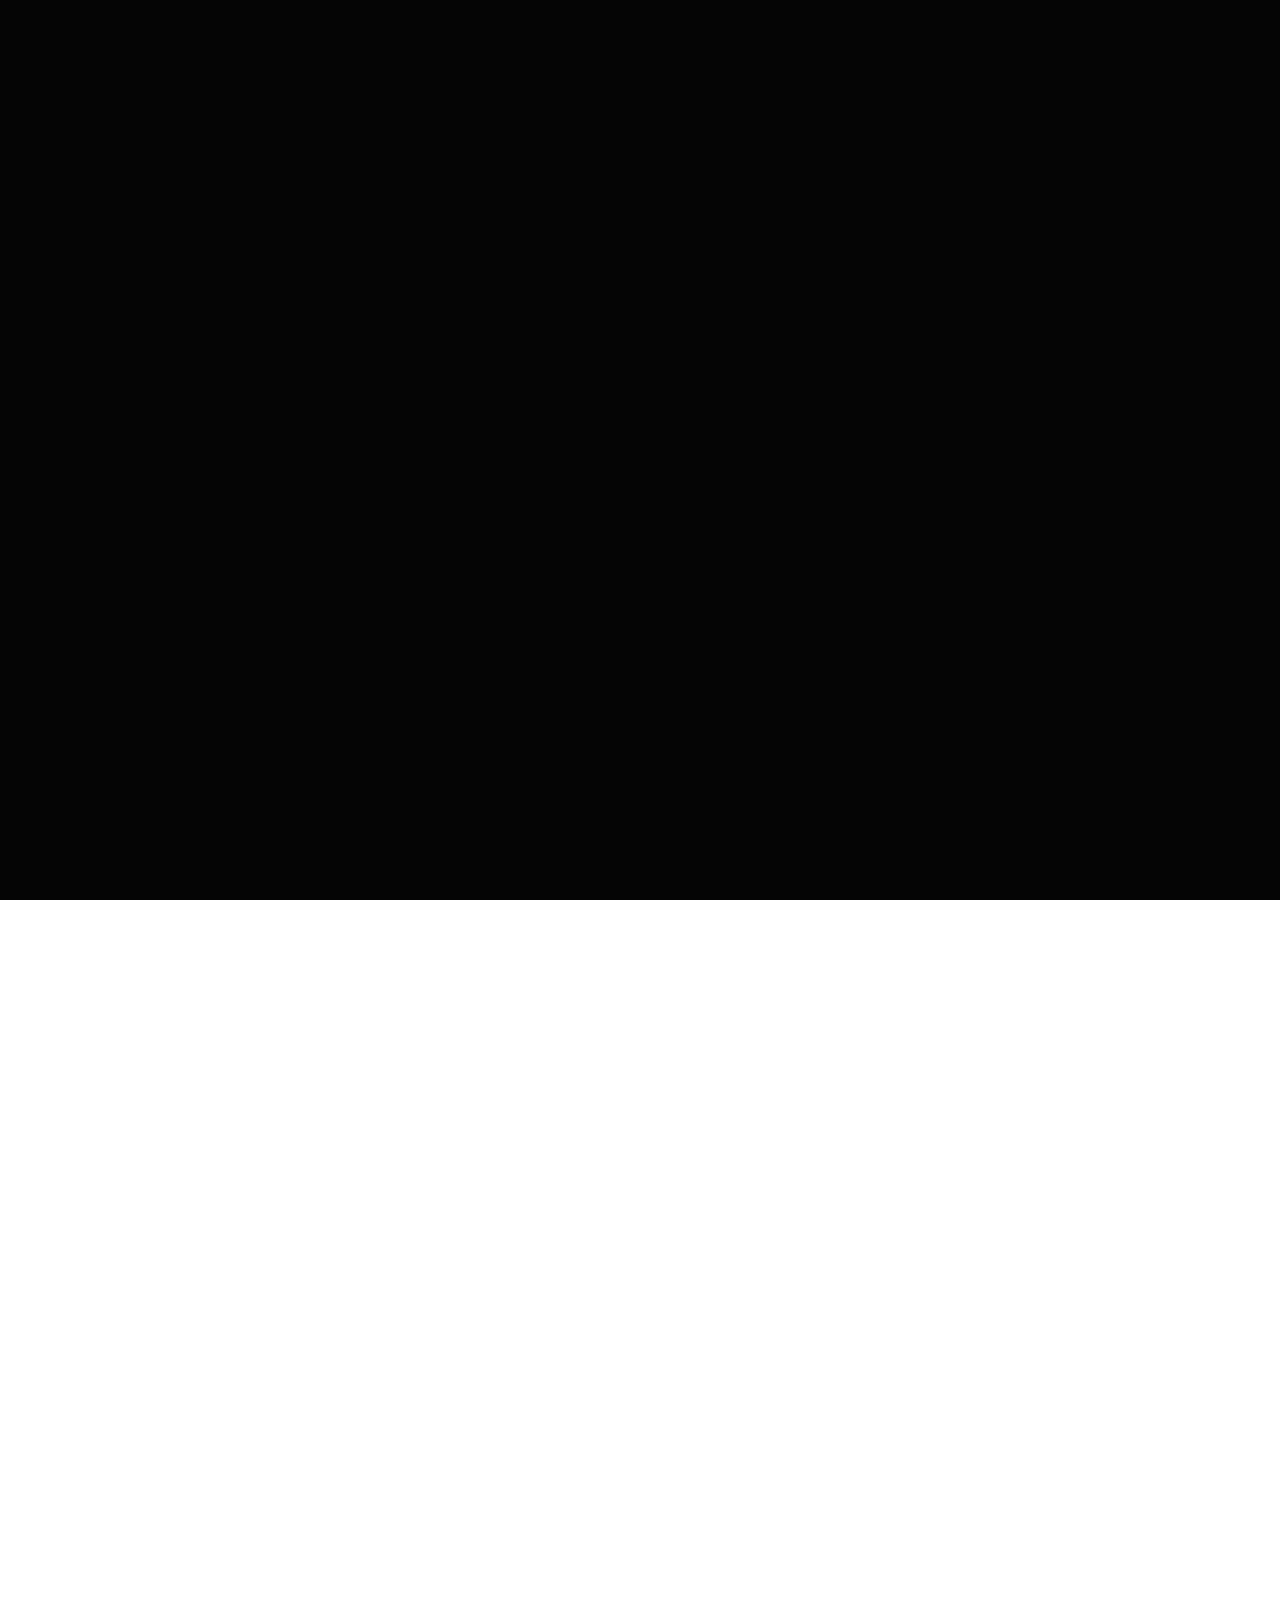
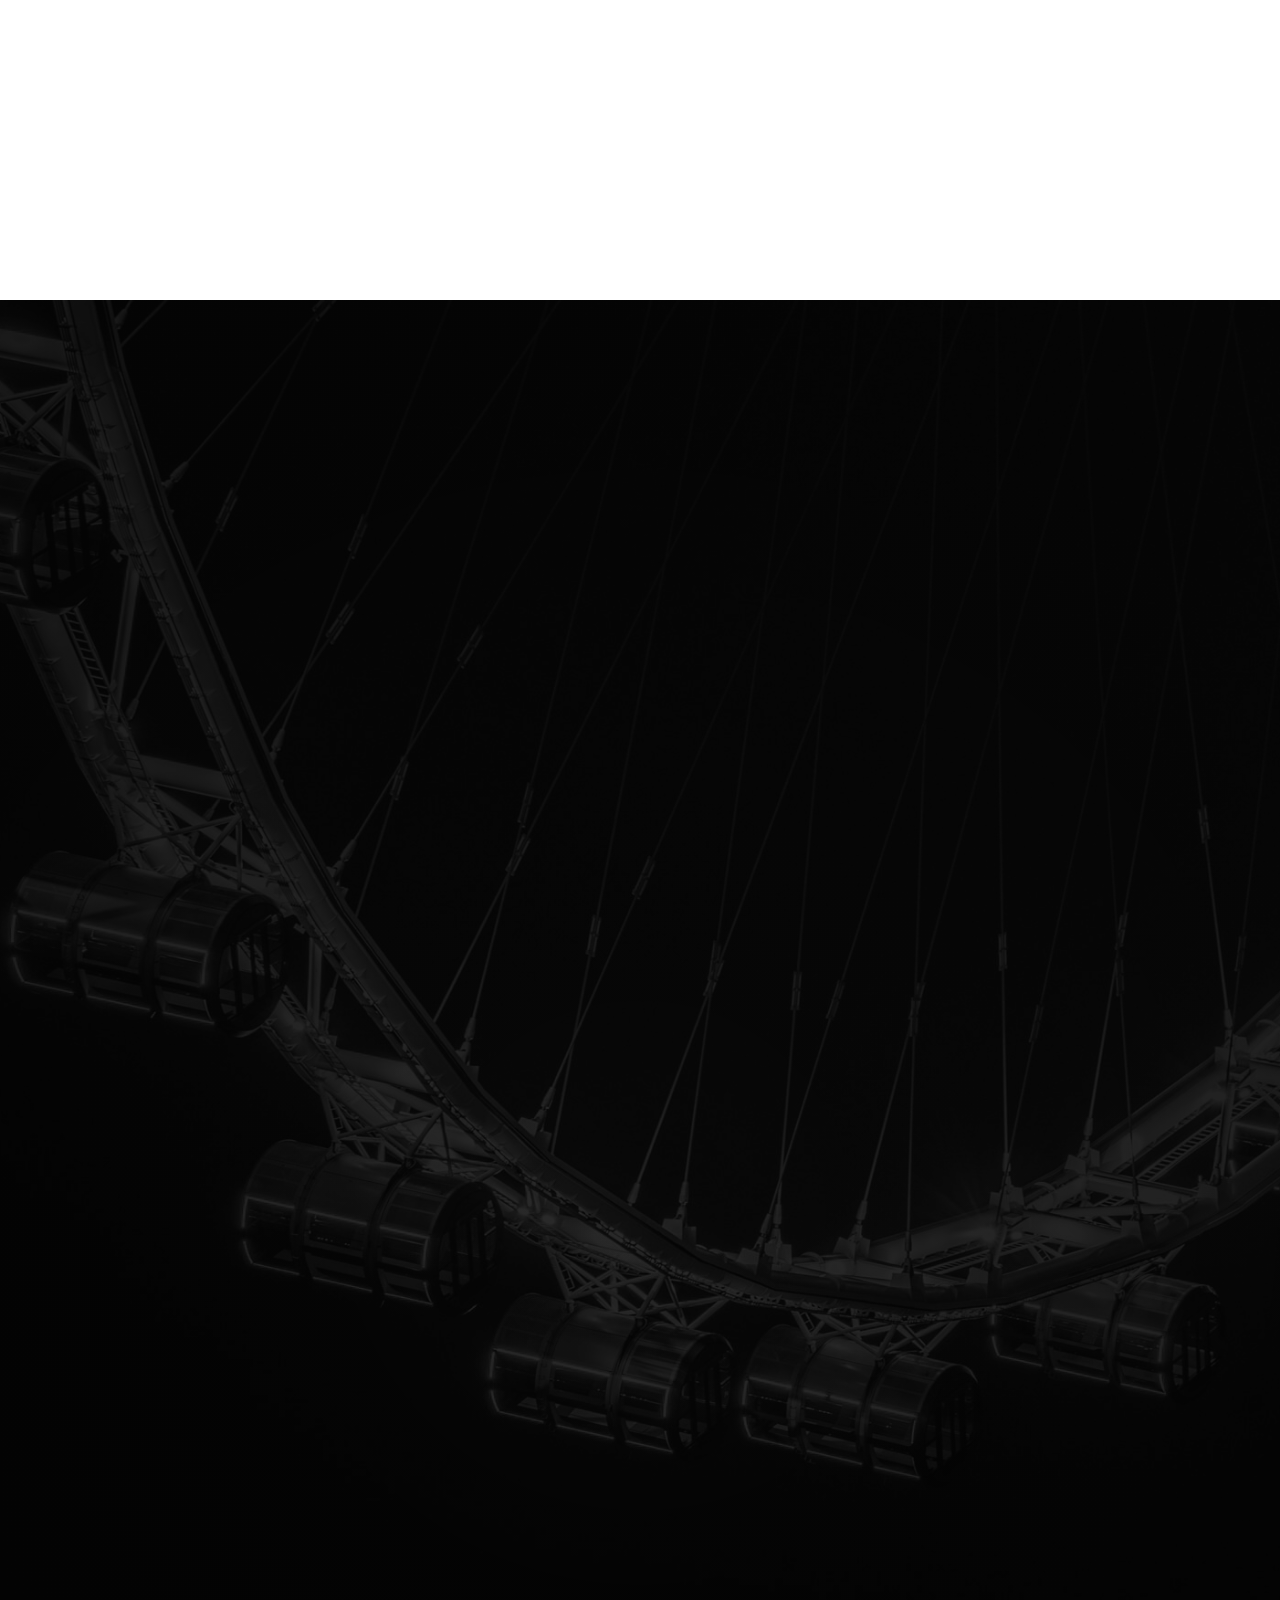
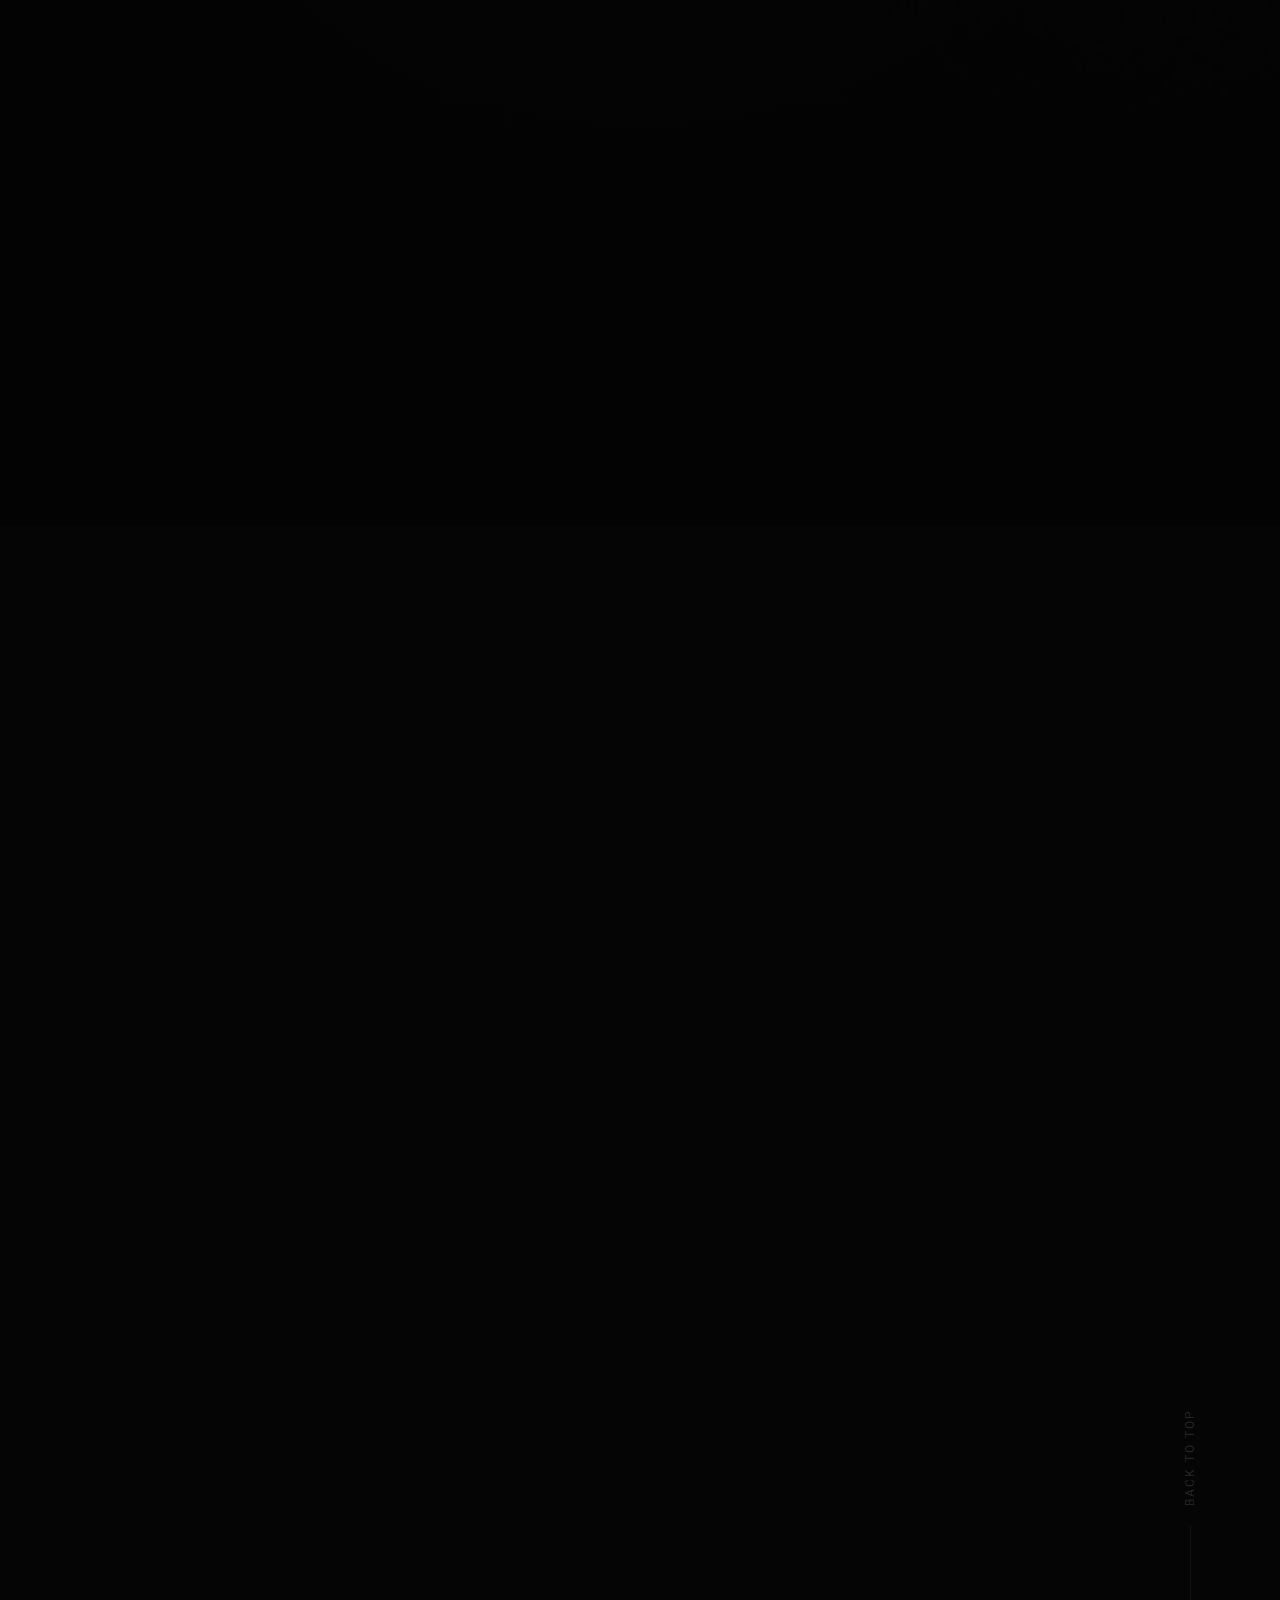
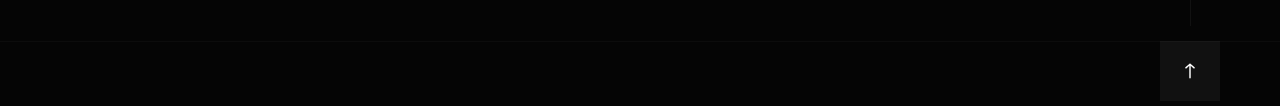
<file: index.html>
<!DOCTYPE html>
<html class="no-js" lang="en">
<head>

    <!--- basic page needs
    ================================================== -->
    <meta charset="utf-8">
    <title>Luckyyy | Web3 Portfolio</title>
    <meta name="description" content="">
    <meta name="author" content="">

    <!-- mobile specific metas
    ================================================== -->
    <meta name="viewport" content="width=device-width, initial-scale=1">

    <!-- CSS
    ================================================== -->
    <link rel="stylesheet" href="css/base.css">
    <link rel="stylesheet" href="css/vendor.css">
    <link rel="stylesheet" href="css/main.css">

    <!-- script
    ================================================== -->
    <script src="js/modernizr.js"></script>
    <script src="js/pace.min.js"></script>

    <!-- favicons
    ================================================== -->
    <link rel="apple-touch-icon" sizes="180x180" href="apple-touch-icon.png">
    <link rel="icon" type="image/png" sizes="32x32" href="favicon-32x32.png">
    <link rel="icon" type="image/png" sizes="16x16" href="favicon-16x16.png">
    <link rel="manifest" href="site.webmanifest">

</head>

<body id="top">

    <div id="preloader">
        <div id="loader"></div>
    </div>

    <!-- site header
    ================================================== -->
    <header class="s-header">

        <div class="header-logo">
            <!-- <a class="site-logo" href="index.html">
                <img src="images/unnamed-removebg-preview.png" alt="Homepage">
            </a> -->
            <h class="j1">Luckyy.</h1>
        </div>
        <nav class="header-nav-wrap">
            
            <ul class="header-main-nav">
                <li class="current"><a class="smoothscroll" href="#intro" title="intro">Intro</a></li>
                <li><a class="smoothscroll" href="#about" title="about">About</a></li>
                <li><a class="smoothscroll" href="#services" title="services">Services</a></li>
                <!-- <li><a class="smoothscroll" href="#works" title="works">Works</a></li> -->
                <li><a class="smoothscroll" href="#contact" title="contact us">Say Hello</a></li>	
            </ul>

            <ul class="header-social">
                <li><a href="#0"><i class="fab fa-facebook-f" aria-hidden="true"></i></a></li>
                <li><a href="#0"><i class="fab fa-twitter" aria-hidden="true"></i></a></li>
                <li><a href="#0"><i class="fab fa-dribbble" aria-hidden="true"></i></a></li>
                <li><a href="#0"><i class="fab fa-behance" aria-hidden="true"></i></a></li>
            </ul>
        </nav>

        <a class="header-menu-toggle" href="#"><span>Menu</span></a>

    </header> <!-- end s-header -->


    <!-- intro
    ================================================== -->
    <section id="intro" class="s-intro target-section">

        <div class="row intro-content">

            <div class="column large-9 mob-full intro-text">
                <h3>Hello, I'm Luckyy</h3>
                <h1>
                    Bot Integration <br>
                    and Community Manager <br>
                    <!-- Based In Akwa Ibom. -->
                </h1>
            </div>

            <div class="intro-scroll">
                <a href="#about" class="intro-scroll-link smoothscroll">
                    Scroll For More
                </a>
            </div>

            <div class="intro-grid"></div>
            <div class="intro-pic"></div>

        </div> <!-- end row -->

    </section> <!-- end intro -->


    <!-- about
    ================================================== -->
    <section id="about" class="s-about target-section">

        <div class="about-me">

            <div class="row heading-block" data-aos="fade-up">
                <div class="column large-full">
                    <h2 class="section-heading">About Me</h2>
                </div>
            </div>

            <div class="row about-me__content" data-aos="fade-up">
                <div class="column large-full about-me__text">
                    <p class="lead">
                    The name's Luckyy, also known as "The Web3 Demigod."
                    I'm a Bot Integration & Community<br>
                    Manager | Growth Strategist | Storyteller | Crypto believer.
                    </p>

                    <p>
                    I've worked with leading Solana and multi-chain projects like <a href="https://x.com/YukantokenNew">YUKANTOKEN</a> and <a href="https://x.com/Wenpadlabs">WENPADLABS</a>, helping them build secure automated and engaging communities.
                    </p>

                    <p>
                        From bot setups and automation flows to modding, raiding, hosting spaces and leading ambassador teams, I bring both the tech precision and the community energy that drive real momentum.
                    </p>

                    <p>
                    My focus? Creating smarter systems, scalling active communities and helping Web3 projects thrive through structure, hype and strategy.
                    </p>

                    <p>
                        I, the Web3 Demigod automates and bridge Bots and Humans, building order in the Web3 world and turning communities into thriving empires.
                    </p>
                </div>
            </div>
    
            <div class="row about-me__buttons">
                <div class="column large-half tab-full" data-aos="fade-up">
                    <a href="https://x.com/Luckyyffs" class="btn btn--stroke full-width">Hire Me</a>
                </div>
                <div class="column large-half tab-full" data-aos="fade-up">
                    <a href="https://t.me/+HuuvKQSvLasyMzQ8" class="btn btn--primary full-width">Explore Demo Communities</a>
                </div>
            </div>

        </div> <!-- end about-me -->

        <!-- <div class="about-experience">

            <div class="row heading-block" data-aos="fade-up">
                <div class="column large-full">
                    <h2 class="section-heading">Work & Education</h2>
                </div>
            </div>

            <div class="row about-experience__timeline">

                <div class="column large-half tab-full" data-aos="fade-up">
                    <div class="timeline">

                        <div class="timeline__icon-wrap">
                            <span class="timeline__icon timeline__icon--work"></span>
                        </div>

                        <div class="timeline__block">
                            <div class="timeline__bullet"></div>
                            <div class="timeline__header">
                                <p class="timeline__timeframe">July 2018 - Present</p>
                                <h3 class="item-title">Awesome Studio</h3>
                                <h5>Lead Designer</h5>
                            </div>
                            <div class="timeline__desc">
                                <p>Lorem ipsum Occaecat do esse ex et dolor culpa nisi ex in magna consectetur nisi cupidatat laboris esse eiusmod deserunt aute do quis velit esse sed Ut proident cupidatat nulla esse cillum laborum occaecat nostrud sit dolor incididunt amet est occaecat nisi.</p>
                            </div>
                        </div>

                        <div class="timeline__block">
                            <div class="timeline__bullet"></div>
                            <div class="timeline__header">
                                <p class="timeline__timeframe">July 2017 - June 2018</p>
                                <h3 class="item-title">Super Cool Agency</h3>
                                <h5>Frontend Developer</h5>
                            </div>
                            <div class="timeline__desc">
                                <p>Lorem ipsum Occaecat do esse ex et dolor culpa nisi ex in magna consectetur nisi cupidatat laboris esse eiusmod deserunt aute do quis velit esse sed Ut proident cupidatat nulla esse cillum laborum occaecat nostrud sit dolor incididunt amet est occaecat nisi.</p>
                            </div>
                        </div>

                        <div class="timeline__block">
                            <div class="timeline__bullet"></div>
                            <div class="timeline__header">
                                <p class="timeline__timeframe">March 2016 - June 2017</p>
                                <h3 class="item-title">Epic Design Studio</h3>
                                <h5>Frontend Developer</h5>
                            </div>
                            <div class="timeline__desc">
                                <p>Lorem ipsum Occaecat do esse ex et dolor culpa nisi ex in magna consectetur nisi cupidatat laboris esse eiusmod deserunt aute do quis velit esse sed Ut proident cupidatat nulla esse cillum laborum occaecat nostrud sit dolor incididunt amet est occaecat nisi.</p>
                            </div>
                        </div>

                    </div>
                </div>

                <div class="column large-half tab-full" data-aos="fade-up">
                    <div class="timeline">

                        <div class="timeline__icon-wrap">
                            <span class="timeline__icon timeline__icon--education"></span>
                        </div>

                        <div class="timeline__block">
                            <div class="timeline__bullet"></div>
                            <div class="timeline__header">
                                <p class="timeline__timeframe">July 2011 - June 2015</p>
                                <h3 class="item-title">University of Life</h3>
                                <h5>Master Degree</h5>
                            </div>
                            <div class="timeline__desc">
                                <p>Lorem ipsum Occaecat do esse ex et dolor culpa nisi ex in magna consectetur nisi cupidatat laboris esse eiusmod deserunt aute do quis velit esse sed Ut proident cupidatat nulla esse cillum laborum occaecat nostrud sit dolor incididunt amet est occaecat nisi.</p>
                            </div>
                        </div>

                        <div class="timeline__block">
                            <div class="timeline__bullet"></div>
                            <div class="timeline__header">
                                <p class="timeline__timeframe">July 2009 - June 2011</p>
                                <h3 class="item-title">State Design University</h3>
                                <h5>Bachelor Degree</h5>
                            </div>
                            <div class="timeline__desc">
                                <p>Lorem ipsum Occaecat do esse ex et dolor culpa nisi ex in magna consectetur nisi cupidatat laboris esse eiusmod deserunt aute do quis velit esse sed Ut proident cupidatat nulla esse cillum laborum occaecat nostrud sit dolor incididunt amet est occaecat nisi.</p>
                            </div>
                        </div>

                        <div class="timeline__block">
                            <div class="timeline__bullet"></div>
                            <div class="timeline__header">
                                <p class="timeline__timeframe">July 2005 - June 2009</p>
                                <h3 class="item-title">School of Hard Knocks</h3>
                                <h5>Bachelor Degree</h5>
                            </div>
                            <div class="timeline__desc">
                                <p>Lorem ipsum Occaecat do esse ex et dolor culpa nisi ex in magna consectetur nisi cupidatat laboris esse eiusmod deserunt aute do quis velit esse sed Ut proident cupidatat nulla esse cillum laborum occaecat nostrud sit dolor incididunt amet est occaecat nisi.</p>
                            </div>
                        </div>

                    </div>
                </div>
            </div> -->

        </div> <!-- end about-experience -->

    </section> <!-- end s-about -->


    <!-- services
    ================================================== -->
    <section id="services" class="s-services ss-dark target-section">

        <div class="shadow-overlay"></div>

        <div class="row heading-block heading-block--center" data-aos="fade-up">
            <div class="column large-full">
                <h2 class="section-heading section-heading--centerbottom">Capabilities</h2>

                <p class="section-desc">
                    My passion and goal is to build a seamless automated community that sparks real engagement and growth.
                </p>
            </div>
        </div> <!-- end heading-block -->

        <div class="row services-list block-large-1-3 block-medium-1-2 block-tab-full">

            <div class="column item-service" data-aos="fade-up">
                <div class="item-service__content">
                    <h4 class="item-title">Make Communities Work</h4>
                    <p>
                    Most groups rely on mods; I build <b>ecosystems.</b><br>
                    I create automated systems
                    </p>
                </div>
            </div>

            <div class="column item-service" data-aos="fade-up">
                <div class="item-service__content">
                    <h4 class="item-title">Bridge Tech and Community</h4>
                    <p>
                        I understand both tech and community dynamics, enabling me to build systems that drive meaningful engagement and measurable user growth.
                    </p>
                </div>
            </div>

            <div class="column item-service" data-aos="fade-up">
                <div class="item-service__content">
                    <h4 class="item-title">Eliminate Manual Stress for Teams</h4>
                    <p>
                    While others are stuck moderating chats or managing spreadsheets, my automation handles it.<br>
                    From role assignments to reporting systems, I free the core team to focus on product partnership. 
                    </p>
                </div>
            </div>

            <div class="column item-service" data-aos="fade-up">
                <div class="item-service__content">
                    <h4 class="item-title">Protect the Brand's Reputation</h4>
                    <p>
                    One security breach, spam wave, or fake giveaway can ruin a project's image.<br>
                    My setups prevent that, with layered verification, anti-raid systems and user-trust protocols that keep your community safe.
                    </p>
                </div>
            </div>

            <div class="column item-service" data-aos="fade-up">
                <div class="item-service__content">
                    <h4 class="item-title">Build Retention Loops</h4>
                    <p>
                    I don't just help you attract people; I make them <b>stay and engage.</b><br>
                    Through leaderboard integrations, XP systems and activity tracking bots, I turn passive members into loyal contributors
                    </p>
                </div>
            </div>

            <div class="column item-service" data-aos="fade-up">
                <div class="item-service__content">
                    <h4 class="item-title">Move With the Trend</h4>
                    <p>
                        From Telegram to Discord, from Zealy to Web3 task bots, I adapt fast.<br>
                        Whatever platform your community grows on, I know how to optimize it.
                    </p>
                </div>
            </div>

        </div> <!-- end services-list -->

    </section> <!-- end s-services -->


    <!-- CTA
    ================================================== -->
    <!-- <section class="s-cta ss-dark"> -->

        <!-- <div class="row heading-block heading-block--center" data-aos="fade-up"> -->
            <!-- <div class="column large-full"> -->
                <!-- <h2 class="section-desc"> -->
                    <!-- Need a great reliable web hosting? -->
                <!-- </h2> -->
            <!-- </div> -->
        <!-- </div> -->
         <!-- end heading-block -->

        <!-- <div class="row cta-content" data-aos="fade-up">
            <div class="column large-full">
                <p>
                We highly recommend <a href="https://www.dreamhost.com/r.cgi?287326">DreamHost</a>.
                Powerful web and Wordpress hosting. Guaranteed.
                Starting at $2.95 per month.
                </p>

                <a href="https://www.dreamhost.com/r.cgi?287326" class="btn full-width">Get Started</a>
            </div> -->
        <!-- </div>  -->
        <!-- end ad-content -->

    <!-- </section>  -->
    <!-- end s-cta -->


    <!-- works
    ================================================== -->
    <!-- <section id="works" class="s-works target-section">

        <div class="row heading-block heading-block--center" data-aos="fade-up">
            <div class="column large-full">
                <h2 class="section-heading section-heading--centerbottom">Selected Works</h2>
                <p class="section-desc">
                    Here are some of my selected works I have done lately. Feel free to 
                    check them out.
                </p>
            </div>
        </div>  -->
        <!-- end heading-block -->
<!-- 
        <div class="masonry-wrap">

            <div class="masonry">
                <div class="grid-sizer"></div>
    
                <div class="masonry__brick" data-aos="fade-up">
                    <div class="item-folio">
                        <div class="item-folio__thumb">
                            <a href="images/portfolio/gallery/g-city-building.jpg" class="thumb-link" title="Shutterbug" data-size="1050x700">
                                <img src="images/portfolio/city-building.jpg" 
                                     srcset="images/portfolio/city-building.jpg 1x, images/portfolio/city-building@2x.jpg 2x" alt="">
                            </a>    
                            <a href="https://www.behance.net/" class="item-folio__project-link" title="Project link" target="_blank"></a>
                        </div>
    
                        <div class="item-folio__text">
                            <h4 class="item-folio__title">
                                City Building
                            </h4>
                            <p class="item-folio__cat">
                                Branding
                            </p>
                        </div>
    
                        <div class="item-folio__caption">
                            <p>Vero molestiae sed aut natus excepturi. Et tempora numquam. Temporibus iusto quo.Unde dolorem corrupti neque nisi.</p>
                        </div>
                    </div>
                </div>  -->
                <!-- end masonry__brick -->
    
                <!-- <div class="masonry__brick" data-aos="fade-up">
                    <div class="item-folio">
                        <div class="item-folio__thumb">
                            <a href="images/portfolio/gallery/g-woodcraft.jpg" class="thumb-link" title="Woodcraft" data-size="1050x700">
                                <img src="images/portfolio/woodcraft.jpg" 
                                     srcset="images/portfolio/woodcraft.jpg 1x, images/portfolio/woodcraft@2x.jpg 2x" alt="">
                            </a>
                            <a href="https://www.behance.net/" class="item-folio__project-link" title="Project link" target="_blank"></a>
                        </div>
                        <div class="item-folio__text">
                            <h4 class="item-folio__title">
                                Woodcraft
                            </h4>
                            <p class="item-folio__cat">
                                Web Design
                            </p>
                        </div>
                        <div class="item-folio__caption">
                            <p>Vero molestiae sed aut natus excepturi. Et tempora numquam. Temporibus iusto quo.Unde dolorem corrupti neque nisi.</p>
                        </div>
                    </div>
                </div>  -->
                <!-- end masonry__brick -->

                <!-- <div class="masonry__brick" data-aos="fade-up">
                    <div class="item-folio">
                            
                        <div class="item-folio__thumb">
                            <a href="images/portfolio/gallery/g-beetle.jpg" class="thumb-link" title="The Beetle Car" data-size="1050x700">
                                <img src="images/portfolio/the-beetle.jpg"
                                     srcset="images/portfolio/the-beetle.jpg 1x, images/portfolio/the-beetle@2x.jpg 2x" alt="">
                            </a>
                            <a href="https://www.behance.net/" class="item-folio__project-link" title="Project link" target="_blank"></a>
                        </div>
                        <div class="item-folio__text">
                            <h4 class="item-folio__title">
                                The Beetle
                            </h4>
                            <p class="item-folio__cat">
                                Web Development
                            </p>
                        </div>
                        <div class="item-folio__caption">
                            <p>Vero molestiae sed aut natus excepturi. Et tempora numquam. Temporibus iusto quo.Unde dolorem corrupti neque nisi.</p>
                        </div>
                    </div>
                </div>  -->
                <!-- end masonry__brick -->

                <!-- <div class="masonry__brick" data-aos="fade-up">
                    <div class="item-folio">
                        <div class="item-folio__thumb">
                            <a href="images/portfolio/gallery/g-shutterbug.jpg" class="thumb-link" title="Grow Green" data-size="1050x700">
                                <img src="images/portfolio/shutterbug.jpg" 
                                     srcset="images/portfolio/shutterbug.jpg 1x, images/portfolio/shutterbug@2x.jpg 2x" alt="">
                            </a>
                            <a href="https://www.behance.net/" class="item-folio__project-link" title="Project link" target="_blank"></a>
                        </div>
                        <div class="item-folio__text">
                            <h4 class="item-folio__title">
                                Shutterbug
                            </h4>
                            <p class="item-folio__cat">
                                Branding
                            </p>
                        </div>
                        <div class="item-folio__caption">
                            <p>Vero molestiae sed aut natus excepturi. Et tempora numquam. Temporibus iusto quo.Unde dolorem corrupti neque nisi.</p>
                        </div>
                    </div>
                </div>  -->
                <!-- end masonry__brick -->

                <!-- <div class="masonry__brick" data-aos="fade-up">
                    <div class="item-folio">
                            
                        <div class="item-folio__thumb">
                            <a href="images/portfolio/gallery/g-lamp.jpg" class="thumb-link" title="Guitarist" data-size="1050x700">
                                <img src="images/portfolio/lamp.jpg" 
                                     srcset="images/portfolio/lamp.jpg 1x, images/portfolio/lamp@2x.jpg 2x" alt="">
                            </a>
                            <a href="https://www.behance.net/" class="item-folio__project-link" title="Project link" target="_blank"></a>
                        </div>
                        <div class="item-folio__text">
                            <h4 class="item-folio__title">
                                Lamp
                            </h4>
                            <p class="item-folio__cat">
                                Web Design
                            </p>
                        </div>
                        <div class="item-folio__caption">
                            <p>Vero molestiae sed aut natus excepturi. Et tempora numquam. Temporibus iusto quo.Unde dolorem corrupti neque nisi.</p>
                        </div>
                    </div>
                </div>  -->
                <!-- end masonry__brick -->
        
                <!-- <div class="masonry__brick" data-aos="fade-up">
                    <div class="item-folio">
                            
                        <div class="item-folio__thumb">
                            <a href="images/portfolio/gallery/g-fuji.jpg" class="thumb-link" title="Palmeira" data-size="1050x700">
                                <img src="images/portfolio/fuji.jpg"
                                     srcset="images/portfolio/fuji.jpg 1x, images/portfolio/fuji@2x.jpg 2x" alt="">
                            </a>
                            <a href="https://www.behance.net/" class="item-folio__project-link" title="Project link" target="_blank"></a>
                        </div>
                        <div class="item-folio__text">
                            <h4 class="item-folio__title">
                                Fuji
                            </h4>
                            <p class="item-folio__cat">
                                Web Design
                            </p>
                        </div>
                        <div class="item-folio__caption">
                            <p>Vero molestiae sed aut natus excepturi. Et tempora numquam. Temporibus iusto quo.Unde dolorem corrupti neque nisi.</p>
                        </div>
                    </div>
                </div>  -->
                <!-- end masonry__brick -->

            <!-- </div>  -->
            <!-- end masonry -->

        <!-- </div>  -->
        <!-- end masonry-wrap -->

    <!-- </section>  -->
    <!-- end s-work -->


    <!-- testimonies
    ================================================== -->
    <!-- <section class="s-testimonials">
    
        <div class="row testimonials" data-aos="fade-up">

            <div class="column large-full testimonials__slider">

                <div class="testimonials__slide">
                    <p>Molestiae incidunt consequatur quis ipsa autem nam sit enim magni. Voluptas tempore rem. 
                    Explicabo a quaerat sint autem dolore ducimus ut consequatur neque.  Nisi dolores quaerat fuga rem nihil nostrum.
                    Laudantium quia consequatur molestias delectus culpa.</p>
                    <div class="testimonials__info">
                        <img src="images/avatars/user-02.jpg" alt="Author image" class="testimonials__avatar">
                        <cite class="testimonials__cite">
                            <strong>Tim Cook</strong>
                            <span>CEO, Apple</span>
                        </cite>
                    </div>
                </div>  -->
                <!-- end testimonials__slide -->

                <!-- <div class="testimonials__slide">
                    <p>Excepturi nam cupiditate culpa doloremque deleniti repellat. Veniam quos repellat voluptas animi adipisci.
                    Nisi eaque consequatur. Voluptatem dignissimos ut ducimus accusantium perspiciatis.
                        Quasi voluptas eius distinctio. Atque eos maxime.</p>
                    <div class="testimonials__info">
                        <img src="images/avatars/user-01.jpg" alt="Author image" class="testimonials__avatar">
                        <cite class="testimonials__cite">
                            <strong>Sundar Pichai</strong>
                            <span>CEO, Google</span>
                        </cite>
                    </div>
                </div>  -->
                <!-- end testimonials__slide -->

                <!-- <div class="testimonials__slide">
                    <p>Repellat dignissimos libero. Qui sed at corrupti expedita voluptas odit. Nihil ea quia nesciunt. Ducimus aut sed ipsam.  
                    Autem eaque officia cum exercitationem sunt voluptatum accusamus. Quasi voluptas eius distinctio.
                    Voluptatem dignissimos ut.</p>
                    <div class="testimonials__info">
                        <img src="images/avatars/user-04.jpg" alt="Author image" class="testimonials__avatar">
                        <cite class="testimonials__cite">
                            <strong>Satya Nadella</strong>
                            <span>CEO, Microsoft</span>
                        </cite>
                    </div>
                </div>  -->
                <!-- end testimonials__slide -->
                
            <!-- </div>  -->
            <!-- end testimonials__slider -->

        <!-- </div>  -->
        <!-- end testimonials -->

    <!-- </section>  -->
    <!-- end s-testimonials -->


    <!-- contact
    ================================================== -->
    <section id="contact" class="s-contact ss-dark target-section">

        <div class="row heading-block" data-aos="fade-up">
            <div class="column large-full">
                <h2 class="section-heading">Get In Touch</h2>
            </div>
        </div>

        <div class="row contact-main" data-aos="fade-up">
            <div class="column large-full">
                <p class="contact-email">
                    Contact Me
                </p>

                <p class="section-desc">
                I'm happy to connect, listen and help. Let's work together and build
                something awesome. Let's turn your idea to an even greater product.
                <!-- <a href="mailto:#0">Email Me</a>. -->
                </p>
            </div>
        </div>

        <div class="row contact-infos" data-aos="fade-up" data-aos-anchor=".contact-main">

            <div class="column large-5 medium-full contact-phone">
                <h4>Email Me</h4>
                <p class="j2">luckyyffs@gmail.com</p>
            </div>

            <div class="column large-7 medium-full contact-social">
                <h4>Social</h4>
                <ul>
                    <li><a href="https://t.me/Luckyy_ffs" title="Facebook">Telegram</a></li>
                    <li><a href="https://x.com/Luckyyffs" title="Twitter">Twitter</a></li>
                    <li><a href="https://discord.com/users/1329603727715471392" title="Instagram">Discord</a></li>
                </ul>
            </div>

        </div> <!-- end contact-infos -->

    </section> <!-- end s-contact -->


    <!-- footer
    ================================================== -->
    <footer>
        <div class="row">
            <!-- <div class="column large-full ss-copyright">
                <span>© Copyright Epitome 2019</span> 
                <span>Design by <a href="https://www.styleshout.com/\">StyleShout</a></span>
            </div>             -->

            <div class="ss-go-top">
                <a class="smoothscroll" title="Back to Top" href="#top"></a>
            </div>
        </div>
    </footer>


    <!-- photoswipe background
    ================================================== -->
    <div aria-hidden="true" class="pswp" role="dialog" tabindex="-1">

        <div class="pswp__bg"></div>
        <div class="pswp__scroll-wrap">

            <div class="pswp__container">
                <div class="pswp__item"></div>
                <div class="pswp__item"></div>
                <div class="pswp__item"></div>
            </div>

            <div class="pswp__ui pswp__ui--hidden">
                <div class="pswp__top-bar">
                    <div class="pswp__counter"></div><button class="pswp__button pswp__button--close" title="Close (Esc)"></button> <button class="pswp__button pswp__button--share" title=
                    "Share"></button> <button class="pswp__button pswp__button--fs" title="Toggle fullscreen"></button> <button class="pswp__button pswp__button--zoom" title=
                    "Zoom in/out"></button>
                    <div class="pswp__preloader">
                        <div class="pswp__preloader__icn">
                            <div class="pswp__preloader__cut">
                                <div class="pswp__preloader__donut"></div>
                            </div>
                        </div>
                    </div>
                </div>
                <div class="pswp__share-modal pswp__share-modal--hidden pswp__single-tap">
                    <div class="pswp__share-tooltip"></div>
                </div><button class="pswp__button pswp__button--arrow--left" title="Previous (arrow left)"></button> <button class="pswp__button pswp__button--arrow--right" title=
                "Next (arrow right)"></button>
                <div class="pswp__caption">
                    <div class="pswp__caption__center"></div>
                </div>
            </div>

        </div>

    </div><!-- end photoSwipe background -->


    <!-- Java Script
    ================================================== -->
    <script src="js/jquery-3.2.1.min.js"></script>
    <script src="js/plugins.js"></script>
    <script src="js/main.js"></script>

</body>
</file>
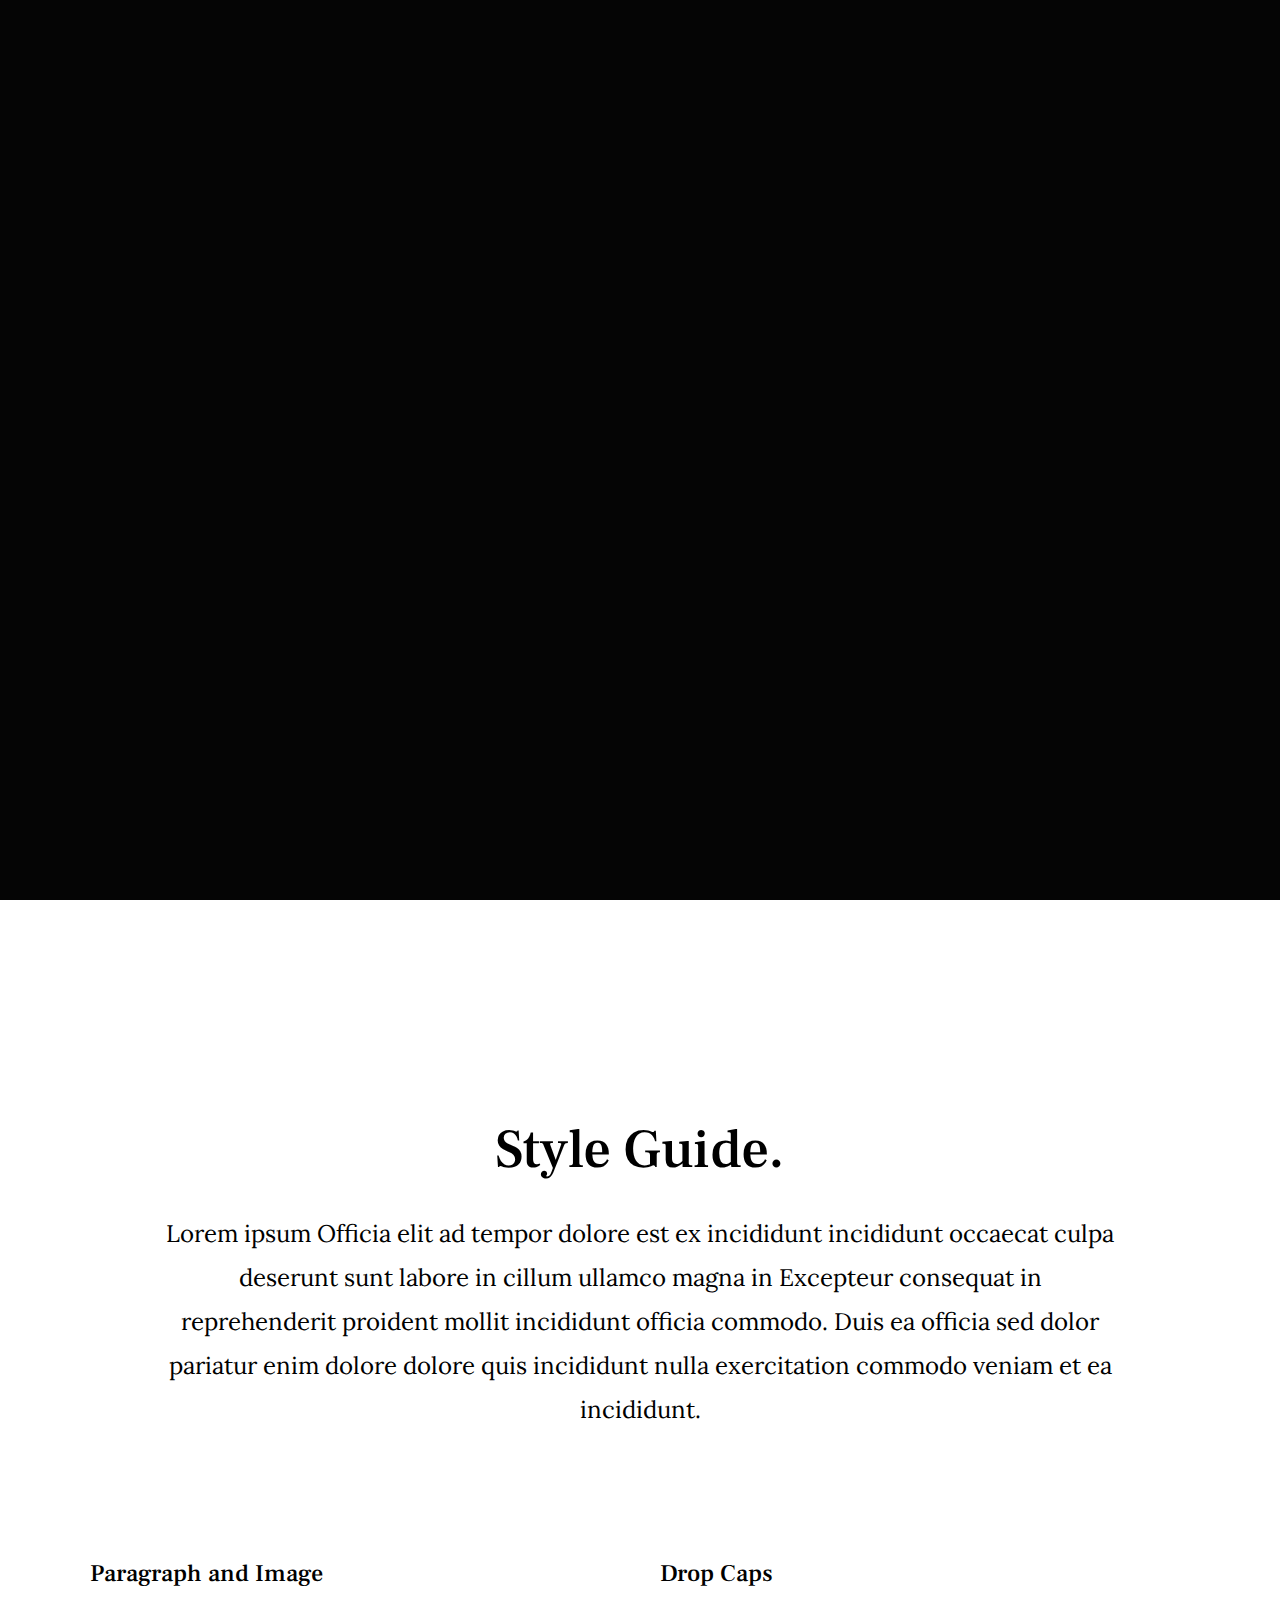
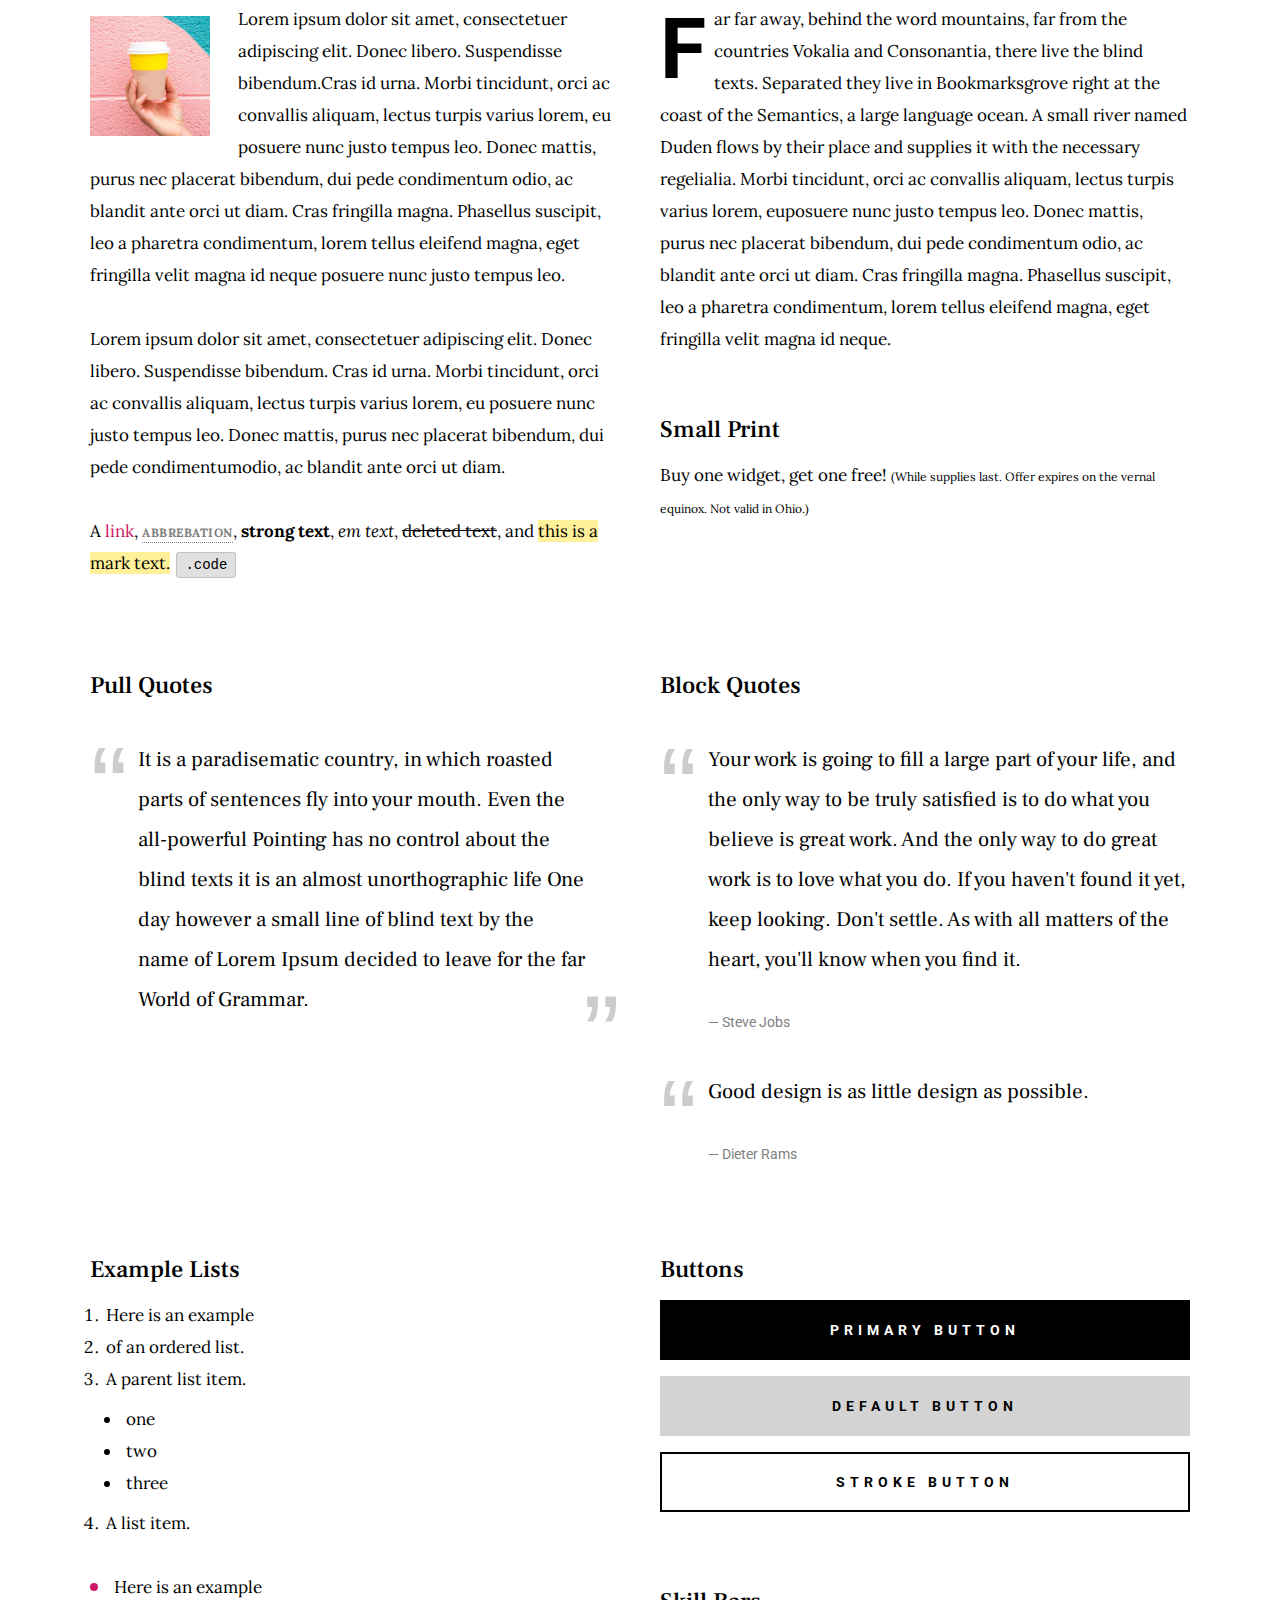
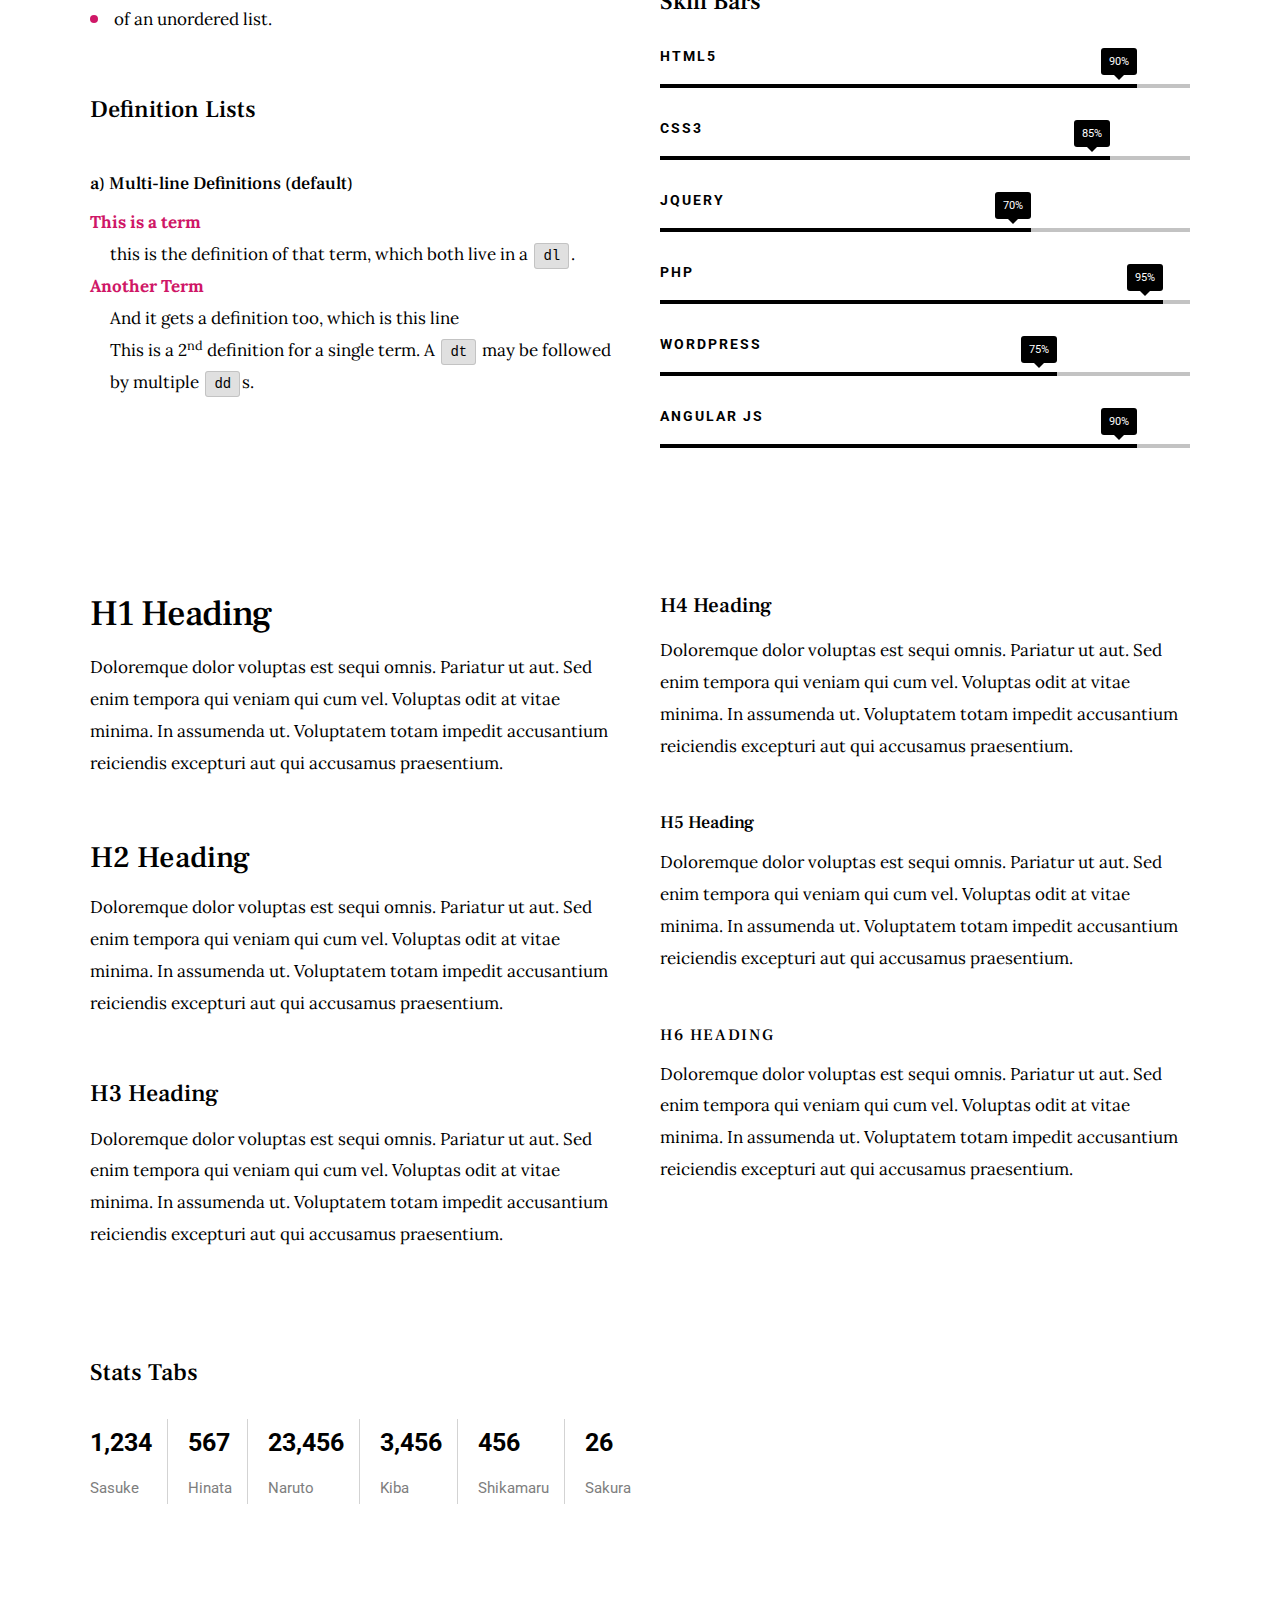
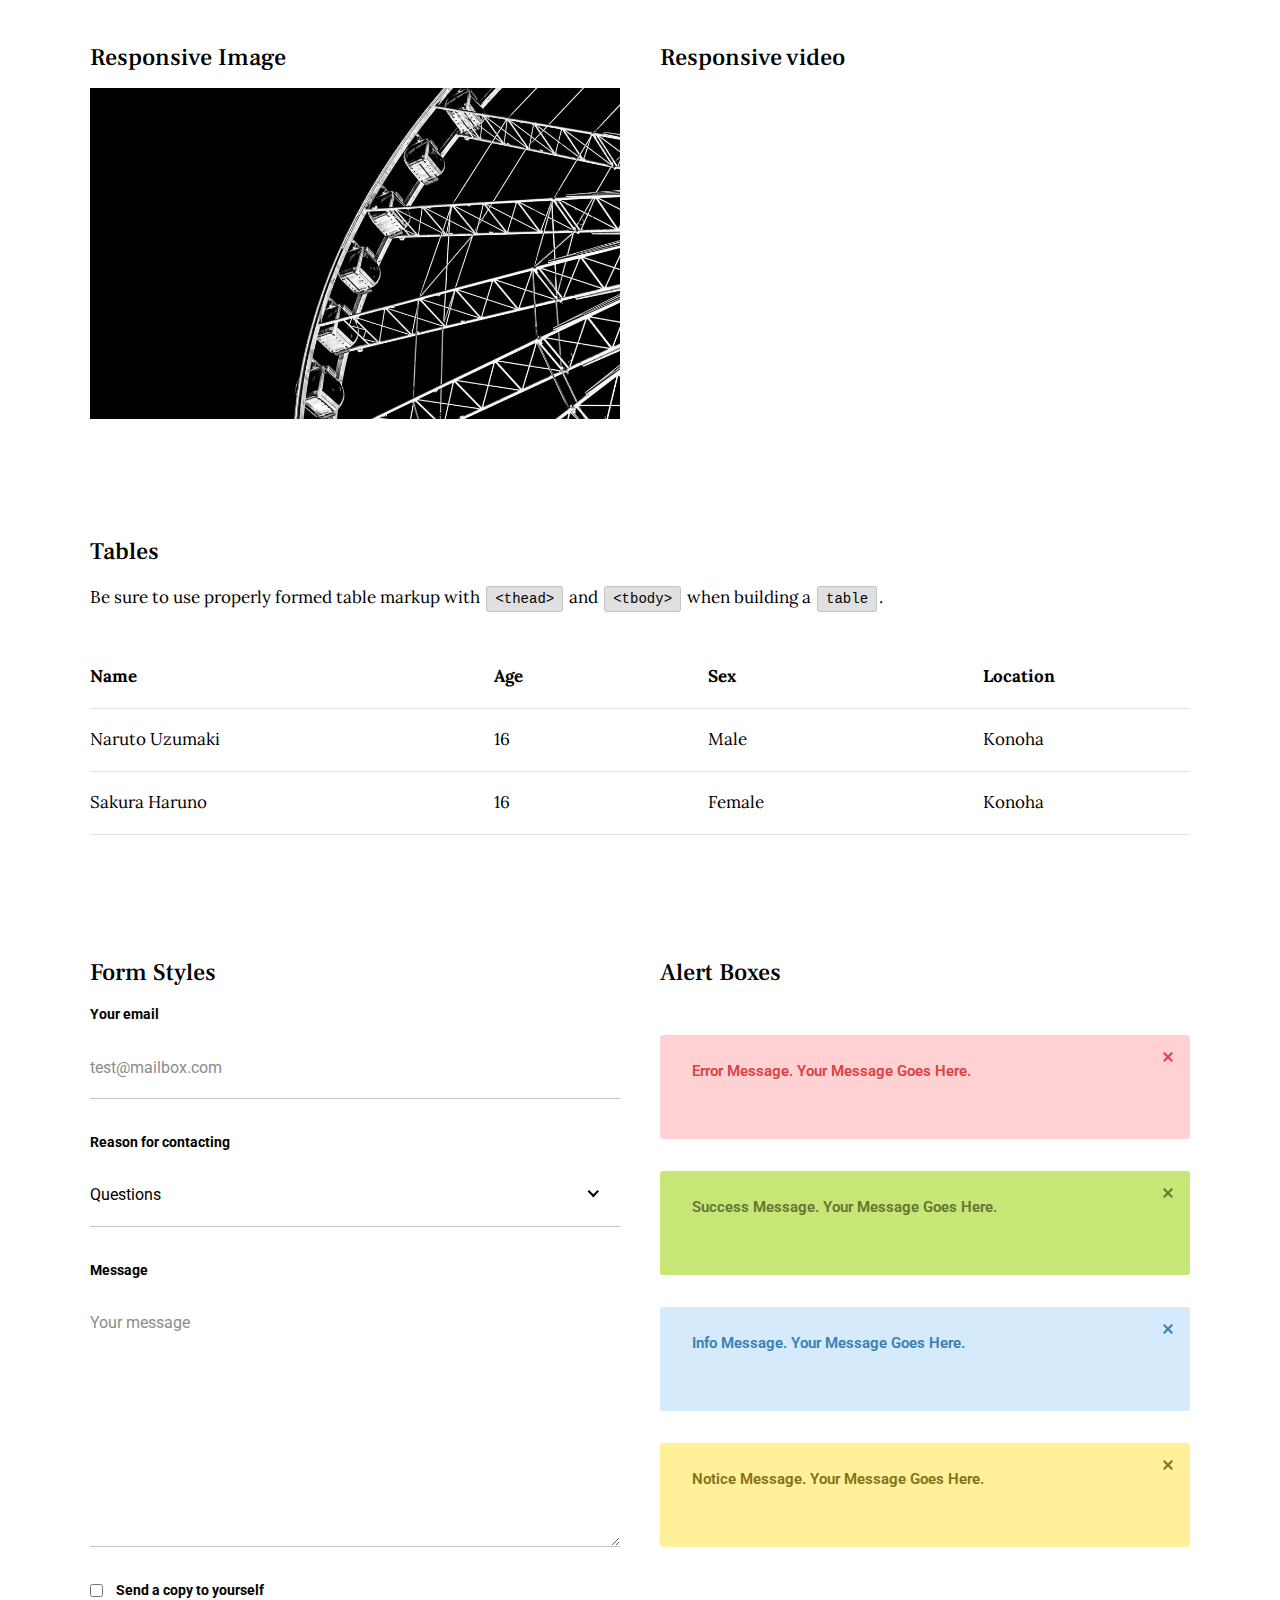
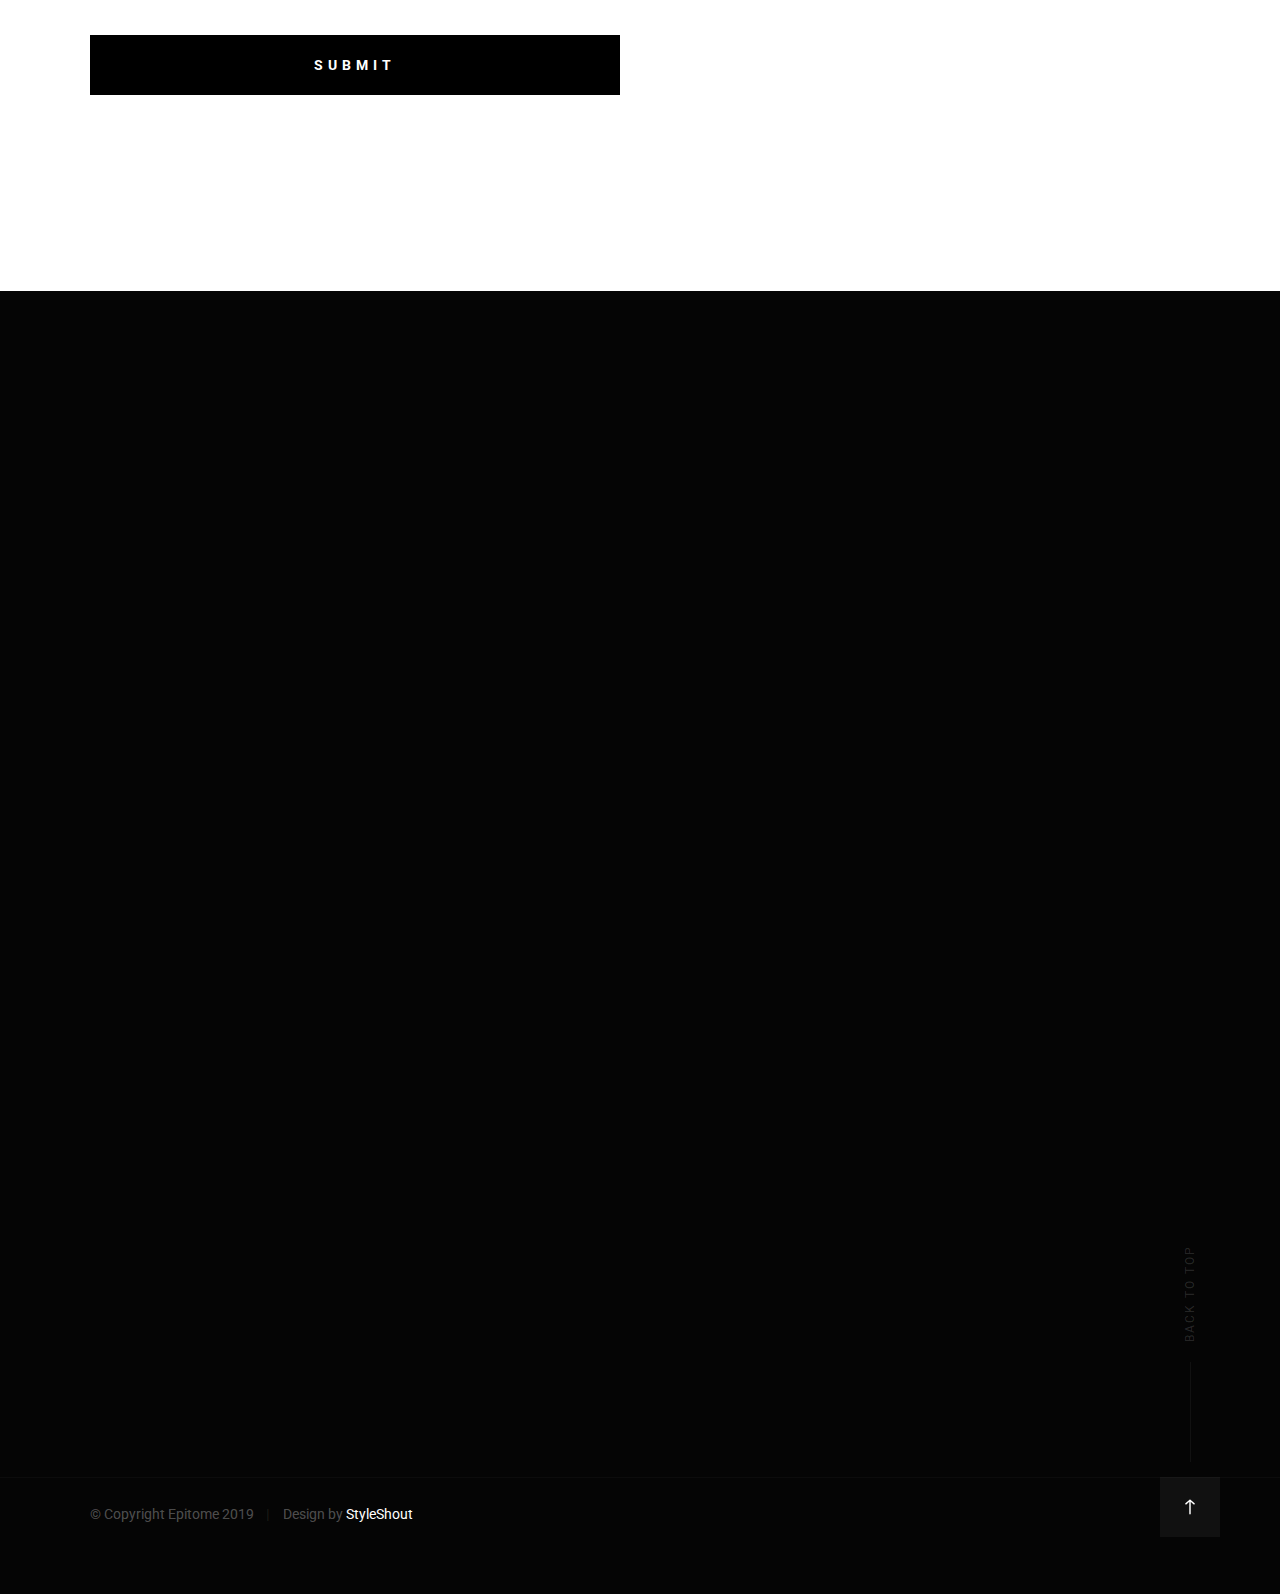
<file: styles.html>
<!DOCTYPE html>
<html class="no-js" lang="en">
<head>

    <!--- basic page needs
    ================================================== -->
    <meta charset="utf-8">
    <title>Epitome - Styles</title>
    <meta name="description" content="">
    <meta name="author" content="">

    <!-- mobile specific metas
    ================================================== -->
    <meta name="viewport" content="width=device-width, initial-scale=1">

    <!-- CSS
    ================================================== -->
    <link rel="stylesheet" href="css/base.css">
    <link rel="stylesheet" href="css/vendor.css">
    <link rel="stylesheet" href="css/main.css">

    <style type="text/css" media="screen">
        .s-styles { 
            background-color: #ffffff;
            padding-top: 21.6rem;
            padding-bottom: 14.8rem;
        }

        .display-1 {
            font-family: "Frank Ruhl Libre", serif;
            font-size: 5.5rem;
            line-height: 1.236;
            letter-spacing: -0.03rem;
            margin-top: 0;
            margin-bottom: 2.8rem;
        }
    </style>

    <!-- script
    ================================================== -->
    <script src="js/modernizr.js"></script>
    <script src="js/pace.min.js"></script>

    <!-- favicons
    ================================================== -->
    <link rel="apple-touch-icon" sizes="180x180" href="apple-touch-icon.png">
    <link rel="icon" type="image/png" sizes="32x32" href="favicon-32x32.png">
    <link rel="icon" type="image/png" sizes="16x16" href="favicon-16x16.png">
    <link rel="manifest" href="site.webmanifest">

</head>

<body id="top">

    <div id="preloader">
        <div id="loader"></div>
    </div>

    <!-- site header
    ================================================== -->
    <header class="s-header">

        <div class="header-logo">
            <a class="site-logo" href="index.html">
                <img src="images/logo.svg" alt="Homepage">
            </a>
        </div>

        <nav class="header-nav-wrap">
            <ul class="header-main-nav">
                <li class="current"><a href="index.html#intro" title="intro">Intro</a></li>
                <li><a href="index.html#about" title="about">About</a></li>
                <li><a href="index.html#services" title="services">Services</a></li>
                <li><a href="index.html#works" title="works">Works</a></li>
                <li><a class="smoothscroll" href="#contact" title="contact us">Say Hello</a></li>	
            </ul>

            <ul class="header-social">
                <li><a href="#0"><i class="fab fa-facebook-f" aria-hidden="true"></i></a></li>
                <li><a href="#0"><i class="fab fa-twitter" aria-hidden="true"></i></a></li>
                <li><a href="#0"><i class="fab fa-dribbble" aria-hidden="true"></i></a></li>
                <li><a href="#0"><i class="fab fa-behance" aria-hidden="true"></i></a></li>
            </ul>
        </nav>

        <a class="header-menu-toggle" href="#"><span>Menu</span></a>

    </header> <!-- end s-header -->


    <!-- intro
    ================================================== -->
    <section id="intro" class="s-intro target-section">

        <div class="row intro-content">

            <div class="column large-9 mob-full intro-text">
                <h3>Hello, I'm Luckyyy</h3>
                <h1>
                    Bot Integration <br>
                    and Community Manager <br>
                    Based In Somewhere.
                </h1>
            </div>

            <div class="intro-scroll">
                <a href="#styles" class="intro-scroll-link smoothscroll">
                    Scroll For More
                </a>
            </div>

            <div class="intro-grid"></div>
            <div class="intro-pic"></div>

        </div> <!-- end row -->

    </section> <!-- end intro -->


    <!-- styles
    ================================================== -->
    <section id="styles" class="s-styles">
        
        <div class="row narrow section-intro add-bottom text-center">

            <div class="column large-full">

                <h1 class="display-1">Style Guide.</h1>

                <p class="lead">Lorem ipsum Officia elit ad tempor dolore est ex incididunt incididunt occaecat culpa deserunt 
                sunt labore in cillum ullamco magna in Excepteur consequat in reprehenderit proident mollit incididunt officia commodo.
                Duis ea officia sed dolor pariatur enim dolore dolore quis incididunt nulla exercitation commodo veniam et ea incididunt.
                </p>

            </div>

        </div>

        <div class="row">

            <div class="column large-6 tab-full">

                <h3>Paragraph and Image</h3>

                <p><a href="#"><img width="120" height="120" class="pull-left" alt="sample-image" src="images/sample-image.jpg"></a>
                Lorem ipsum dolor sit amet, consectetuer adipiscing elit. Donec libero. Suspendisse bibendum.Cras id urna. Morbi 
                tincidunt, orci ac convallis aliquam, lectus turpis varius lorem, eu posuere nunc justo tempus leo. Donec mattis, 
                purus nec placerat bibendum, dui pede condimentum odio, ac blandit ante orci ut diam. Cras fringilla magna. 
                Phasellus suscipit, leo a pharetra condimentum, lorem tellus eleifend magna, eget fringilla velit magna id 
                neque posuere nunc justo tempus leo. </p>

                <p>
                Lorem ipsum dolor sit amet, consectetuer adipiscing elit. Donec libero. Suspendisse bibendum. Cras id urna. 
                Morbi tincidunt, orci ac convallis aliquam, lectus turpis varius lorem, eu posuere nunc justo tempus leo. 
                Donec mattis, purus nec placerat bibendum, dui pede condimentumodio, ac blandit ante orci ut diam.	
                </p>

                <p>A <a href="#">link</a>,
                <abbr title="this really isn't a very good description">abbrebation</abbr>,
                <strong>strong text</strong>,
                <em>em text</em>,
                <del>deleted text</del>, and
                <mark>this is a mark text.</mark>
                <code>.code</code>
                </p>

            </div>

            <div class="column large-6 tab-full">

                <h3>Drop Caps</h3>

                <p class="drop-cap">Far far away, behind the word mountains, far from the countries Vokalia and Consonantia,
                there live the blind texts. Separated they live in Bookmarksgrove right at the coast of the
                Semantics, a large language ocean. A small river named Duden flows by their place and supplies it with the 
                necessary regelialia. Morbi tincidunt, orci ac convallis aliquam, lectus turpis varius lorem, 
                euposuere nunc justo tempus leo. Donec mattis, purus nec placerat bibendum, dui pede condimentum odio, 
                ac blandit ante orci ut diam. Cras fringilla magna. Phasellus suscipit, leo a pharetra condimentum, 
                lorem tellus eleifend magna, eget fringilla velit magna id neque.
                </p>

                <h3>Small Print</h3>

                <p>Buy one widget, get one free!
                <small>(While supplies last. Offer expires on the vernal equinox. Not valid in Ohio.)</small>
                </p>

            </div>

        </div> <!-- end row -->

        <div class="row">

            <div class="column large-6 tab-full">

                <h3>Pull Quotes</h3>

                <aside class="pull-quote">
                    <blockquote>
                    <p>It is a paradisematic country, in which roasted parts of
                    sentences fly into your mouth. Even the all-powerful Pointing has no control about the blind
                    texts it is an almost unorthographic life One day however a small line of blind text by the name
                    of Lorem Ipsum decided to leave for the far World of Grammar.</p>
                    </blockquote>
                </aside>

            </div>

            <div class="column large-6 tab-full">

                <h3>Block Quotes</h3>

                <blockquote cite="http://where-i-got-my-info-from.com">
                <p>Your work is going to fill a large part of your life, and the only way to be truly satisfied is
                to do what you believe is great work. And the only way to do great work is to love what you do.
                If you haven't found it yet, keep looking. Don't settle. As with all matters of the heart, you'll know when you find it.
                </p>
                <cite>
                    <a href="#0">Steve Jobs</a>
                </cite>
                </blockquote>

                <blockquote>
                <p>Good design is as little design as possible.</p>
                <cite>Dieter Rams</cite>
                </blockquote>

            </div>

        </div> <!-- end row -->


        <div class="row half-bottom">

            <div class="column large-6 tab-full">

                <h3>Example Lists</h3>

                <ol>
                    <li>Here is an example</li>
                    <li>of an ordered list.</li>
                    <li>A parent list item.
                        <ul>
                            <li>one</li>
                            <li>two</li>
                            <li>three</li>
                        </ul>
                        </li>
                        <li>A list item.</li>
                    </ol>

                <ul class="disc">
                    <li>Here is an example</li>
                    <li>of an unordered list.</li>
                </ul>

                <h3>Definition Lists</h3>

                <h5>a) Multi-line Definitions (default) </h5>

                <dl>
                    <dt><strong>This is a term</strong></dt>
                        <dd>this is the definition of that term, which both live in a <code>dl</code>.</dd>
                    <dt><strong>Another Term</strong></dt>
                        <dd>And it gets a definition too, which is this line</dd>
                        <dd>This is a 2<sup>nd</sup> definition for a single term. A <code>dt</code> may be followed by multiple <code>dd</code>s.</dd>
                </dl>

            </div>

            <div class="column large-6 tab-full">

                <h3>Buttons</h3>

                <p>
                    <a class="btn btn--primary full-width" href="#0">Primary Button</a>
                    <a class="btn full-width" href="#0">Default Button</a>
                    <a class="btn btn--stroke full-width" href="#0">Stroke Button</a>
                </p>

                <h3>Skill Bars</h3>
                
                <ul class="skill-bars">
                    <li>
                    <div class="progress percent90"><span>90%</span></div>
                    <strong>HTML5</strong>
                    </li>
                    <li>
                    <div class="progress percent85"><span>85%</span></div>
                    <strong>CSS3</strong>
                    </li>
                    <li>
                    <div class="progress percent70"><span>70%</span></div>
                    <strong>JQuery</strong>
                    </li>
                    <li>
                    <div class="progress percent95"><span>95%</span></div>
                    <strong>PHP</strong>
                    </li>
                    <li>
                    <div class="progress percent75"><span>75%</span></div>
                    <strong>Wordpress</strong>
                    </li>
                    <li>
                    <div class="progress percent90"><span>90%</span></div>
                    <strong>Angular JS</strong>
                    </li>
                </ul>

            </div>

        </div> <!-- end row -->

        <div class="row half-bottom">

            <div class="column large-6 tab-full">
                    
                <h1>H1 Heading</h1>
                <p>Doloremque dolor voluptas est sequi omnis. Pariatur ut aut. Sed enim tempora qui veniam qui cum vel. 
                Voluptas odit at vitae minima. In assumenda ut. Voluptatem totam impedit accusantium reiciendis excepturi aut qui accusamus praesentium.</p>

                <h2>H2 Heading</h2>
                <p>Doloremque dolor voluptas est sequi omnis. Pariatur ut aut. Sed enim tempora qui veniam qui cum vel. 
                Voluptas odit at vitae minima. In assumenda ut. Voluptatem totam impedit accusantium reiciendis excepturi aut qui accusamus praesentium.</p>

                <h3>H3 Heading</h3>
                <p>Doloremque dolor voluptas est sequi omnis. Pariatur ut aut. Sed enim tempora qui veniam qui cum vel. 
                Voluptas odit at vitae minima. In assumenda ut. Voluptatem totam impedit accusantium reiciendis excepturi aut qui accusamus praesentium.</p>

            </div>

            <div class="column large-6 tab-full">
                    
                <h4>H4 Heading</h4>
                <p>Doloremque dolor voluptas est sequi omnis. Pariatur ut aut. Sed enim tempora qui veniam qui cum vel. 
                Voluptas odit at vitae minima. In assumenda ut. Voluptatem totam impedit accusantium reiciendis excepturi aut qui accusamus praesentium.</p>

                <h5>H5 Heading</h5>
                <p>Doloremque dolor voluptas est sequi omnis. Pariatur ut aut. Sed enim tempora qui veniam qui cum vel. 
                Voluptas odit at vitae minima. In assumenda ut. Voluptatem totam impedit accusantium reiciendis excepturi aut qui accusamus praesentium.</p>

                <h6>H6 Heading</h6>
                <p>Doloremque dolor voluptas est sequi omnis. Pariatur ut aut. Sed enim tempora qui veniam qui cum vel. 
                Voluptas odit at vitae minima. In assumenda ut. Voluptatem totam impedit accusantium reiciendis excepturi aut qui accusamus praesentium.</p>

            </div>

        </div>

        <div class="row half-bottom">

            <div class="column large-full">

                    <h3>Stats Tabs</h3>

                <ul class="stats-tabs">
                    <li><a href="#">1,234 <em>Sasuke</em></a></li>
                    <li><a href="#">567 <em>Hinata</em></a></li>
                    <li><a href="#">23,456 <em>Naruto</em></a></li>
                    <li><a href="#">3,456 <em>Kiba</em></a></li>
                    <li><a href="#">456 <em>Shikamaru</em></a></li>
                    <li><a href="#">26 <em>Sakura</em></a></li>
                </ul>

            </div>

        </div> <!-- end row -->

        <div class="row half-bottom">

            <div class="column large-6 tab-full">

                <h3>Responsive Image</h3>
                <p><img src="images/wheel-500.jpg" 
                    srcset="images/wheel-1000.jpg 1000w, 
                    images/wheel-500.jpg 500w" 
                    sizes="(max-width: 1000px) 100vw, 1000px" alt="">
                </p>

            </div>

            <div class="column large-6 tab-full">

                <h3>Responsive video</h3>

                <div class="video-container">
                <iframe src="https://player.vimeo.com/video/14592941?color=00a650&title=0&byline=0&portrait=0" width="500" height="281" frameborder="0" webkitallowfullscreen mozallowfullscreen allowfullscreen></iframe> 
                </div>

            </div>
            
        </div> <!-- end row -->

        <div class="row add-bottom">

            <div class="column large-full">

                <h3>Tables</h3>
                <p>Be sure to use properly formed table markup with <code>&lt;thead&gt;</code> and <code>&lt;tbody&gt;</code> when building a <code>table</code>.</p>

                <div class="table-responsive">

                    <table>
                            <thead>
                            <tr>
                                <th>Name</th>
                                <th>Age</th>
                                <th>Sex</th>
                                <th>Location</th>
                            </tr>
                            </thead>
                            <tbody>
                            <tr>
                                <td>Naruto Uzumaki</td>
                                <td>16</td>
                                <td>Male</td>
                                <td>Konoha</td>
                            </tr>
                            <tr>
                                <td>Sakura Haruno</td>
                                <td>16</td>
                                <td>Female</td>
                                <td>Konoha</td>
                            </tr>
                            </tbody>
                    </table>

                </div>

            </div>
            
        </div> <!-- end row -->    

        <div class="row">

            <div class="column large-6 tab-full">

                <h3>Form Styles</h3>

                <form>
                    <div>
                        <label for="sampleInput">Your email</label>
                        <input class="full-width" type="email" placeholder="test@mailbox.com" id="sampleInput">
                    </div>
                    <div>
                        <label for="sampleRecipientInput">Reason for contacting</label>
                        <div class="ss-custom-select">
                            <select class="full-width" id="sampleRecipientInput">
                                <option value="Option 1">Questions</option>
                                <option value="Option 2">Report</option>
                                <option value="Option 3">Others</option>
                            </select>
                        </div>
                    </div>
                    
                    <label for="exampleMessage">Message</label>
                    <textarea class="full-width" placeholder="Your message" id="exampleMessage"></textarea>

                    <label class="add-bottom">
                        <input type="checkbox">
                        <span class="label-text">Send a copy to yourself</span>
                    </label>
                
                    <input class="btn--primary full-width" type="submit" value="Submit">
                </form>

            </div>

            <div class="column large-6 tab-full">

                <h3>Alert Boxes</h3>

                <br>
                
                <div class="alert-box alert-box--error hideit">
                    <p>Error Message. Your Message Goes Here.</p>
                    <i class="fa fa-times alert-box__close" aria-hidden="true"></i>
                </div><!-- end error -->
                        
                <div class="alert-box alert-box--success hideit">
                    <p>Success Message. Your Message Goes Here.</p>
                    <i class="fa fa-times alert-box__close" aria-hidden="true"></i>
                </div><!-- end success -->
                        
                <div class="alert-box alert-box--info hideit">
                    <p>Info Message. Your Message Goes Here.</p>
                    <i class="fa fa-times alert-box__close" aria-hidden="true"></i>
                </div><!-- end info -->
                        
                <div class="alert-box alert-box--notice hideit">
                    <p>Notice Message. Your Message Goes Here.</p>
                    <i class="fa fa-times alert-box__close" aria-hidden="true"></i>
                </div><!-- end notice -->
            
            </div>

        </div> <!-- end row -->

    </section> <!-- end styles -->


    <!-- contact
    ================================================== -->
    <section id="contact" class="s-contact ss-dark target-section">

        <div class="row heading-block" data-aos="fade-up">
            <div class="column large-full">
                <h2 class="section-heading">Get In Touch</h2>
            </div>
        </div>

        <div class="row contact-main" data-aos="fade-up">
            <div class="column large-full">
                <p class="contact-email">
                    <a href="mailto:#0">hello@epitome.com</a>
                </p>

                <p class="section-desc">
                I'm happy to connect, listen and help. Let's work together and build
                something awesome. Let's turn your idea to an even greater product.
                <a href="mailto:#0">Email Me</a>.
                </p>
            </div>
        </div>

        <div class="row contact-infos" data-aos="fade-up">

            <div class="column large-5 medium-full contact-phone">
                <h4>Call Me</h4>
                <a href="tel:197-543-2345">+197 543 2345</a>
            </div>

            <div class="column large-7 medium-full contact-social">
                <h4>Social</h4>
                <ul>
                    <li><a href="#0" title="Facebook">Facebook</a></li>
                    <li><a href="#0" title="Twitter">Twitter</a></li>
                    <li><a href="#0" title="Instagram">Instagram</a></li>
                </ul>
            </div>

        </div> <!-- end contact-infos -->

    </section> <!-- end s-contact -->


    <!-- footer
    ================================================== -->
    <footer>
        <div class="row">
            <div class="column large-full ss-copyright">
                <span>© Copyright Epitome 2019</span> 
                <span>Design by <a href="https://www.styleshout.com/">StyleShout</a></span>
            </div>
        </div>

        <div class="ss-go-top">
            <a class="smoothscroll" title="Back to Top" href="#top"></a>
        </div>
    </footer>


    <!-- photoswipe background
    ================================================== -->
    <div aria-hidden="true" class="pswp" role="dialog" tabindex="-1">

        <div class="pswp__bg"></div>
        <div class="pswp__scroll-wrap">

            <div class="pswp__container">
                <div class="pswp__item"></div>
                <div class="pswp__item"></div>
                <div class="pswp__item"></div>
            </div>

            <div class="pswp__ui pswp__ui--hidden">
                <div class="pswp__top-bar">
                    <div class="pswp__counter"></div><button class="pswp__button pswp__button--close" title="Close (Esc)"></button> <button class="pswp__button pswp__button--share" title=
                    "Share"></button> <button class="pswp__button pswp__button--fs" title="Toggle fullscreen"></button> <button class="pswp__button pswp__button--zoom" title=
                    "Zoom in/out"></button>
                    <div class="pswp__preloader">
                        <div class="pswp__preloader__icn">
                            <div class="pswp__preloader__cut">
                                <div class="pswp__preloader__donut"></div>
                            </div>
                        </div>
                    </div>
                </div>
                <div class="pswp__share-modal pswp__share-modal--hidden pswp__single-tap">
                    <div class="pswp__share-tooltip"></div>
                </div><button class="pswp__button pswp__button--arrow--left" title="Previous (arrow left)"></button> <button class="pswp__button pswp__button--arrow--right" title=
                "Next (arrow right)"></button>
                <div class="pswp__caption">
                    <div class="pswp__caption__center"></div>
                </div>
            </div>

        </div>

    </div><!-- end photoSwipe background -->


    <!-- Java Script
    ================================================== -->
    <script src="js/jquery-3.2.1.min.js"></script>
    <script src="js/plugins.js"></script>
    <script src="js/main.js"></script>

</body>
</file>
<file: css/base.css>
/* =================================================================== 
 *
 *  Epitome Base Stylesheet
 *  Template Ver. 1.0.0
 *  04-22-2019
 *  ------------------------------------------------------------------
 *
 *  TOC:
 *  # imports
 *  # normalize
 *  # basic/base setup styles
 *	# grid v2 
 *		## medium screen devices
 *		## tablets
 *		## mobile devices
 *		## small mobile devices <= 400px	
 *	# block grids
 *		## block grids - medium screen devices
 *		## block grids - tablets
 *		## block grids - mobile devices
 *		## block grids - small mobile devices <= 400px
 *	# MISC
 *
 * =================================================================== */


/* ===================================================================
 * # imports 
 *
 * ------------------------------------------------------------------- */
@import url("https://fonts.googleapis.com/css?family=Frank+Ruhl+Libre:400,500|Lora:400,400i,700,700i|Roboto:300,400,500,600,700");
@import url("font-awesome/css/fontawesome-all.css");


/* ==========================================================================
 * # normalize
 * normalize.css v8.0.1 | MIT License |
 * github.com/necolas/normalize.css
 *
 * -------------------------------------------------------------------------- */

/* ------------------------------------------------------------------- 
 * ## document
 * ------------------------------------------------------------------- */

/* 1. Correct the line height in all browsers.
 * 2. Prevent adjustments of font size after orientation changes in iOS.*/
html {
	line-height: 1.15;  /* 1 */
	-webkit-text-size-adjust: 100%;  /* 2 */
}

/* ------------------------------------------------------------------- 
 * ## sections
 * ------------------------------------------------------------------- */

/* Remove the margin in all browsers. */
body {
	margin: 0;
}

/* Render the `main` element consistently in IE. */
main {
	display: block;
}

/* Correct the font size and margin on `h1` elements within `section` and
 * `article` contexts in Chrome, Firefox, and Safari. */
h1 {
	font-size: 2em;
	margin: 0.67em 0;
}

/* ------------------------------------------------------------------- 
 * ## grouping
 * ------------------------------------------------------------------- */

/* 1. Add the correct box sizing in Firefox.
 * 2. Show the overflow in Edge and IE. */
hr {
	box-sizing: content-box;  /* 1 */
	height: 0;  /* 1 */
	overflow: visible;  /* 2 */
}

/* 1. Correct the inheritance and scaling of font size in all browsers.
 * 2. Correct the odd `em` font sizing in all browsers. */
pre {
	font-family: monospace, monospace;  /* 1 */
	font-size: 1em;  /* 2 */
}

/* ------------------------------------------------------------------- 
 * ## text-level semantics
 * ------------------------------------------------------------------- */

/* Remove the gray background on active links in IE 10. */
a {
	background-color: transparent;
}

/* 1. Remove the bottom border in Chrome 57-
 * 2. Add the correct text decoration in Chrome, Edge, IE, Opera, and Safari. */
abbr[title] {
	border-bottom: none;  /* 1 */
	text-decoration: underline;  /* 2 */
	text-decoration: underline dotted;  /* 2 */
}

/* Add the correct font weight in Chrome, Edge, and Safari. */
b,
strong {
	font-weight: bolder;
}

/* 1. Correct the inheritance and scaling of font size in all browsers.
 * 2. Correct the odd `em` font sizing in all browsers. */
code,
kbd,
samp {
	font-family: monospace, monospace;  /* 1 */
	font-size: 1em;  /* 2 */
}

/* Add the correct font size in all browsers. */
small {
	font-size: 80%;
}

/* Prevent `sub` and `sup` elements from affecting the line height in
 * all browsers. */
sub,
sup {
	font-size: 75%;
	line-height: 0;
	position: relative;
	vertical-align: baseline;
}

sub {
	bottom: -0.25em;
}

sup {
	top: -0.5em;
}

/* ------------------------------------------------------------------- 
 * ## embedded content
 * ------------------------------------------------------------------- */

/* Remove the border on images inside links in IE 10. */
img {
	border-style: none;
}

/* ------------------------------------------------------------------- 
 * ## forms
 * ------------------------------------------------------------------- */

/* 1. Change the font styles in all browsers.
 * 2. Remove the margin in Firefox and Safari. */
button,
input,
optgroup,
select,
textarea {
	font-family: inherit;  /* 1 */
	font-size: 100%;  /* 1 */
	line-height: 1.15;  /* 1 */
	margin: 0;  /* 2 */
}

/* Show the overflow in IE.
 * 1. Show the overflow in Edge. */
button,
input {

	/* 1 */
	overflow: visible;
}

/* Remove the inheritance of text transform in Edge, Firefox, and IE.
 * 1. Remove the inheritance of text transform in Firefox. */
button,
select {

	/* 1 */
	text-transform: none;
}

/* Correct the inability to style clickable types in iOS and Safari. */
button,
[type="button"],
[type="reset"],
[type="submit"] {
	-webkit-appearance: button;
}

/* Remove the inner border and padding in Firefox. */
button::-moz-focus-inner,
[type="button"]::-moz-focus-inner,
[type="reset"]::-moz-focus-inner,
[type="submit"]::-moz-focus-inner {
	border-style: none;
	padding: 0;
}

/* Restore the focus styles unset by the previous rule. */
button:-moz-focusring,
[type="button"]:-moz-focusring,
[type="reset"]:-moz-focusring,
[type="submit"]:-moz-focusring {
	outline: 1px dotted ButtonText;
}

/* Correct the padding in Firefox. */
fieldset {
	padding: 0.35em 0.75em 0.625em;
}

/* 1. Correct the text wrapping in Edge and IE.
 * 2. Correct the color inheritance from `fieldset` elements in IE.
 * 3. Remove the padding so developers are not caught out when they zero out
 *    `fieldset` elements in all browsers. */
legend {
	box-sizing: border-box;  /* 1 */
	color: inherit;  /* 2 */
	display: table;  /* 1 */
	max-width: 100%;  /* 1 */
	padding: 0;  /* 3 */
	white-space: normal;  /* 1 */
}

/* Add the correct vertical alignment in Chrome, Firefox, and Opera. */
progress {
	vertical-align: baseline;
}

/* Remove the default vertical scrollbar in IE 10+. */
textarea {
	overflow: auto;
}

/* 1. Add the correct box sizing in IE 10.
 * 2. Remove the padding in IE 10. */
[type="checkbox"],
[type="radio"] {
	box-sizing: border-box;  /* 1 */
	padding: 0;  /* 2 */
}

/* Correct the cursor style of increment and decrement buttons in Chrome. */
[type="number"]::-webkit-inner-spin-button,
[type="number"]::-webkit-outer-spin-button {
	height: auto;
}

/* 1. Correct the odd appearance in Chrome and Safari.
 * 2. Correct the outline style in Safari. */
[type="search"] {
	-webkit-appearance: textfield;  /* 1 */
	outline-offset: -2px;  /* 2 */
}

/* Remove the inner padding in Chrome and Safari on macOS. */
[type="search"]::-webkit-search-decoration {
	-webkit-appearance: none;
}

/* 1. Correct the inability to style clickable types in iOS and Safari.
 * 2. Change font properties to `inherit` in Safari. */
::-webkit-file-upload-button {
	-webkit-appearance: button;  /* 1 */
	font: inherit;  /* 2 */
}

/* ------------------------------------------------------------------- 
 * ## interactive
 * ------------------------------------------------------------------- */

/* Add the correct display in Edge, IE 10+, and Firefox. */
details {
	display: block;
}

/* Add the correct display in all browsers. */
summary {
	display: list-item;
}

/* ------------------------------------------------------------------- 
 * ## misc
 * ------------------------------------------------------------------- */

/* Add the correct display in IE 10+. */
template {
	display: none;
}

/* Add the correct display in IE 10. */
[hidden] {
	display: none;
}



/* ===================================================================
 * # basic/base setup styles
 *
 * ------------------------------------------------------------------- */
html {
	font-size: 62.5%;
	box-sizing: border-box;
}

*,
*::before,
*::after {
	box-sizing: inherit;
}

body {
	font-weight: normal;
	line-height: 1;
	word-wrap: break-word;
	-moz-font-smoothing: grayscale;
	-moz-osx-font-smoothing: grayscale;
	-webkit-font-smoothing: antialiased;
	-webkit-overflow-scrolling: touch;
	-webkit-text-size-adjust: none;
}

/* ------------------------------------------------------------------- 
 * ## Media
 * ------------------------------------------------------------------- */
svg,
img,
video
embed,
iframe,
object {
	max-width: 100%;
	height: auto;
}

/* ------------------------------------------------------------------- 
 * ## Typography resets 
 * ------------------------------------------------------------------- */
div, dl, dt, dd, ul, ol, li, h1, h2, h3, h4, h5, h6, pre, form, p, blockquote, th, td {
	margin: 0;
	padding: 0;
}

p {
	font-size: inherit;
	text-rendering: optimizeLegibility;
}

em,
i {
	font-style: italic;
	line-height: inherit;
}

strong,
b {
	font-weight: bold;
	line-height: inherit;
}

small {
	font-size: 60%;
	line-height: inherit;
}

ol,
ul {
	list-style: none;
}

li {
	display: block;
}

/* ------------------------------------------------------------------- 
 * ## links
 * ------------------------------------------------------------------- */
a {
	text-decoration: none;
	line-height: inherit;
}

a img {
	border: none;
}

/* ------------------------------------------------------------------- 
 * ## inputs
 * ------------------------------------------------------------------- */
fieldset {
	margin: 0;
	padding: 0;
}

input[type="email"],
input[type="number"],
input[type="search"],
input[type="text"],
input[type="tel"],
input[type="url"],
input[type="password"],
textarea {
	-webkit-appearance: none;
	-moz-appearance: none;
	appearance: none;
}



/* ===================================================================
 * # grid v2.0.0 
 *
 *   -----------------------------------------------------------------
 * - Grid breakpoints are based on MAXIMUM WIDTH media queries, 
 *   meaning they apply to that one breakpoint and ALL THOSE BELOW IT.
 * - Grid columns without a specified width will automatically layout 
 *   as equal width columns.
 * ------------------------------------------------------------------- */

/* rows
 * ------------------------------------- */
.row {
	width: 89%;
	max-width: 1200px;
	margin: 0 auto;
	display: -ms-flexbox;
	display: -webkit-flex;
	display: flex;
	-webkit-flex-flow: row wrap;
	-ms-flex-flow: row wrap;
	flex-flow: row wrap;
}

.row .row {
	width: auto;
	max-width: none;
	margin-left: -20px;
	margin-right: -20px;
}

/* columns
 * -------------------------------------- */
.column {
	-webkit-flex: 1 1 0%;
	-ms-flex: 1 1 0%;
	flex: 1 1 0%;
	padding: 0 20px;
}

.collapse > .column,
.column.collapse {
	padding: 0;
}

/* flex row containers utility classes
 * ----------------------------------------- */
.row.row-wrap {
	-webkit-flex-wrap: wrap;
	-ms-flex-wrap: wrap;
	flex-wrap: wrap;
}

.row.row-nowrap {
	-webkit-flex-wrap: nowrap;
	-ms-flex-wrap: none;
	flex-wrap: nowrap;
}

.row.row-top {
	-webkit-align-items: flex-start;
	-ms-flex-align: start;
	align-items: flex-start;
}

.row.row-bottom {
	-webkit-align-items: flex-end;
	-ms-flex-align: end;
	align-items: flex-end;
}

.row.row-center {
	-webkit-align-items: center;
	-ms-flex-align: center;
	align-items: center;
}

.row.row-stretch {
	-webkit-align-items: stretch;
	-ms-flex-align: stretch;
	align-items: stretch;
}

.row.row-baseline {
	-webkit-align-items: baseline;
	-ms-flex-align: baseline;
	align-items: baseline;
}

/* flex item utility alignment classes
 * ----------------------------------------- */
.align-center {
	margin: auto;
	-webkit-align-self: center;
	-ms-flex-item-align: center;
	align-self: center;
}

.align-left {
	margin-right: auto;
	-webkit-align-self: center;
	-ms-flex-item-align: center;
	align-self: center;
}

.align-right {
	margin-left: auto;
	-webkit-align-self: center;
	-ms-flex-item-align: center;
	align-self: center;
}

.align-x-center {
	margin-right: auto;
	margin-left: auto;
}

.align-x-left {
	margin-right: auto;
}

.align-x-right {
	margin-left: auto;
}

.align-y-center {
	-webkit-align-self: center;
	-ms-flex-item-align: center;
	align-self: center;
}

.align-y-top {
	-webkit-align-self: flex-start;
	-ms-flex-item-align: start;
	align-self: flex-start;
}

.align-y-bottom {
	-webkit-align-self: flex-end;
	-ms-flex-item-align: end;
	align-self: flex-end;
}

/* large screen column widths 
 * -------------------------------------- */
.large-1 {
	-webkit-flex: 0 0 8.33333%;
	-ms-flex: 0 0 8.33333%;
	flex: 0 0 8.33333%;
	max-width: 8.33333%;
}

.large-2 {
	-webkit-flex: 0 0 16.66667%;
	-ms-flex: 0 0 16.66667%;
	flex: 0 0 16.66667%;
	max-width: 16.66667%;
}

.large-3 {
	-webkit-flex: 0 0 25%;
	-ms-flex: 0 0 25%;
	flex: 0 0 25%;
	max-width: 25%;
}

.large-4 {
	-webkit-flex: 0 0 33.33333%;
	-ms-flex: 0 0 33.33333%;
	flex: 0 0 33.33333%;
	max-width: 33.33333%;
}

.large-5 {
	-webkit-flex: 0 0 41.66667%;
	-ms-flex: 0 0 41.66667%;
	flex: 0 0 41.66667%;
	max-width: 41.66667%;
}

.large-6,
.large-half {
	-webkit-flex: 0 0 50%;
	-ms-flex: 0 0 50%;
	flex: 0 0 50%;
	max-width: 50%;
}

.large-7 {
	-webkit-flex: 0 0 58.33333%;
	-ms-flex: 0 0 58.33333%;
	flex: 0 0 58.33333%;
	max-width: 58.33333%;
}

.large-8 {
	-webkit-flex: 0 0 66.66667%;
	-ms-flex: 0 0 66.66667%;
	flex: 0 0 66.66667%;
	max-width: 66.66667%;
}

.large-9 {
	-webkit-flex: 0 0 75%;
	-ms-flex: 0 0 75%;
	flex: 0 0 75%;
	max-width: 75%;
}

.large-10 {
	-webkit-flex: 0 0 83.33333%;
	-ms-flex: 0 0 83.33333%;
	flex: 0 0 83.33333%;
	max-width: 83.33333%;
}

.large-11 {
	-webkit-flex: 0 0 91.66667%;
	-ms-flex: 0 0 91.66667%;
	flex: 0 0 91.66667%;
	max-width: 91.66667%;
}

.large-12,
.large-full {
	-webkit-flex: 0 0 100%;
	-ms-flex: 0 0 100%;
	flex: 0 0 100%;
	max-width: 100%;
}

/* ------------------------------------------------------------------- 
 * ## medium screen devices
 * ------------------------------------------------------------------- */
@media screen and (max-width:1200px) {
	.row .row {
		margin-left: -16px;
		margin-right: -16px;
	}

	.column {
		padding: 0 16px;
	}

	.medium-1 {
		-webkit-flex: 0 0 8.33333%;
		-ms-flex: 0 0 8.33333%;
		flex: 0 0 8.33333%;
		max-width: 8.33333%;
	}

	.medium-2 {
		-webkit-flex: 0 0 16.66667%;
		-ms-flex: 0 0 16.66667%;
		flex: 0 0 16.66667%;
		max-width: 16.66667%;
	}

	.medium-3 {
		-webkit-flex: 0 0 25%;
		-ms-flex: 0 0 25%;
		flex: 0 0 25%;
		max-width: 25%;
	}

	.medium-4 {
		-webkit-flex: 0 0 33.33333%;
		-ms-flex: 0 0 33.33333%;
		flex: 0 0 33.33333%;
		max-width: 33.33333%;
	}

	.medium-5 {
		-webkit-flex: 0 0 41.66667%;
		-ms-flex: 0 0 41.66667%;
		flex: 0 0 41.66667%;
		max-width: 41.66667%;
	}

	.medium-6,
	.medium-half {
		-webkit-flex: 0 0 50%;
		-ms-flex: 0 0 50%;
		flex: 0 0 50%;
		max-width: 50%;
	}

	.medium-7 {
		-webkit-flex: 0 0 58.33333%;
		-ms-flex: 0 0 58.33333%;
		flex: 0 0 58.33333%;
		max-width: 58.33333%;
	}

	.medium-8 {
		-webkit-flex: 0 0 66.66667%;
		-ms-flex: 0 0 66.66667%;
		flex: 0 0 66.66667%;
		max-width: 66.66667%;
	}

	.medium-9 {
		-webkit-flex: 0 0 75%;
		-ms-flex: 0 0 75%;
		flex: 0 0 75%;
		max-width: 75%;
	}

	.medium-10 {
		-webkit-flex: 0 0 83.33333%;
		-ms-flex: 0 0 83.33333%;
		flex: 0 0 83.33333%;
		max-width: 83.33333%;
	}

	.medium-11 {
		-webkit-flex: 0 0 91.66667%;
		-ms-flex: 0 0 91.66667%;
		flex: 0 0 91.66667%;
		max-width: 91.66667%;
	}

	.medium-12,
	.medium-full {
		-webkit-flex: 0 0 100%;
		-ms-flex: 0 0 100%;
		flex: 0 0 100%;
		max-width: 100%;
	}

}

/* ------------------------------------------------------------------- 
 * ## tablets
 * ------------------------------------------------------------------- */
@media screen and (max-width:800px) {
	.tab-1 {
		-webkit-flex: 0 0 8.33333%;
		-ms-flex: 0 0 8.33333%;
		flex: 0 0 8.33333%;
		max-width: 8.33333%;
	}

	.tab-2 {
		-webkit-flex: 0 0 16.66667%;
		-ms-flex: 0 0 16.66667%;
		flex: 0 0 16.66667%;
		max-width: 16.66667%;
	}

	.tab-3 {
		-webkit-flex: 0 0 25%;
		-ms-flex: 0 0 25%;
		flex: 0 0 25%;
		max-width: 25%;
	}

	.tab-4 {
		-webkit-flex: 0 0 33.33333%;
		-ms-flex: 0 0 33.33333%;
		flex: 0 0 33.33333%;
		max-width: 33.33333%;
	}

	.tab-5 {
		-webkit-flex: 0 0 41.66667%;
		-ms-flex: 0 0 41.66667%;
		flex: 0 0 41.66667%;
		max-width: 41.66667%;
	}

	.tab-6,
	.tab-half {
		-webkit-flex: 0 0 50%;
		-ms-flex: 0 0 50%;
		flex: 0 0 50%;
		max-width: 50%;
	}

	.tab-7 {
		-webkit-flex: 0 0 58.33333%;
		-ms-flex: 0 0 58.33333%;
		flex: 0 0 58.33333%;
		max-width: 58.33333%;
	}

	.tab-8 {
		-webkit-flex: 0 0 66.66667%;
		-ms-flex: 0 0 66.66667%;
		flex: 0 0 66.66667%;
		max-width: 66.66667%;
	}

	.tab-9 {
		-webkit-flex: 0 0 75%;
		-ms-flex: 0 0 75%;
		flex: 0 0 75%;
		max-width: 75%;
	}

	.tab-10 {
		-webkit-flex: 0 0 83.33333%;
		-ms-flex: 0 0 83.33333%;
		flex: 0 0 83.33333%;
		max-width: 83.33333%;
	}

	.tab-11 {
		-webkit-flex: 0 0 91.66667%;
		-ms-flex: 0 0 91.66667%;
		flex: 0 0 91.66667%;
		max-width: 91.66667%;
	}

	.tab-12,
	.tab-full {
		-webkit-flex: 0 0 100%;
		-ms-flex: 0 0 100%;
		flex: 0 0 100%;
		max-width: 100%;
	}

	.hide-on-tablet {
		display: none;
	}

}

/* ------------------------------------------------------------------- 
 * ## mobile devices 
 * ------------------------------------------------------------------- */
@media screen and (max-width:600px) {
	.row {
		width: auto;
		padding-left: 25px;
		padding-right: 25px;
	}

	.row .row {
		margin-left: -10px;
		margin-right: -10px;
		padding-left: 0;
		padding-right: 0;
	}

	.column {
		padding: 0 10px;
	}

	.mob-1 {
		-webkit-flex: 0 0 8.33333%;
		-ms-flex: 0 0 8.33333%;
		flex: 0 0 8.33333%;
		max-width: 8.33333%;
	}

	.mob-2 {
		-webkit-flex: 0 0 16.66667%;
		-ms-flex: 0 0 16.66667%;
		flex: 0 0 16.66667%;
		max-width: 16.66667%;
	}

	.mob-3 {
		-webkit-flex: 0 0 25%;
		-ms-flex: 0 0 25%;
		flex: 0 0 25%;
		max-width: 25%;
	}

	.mob-4 {
		-webkit-flex: 0 0 33.33333%;
		-ms-flex: 0 0 33.33333%;
		flex: 0 0 33.33333%;
		max-width: 33.33333%;
	}

	.mob-5 {
		-webkit-flex: 0 0 41.66667%;
		-ms-flex: 0 0 41.66667%;
		flex: 0 0 41.66667%;
		max-width: 41.66667%;
	}

	.mob-6,
	.mob-half {
		-webkit-flex: 0 0 50%;
		-ms-flex: 0 0 50%;
		flex: 0 0 50%;
		max-width: 50%;
	}

	.mob-7 {
		-webkit-flex: 0 0 58.33333%;
		-ms-flex: 0 0 58.33333%;
		flex: 0 0 58.33333%;
		max-width: 58.33333%;
	}

	.mob-8 {
		-webkit-flex: 0 0 66.66667%;
		-ms-flex: 0 0 66.66667%;
		flex: 0 0 66.66667%;
		max-width: 66.66667%;
	}

	.mob-9 {
		-webkit-flex: 0 0 75%;
		-ms-flex: 0 0 75%;
		flex: 0 0 75%;
		max-width: 75%;
	}

	.mob-10 {
		-webkit-flex: 0 0 83.33333%;
		-ms-flex: 0 0 83.33333%;
		flex: 0 0 83.33333%;
		max-width: 83.33333%;
	}

	.mob-11 {
		-webkit-flex: 0 0 91.66667%;
		-ms-flex: 0 0 91.66667%;
		flex: 0 0 91.66667%;
		max-width: 91.66667%;
	}

	.mob-12,
	.mob-full {
		-webkit-flex: 0 0 100%;
		-ms-flex: 0 0 100%;
		flex: 0 0 100%;
		max-width: 100%;
	}

	.hide-on-mobile {
		display: none;
	}

}

/* ------------------------------------------------------------------- 
 * ## small mobile devices <= 400px
 * ------------------------------------------------------------------- */
@media screen and (max-width:400px) {
	.row .row {
		margin-left: 0;
		margin-right: 0;
	}

	.column {
		-webkit-flex: 0 0 100%;
		-ms-flex: 0 0 100%;
		flex: 0 0 100%;
		max-width: 100%;
		width: 100%;
		margin-left: 0;
		margin-right: 0;
		padding: 0;
	}

}



/* ===================================================================
 * # block grids
 *
 * -------------------------------------------------------------------
 * Equally-sized columns define at parent/row level.
 * ------------------------------------------------------------------- */
.block-large-1-8 > .column {
	-webkit-flex: 0 0 12.5%;
	-ms-flex: 0 0 12.5%;
	flex: 0 0 12.5%;
	max-width: 12.5%;
}

.block-large-1-6 > .column {
	-webkit-flex: 0 0 16.66667%;
	-ms-flex: 0 0 16.66667%;
	flex: 0 0 16.66667%;
	max-width: 16.66667%;
}

.block-large-1-5 > .column {
	-webkit-flex: 0 0 20%;
	-ms-flex: 0 0 20%;
	flex: 0 0 20%;
	max-width: 20%;
}

.block-large-1-4 > .column {
	-webkit-flex: 0 0 25%;
	-ms-flex: 0 0 25%;
	flex: 0 0 25%;
	max-width: 25%;
}

.block-large-1-3 > .column {
	-webkit-flex: 0 0 33.33333%;
	-ms-flex: 0 0 33.33333%;
	flex: 0 0 33.33333%;
	max-width: 33.33333%;
}

.block-large-1-2 > .column {
	-webkit-flex: 0 0 50%;
	-ms-flex: 0 0 50%;
	flex: 0 0 50%;
	max-width: 50%;
}

.block-large-full > .column {
	-webkit-flex: 0 0 100%;
	-ms-flex: 0 0 100%;
	flex: 0 0 100%;
	max-width: 100%;
}

/* ------------------------------------------------------------------- 
 * ## block grids - medium screen devices
 * ------------------------------------------------------------------- */
@media screen and (max-width:1200px) {
	.block-medium-1-8 > .column {
		-webkit-flex: 0 0 12.5%;
		-ms-flex: 0 0 12.5%;
		flex: 0 0 12.5%;
		max-width: 12.5%;
	}

	.block-medium-1-6 > .column {
		-webkit-flex: 0 0 16.66667%;
		-ms-flex: 0 0 16.66667%;
		flex: 0 0 16.66667%;
		max-width: 16.66667%;
	}

	.block-medium-1-5 > .column {
		-webkit-flex: 0 0 20%;
		-ms-flex: 0 0 20%;
		flex: 0 0 20%;
		max-width: 20%;
	}

	.block-medium-1-4 > .column {
		-webkit-flex: 0 0 25%;
		-ms-flex: 0 0 25%;
		flex: 0 0 25%;
		max-width: 25%;
	}

	.block-medium-1-3 > .column {
		-webkit-flex: 0 0 33.33333%;
		-ms-flex: 0 0 33.33333%;
		flex: 0 0 33.33333%;
		max-width: 33.33333%;
	}

	.block-medium-1-2 > .column {
		-webkit-flex: 0 0 50%;
		-ms-flex: 0 0 50%;
		flex: 0 0 50%;
		max-width: 50%;
	}

	.block-medium-full > .column {
		-webkit-flex: 0 0 100%;
		-ms-flex: 0 0 100%;
		flex: 0 0 100%;
		max-width: 100%;
	}

}

/* ------------------------------------------------------------------- 
 * ## block grids - tablets
 * ------------------------------------------------------------------- */
@media screen and (max-width:800px) {
	.block-tab-1-8 > .column {
		-webkit-flex: 0 0 12.5%;
		-ms-flex: 0 0 12.5%;
		flex: 0 0 12.5%;
		max-width: 12.5%;
	}

	.block-tab-1-6 > .column {
		-webkit-flex: 0 0 16.66667%;
		-ms-flex: 0 0 16.66667%;
		flex: 0 0 16.66667%;
		max-width: 16.66667%;
	}

	.block-tab-1-5 > .column {
		-webkit-flex: 0 0 20%;
		-ms-flex: 0 0 20%;
		flex: 0 0 20%;
		max-width: 20%;
	}

	.block-tab-1-4 > .column {
		-webkit-flex: 0 0 25%;
		-ms-flex: 0 0 25%;
		flex: 0 0 25%;
		max-width: 25%;
	}

	.block-tab-1-3 > .column {
		-webkit-flex: 0 0 33.33333%;
		-ms-flex: 0 0 33.33333%;
		flex: 0 0 33.33333%;
		max-width: 33.33333%;
	}

	.block-tab-1-2 > .column {
		-webkit-flex: 0 0 50%;
		-ms-flex: 0 0 50%;
		flex: 0 0 50%;
		max-width: 50%;
	}

	.block-tab-full > .column {
		-webkit-flex: 0 0 100%;
		-ms-flex: 0 0 100%;
		flex: 0 0 100%;
		max-width: 100%;
	}

}

/* ------------------------------------------------------------------- 
 * ## block grids - mobile devices
 * ------------------------------------------------------------------- */
@media screen and (max-width:600px) {
	.block-mob-1-8 > .column {
		-webkit-flex: 0 0 12.5%;
		-ms-flex: 0 0 12.5%;
		flex: 0 0 12.5%;
		max-width: 12.5%;
	}

	.block-mob-1-6 > .column {
		-webkit-flex: 0 0 16.66667%;
		-ms-flex: 0 0 16.66667%;
		flex: 0 0 16.66667%;
		max-width: 16.66667%;
	}

	.block-mob-1-5 > .column {
		-webkit-flex: 0 0 20%;
		-ms-flex: 0 0 20%;
		flex: 0 0 20%;
		max-width: 20%;
	}

	.block-mob-1-4 > .column {
		-webkit-flex: 0 0 25%;
		-ms-flex: 0 0 25%;
		flex: 0 0 25%;
		max-width: 25%;
	}

	.block-mob-1-3 > .column {
		-webkit-flex: 0 0 33.33333%;
		-ms-flex: 0 0 33.33333%;
		flex: 0 0 33.33333%;
		max-width: 33.33333%;
	}

	.block-mob-1-2 > .column {
		-webkit-flex: 0 0 50%;
		-ms-flex: 0 0 50%;
		flex: 0 0 50%;
		max-width: 50%;
	}

	.block-mob-full > .column {
		-webkit-flex: 0 0 100%;
		-ms-flex: 0 0 100%;
		flex: 0 0 100%;
		max-width: 100%;
	}

}

/* ------------------------------------------------------------------- 
 * ## block grids - small mobile devices <= 400px
 * ------------------------------------------------------------------- */
@media screen and (max-width:400px) {
	.stack > .column {
		-webkit-flex: 0 0 100%;
		-ms-flex: 0 0 100%;
		flex: 0 0 100%;
		max-width: 100%;
		width: 100%;
		margin-left: 0;
		margin-right: 0;
		padding: 0;
	}

}



/* ===================================================================
 * # MISC
 *
 * ------------------------------------------------------------------- */
.group:after {
	content: "";
	display: table;
	clear: both;
}

/* misc helper classes
 * -------------------------------------- */
.is-hidden {
	display: none;
}

.is-invisible {
	visibility: hidden;
}

.antialiased {
	-webkit-font-smoothing: antialiased;
	-moz-osx-font-smoothing: grayscale;
}

.overflow-hidden {
	overflow: hidden;
}

.remove-bottom {
	margin-bottom: 0;
}

.half-bottom {
	margin-bottom: 1.6rem !important;
}

.add-bottom {
	margin-bottom: 3.2rem !important;
}

.no-border {
	border: none;
}

.full-width {
	width: 100%;
}

.text-center {
	text-align: center;
}

.text-left {
	text-align: left;
}

.text-right {
	text-align: right;
}

.pull-left {
	float: left;
}

.pull-right {
	float: right;
}

/*# sourceMappingURL=base.css.map */
</file>
<file: css/vendor.css>
/* =================================================================== 
 *
 *  Epitome Vendor/Third Party CSS
 *  Template Ver. 1.0.0 
 *  04-22-2019
 *  ------------------------------------------------------------------
 *
 *  TOC:
 *  # animate on scroll 
 *  # slick slider
 *  # PhotoSwipe main CSS by Dmitry Semenov
 *  # PhotoSwipe Skin
 *
 * =================================================================== */


/* ===================================================================
 * # animate on scroll 
 * https://michalsnik.github.io/aos/
 * ------------------------------------------------------------------- */
[data-aos][data-aos][data-aos-duration='50'],
body[data-aos-duration='50'] [data-aos] {
  transition-duration: 50ms;
}

[data-aos][data-aos][data-aos-delay='50'],
body[data-aos-delay='50'] [data-aos] {
  transition-delay: 0;
}

[data-aos][data-aos][data-aos-delay='50'].aos-animate,
body[data-aos-delay='50'] [data-aos].aos-animate {
  transition-delay: 50ms;
}

[data-aos][data-aos][data-aos-duration='100'],
body[data-aos-duration='100'] [data-aos] {
  transition-duration: .1s;
}

[data-aos][data-aos][data-aos-delay='100'],
body[data-aos-delay='100'] [data-aos] {
  transition-delay: 0;
}

[data-aos][data-aos][data-aos-delay='100'].aos-animate,
body[data-aos-delay='100'] [data-aos].aos-animate {
  transition-delay: .1s;
}

[data-aos][data-aos][data-aos-duration='150'],
body[data-aos-duration='150'] [data-aos] {
  transition-duration: .15s;
}

[data-aos][data-aos][data-aos-delay='150'],
body[data-aos-delay='150'] [data-aos] {
  transition-delay: 0;
}

[data-aos][data-aos][data-aos-delay='150'].aos-animate,
body[data-aos-delay='150'] [data-aos].aos-animate {
  transition-delay: .15s;
}

[data-aos][data-aos][data-aos-duration='200'],
body[data-aos-duration='200'] [data-aos] {
  transition-duration: .2s;
}

[data-aos][data-aos][data-aos-delay='200'],
body[data-aos-delay='200'] [data-aos] {
  transition-delay: 0;
}

[data-aos][data-aos][data-aos-delay='200'].aos-animate,
body[data-aos-delay='200'] [data-aos].aos-animate {
  transition-delay: .2s;
}

[data-aos][data-aos][data-aos-duration='250'],
body[data-aos-duration='250'] [data-aos] {
  transition-duration: .25s;
}

[data-aos][data-aos][data-aos-delay='250'],
body[data-aos-delay='250'] [data-aos] {
  transition-delay: 0;
}

[data-aos][data-aos][data-aos-delay='250'].aos-animate,
body[data-aos-delay='250'] [data-aos].aos-animate {
  transition-delay: .25s;
}

[data-aos][data-aos][data-aos-duration='300'],
body[data-aos-duration='300'] [data-aos] {
  transition-duration: .3s;
}

[data-aos][data-aos][data-aos-delay='300'],
body[data-aos-delay='300'] [data-aos] {
  transition-delay: 0;
}

[data-aos][data-aos][data-aos-delay='300'].aos-animate,
body[data-aos-delay='300'] [data-aos].aos-animate {
  transition-delay: .3s;
}

[data-aos][data-aos][data-aos-duration='350'],
body[data-aos-duration='350'] [data-aos] {
  transition-duration: .35s;
}

[data-aos][data-aos][data-aos-delay='350'],
body[data-aos-delay='350'] [data-aos] {
  transition-delay: 0;
}

[data-aos][data-aos][data-aos-delay='350'].aos-animate,
body[data-aos-delay='350'] [data-aos].aos-animate {
  transition-delay: .35s;
}

[data-aos][data-aos][data-aos-duration='400'],
body[data-aos-duration='400'] [data-aos] {
  transition-duration: .4s;
}

[data-aos][data-aos][data-aos-delay='400'],
body[data-aos-delay='400'] [data-aos] {
  transition-delay: 0;
}

[data-aos][data-aos][data-aos-delay='400'].aos-animate,
body[data-aos-delay='400'] [data-aos].aos-animate {
  transition-delay: .4s;
}

[data-aos][data-aos][data-aos-duration='450'],
body[data-aos-duration='450'] [data-aos] {
  transition-duration: .45s;
}

[data-aos][data-aos][data-aos-delay='450'],
body[data-aos-delay='450'] [data-aos] {
  transition-delay: 0;
}

[data-aos][data-aos][data-aos-delay='450'].aos-animate,
body[data-aos-delay='450'] [data-aos].aos-animate {
  transition-delay: .45s;
}

[data-aos][data-aos][data-aos-duration='500'],
body[data-aos-duration='500'] [data-aos] {
  transition-duration: .5s;
}

[data-aos][data-aos][data-aos-delay='500'],
body[data-aos-delay='500'] [data-aos] {
  transition-delay: 0;
}

[data-aos][data-aos][data-aos-delay='500'].aos-animate,
body[data-aos-delay='500'] [data-aos].aos-animate {
  transition-delay: .5s;
}

[data-aos][data-aos][data-aos-duration='550'],
body[data-aos-duration='550'] [data-aos] {
  transition-duration: .55s;
}

[data-aos][data-aos][data-aos-delay='550'],
body[data-aos-delay='550'] [data-aos] {
  transition-delay: 0;
}

[data-aos][data-aos][data-aos-delay='550'].aos-animate,
body[data-aos-delay='550'] [data-aos].aos-animate {
  transition-delay: .55s;
}

[data-aos][data-aos][data-aos-duration='600'],
body[data-aos-duration='600'] [data-aos] {
  transition-duration: .6s;
}

[data-aos][data-aos][data-aos-delay='600'],
body[data-aos-delay='600'] [data-aos] {
  transition-delay: 0;
}

[data-aos][data-aos][data-aos-delay='600'].aos-animate,
body[data-aos-delay='600'] [data-aos].aos-animate {
  transition-delay: .6s;
}

[data-aos][data-aos][data-aos-duration='650'],
body[data-aos-duration='650'] [data-aos] {
  transition-duration: .65s;
}

[data-aos][data-aos][data-aos-delay='650'],
body[data-aos-delay='650'] [data-aos] {
  transition-delay: 0;
}

[data-aos][data-aos][data-aos-delay='650'].aos-animate,
body[data-aos-delay='650'] [data-aos].aos-animate {
  transition-delay: .65s;
}

[data-aos][data-aos][data-aos-duration='700'],
body[data-aos-duration='700'] [data-aos] {
  transition-duration: .7s;
}

[data-aos][data-aos][data-aos-delay='700'],
body[data-aos-delay='700'] [data-aos] {
  transition-delay: 0;
}

[data-aos][data-aos][data-aos-delay='700'].aos-animate,
body[data-aos-delay='700'] [data-aos].aos-animate {
  transition-delay: .7s;
}

[data-aos][data-aos][data-aos-duration='750'],
body[data-aos-duration='750'] [data-aos] {
  transition-duration: .75s;
}

[data-aos][data-aos][data-aos-delay='750'],
body[data-aos-delay='750'] [data-aos] {
  transition-delay: 0;
}

[data-aos][data-aos][data-aos-delay='750'].aos-animate,
body[data-aos-delay='750'] [data-aos].aos-animate {
  transition-delay: .75s;
}

[data-aos][data-aos][data-aos-duration='800'],
body[data-aos-duration='800'] [data-aos] {
  transition-duration: .8s;
}

[data-aos][data-aos][data-aos-delay='800'],
body[data-aos-delay='800'] [data-aos] {
  transition-delay: 0;
}

[data-aos][data-aos][data-aos-delay='800'].aos-animate,
body[data-aos-delay='800'] [data-aos].aos-animate {
  transition-delay: .8s;
}

[data-aos][data-aos][data-aos-duration='850'],
body[data-aos-duration='850'] [data-aos] {
  transition-duration: .85s;
}

[data-aos][data-aos][data-aos-delay='850'],
body[data-aos-delay='850'] [data-aos] {
  transition-delay: 0;
}

[data-aos][data-aos][data-aos-delay='850'].aos-animate,
body[data-aos-delay='850'] [data-aos].aos-animate {
  transition-delay: .85s;
}

[data-aos][data-aos][data-aos-duration='900'],
body[data-aos-duration='900'] [data-aos] {
  transition-duration: .9s;
}

[data-aos][data-aos][data-aos-delay='900'],
body[data-aos-delay='900'] [data-aos] {
  transition-delay: 0;
}

[data-aos][data-aos][data-aos-delay='900'].aos-animate,
body[data-aos-delay='900'] [data-aos].aos-animate {
  transition-delay: .9s;
}

[data-aos][data-aos][data-aos-duration='950'],
body[data-aos-duration='950'] [data-aos] {
  transition-duration: .95s;
}

[data-aos][data-aos][data-aos-delay='950'],
body[data-aos-delay='950'] [data-aos] {
  transition-delay: 0;
}

[data-aos][data-aos][data-aos-delay='950'].aos-animate,
body[data-aos-delay='950'] [data-aos].aos-animate {
  transition-delay: .95s;
}

[data-aos][data-aos][data-aos-duration='1000'],
body[data-aos-duration='1000'] [data-aos] {
  transition-duration: 1s;
}

[data-aos][data-aos][data-aos-delay='1000'],
body[data-aos-delay='1000'] [data-aos] {
  transition-delay: 0;
}

[data-aos][data-aos][data-aos-delay='1000'].aos-animate,
body[data-aos-delay='1000'] [data-aos].aos-animate {
  transition-delay: 1s;
}

[data-aos][data-aos][data-aos-duration='1050'],
body[data-aos-duration='1050'] [data-aos] {
  transition-duration: 1.05s;
}

[data-aos][data-aos][data-aos-delay='1050'],
body[data-aos-delay='1050'] [data-aos] {
  transition-delay: 0;
}

[data-aos][data-aos][data-aos-delay='1050'].aos-animate,
body[data-aos-delay='1050'] [data-aos].aos-animate {
  transition-delay: 1.05s;
}

[data-aos][data-aos][data-aos-duration='1100'],
body[data-aos-duration='1100'] [data-aos] {
  transition-duration: 1.1s;
}

[data-aos][data-aos][data-aos-delay='1100'],
body[data-aos-delay='1100'] [data-aos] {
  transition-delay: 0;
}

[data-aos][data-aos][data-aos-delay='1100'].aos-animate,
body[data-aos-delay='1100'] [data-aos].aos-animate {
  transition-delay: 1.1s;
}

[data-aos][data-aos][data-aos-duration='1150'],
body[data-aos-duration='1150'] [data-aos] {
  transition-duration: 1.15s;
}

[data-aos][data-aos][data-aos-delay='1150'],
body[data-aos-delay='1150'] [data-aos] {
  transition-delay: 0;
}

[data-aos][data-aos][data-aos-delay='1150'].aos-animate,
body[data-aos-delay='1150'] [data-aos].aos-animate {
  transition-delay: 1.15s;
}

[data-aos][data-aos][data-aos-duration='1200'],
body[data-aos-duration='1200'] [data-aos] {
  transition-duration: 1.2s;
}

[data-aos][data-aos][data-aos-delay='1200'],
body[data-aos-delay='1200'] [data-aos] {
  transition-delay: 0;
}

[data-aos][data-aos][data-aos-delay='1200'].aos-animate,
body[data-aos-delay='1200'] [data-aos].aos-animate {
  transition-delay: 1.2s;
}

[data-aos][data-aos][data-aos-duration='1250'],
body[data-aos-duration='1250'] [data-aos] {
  transition-duration: 1.25s;
}

[data-aos][data-aos][data-aos-delay='1250'],
body[data-aos-delay='1250'] [data-aos] {
  transition-delay: 0;
}

[data-aos][data-aos][data-aos-delay='1250'].aos-animate,
body[data-aos-delay='1250'] [data-aos].aos-animate {
  transition-delay: 1.25s;
}

[data-aos][data-aos][data-aos-duration='1300'],
body[data-aos-duration='1300'] [data-aos] {
  transition-duration: 1.3s;
}

[data-aos][data-aos][data-aos-delay='1300'],
body[data-aos-delay='1300'] [data-aos] {
  transition-delay: 0;
}

[data-aos][data-aos][data-aos-delay='1300'].aos-animate,
body[data-aos-delay='1300'] [data-aos].aos-animate {
  transition-delay: 1.3s;
}

[data-aos][data-aos][data-aos-duration='1350'],
body[data-aos-duration='1350'] [data-aos] {
  transition-duration: 1.35s;
}

[data-aos][data-aos][data-aos-delay='1350'],
body[data-aos-delay='1350'] [data-aos] {
  transition-delay: 0;
}

[data-aos][data-aos][data-aos-delay='1350'].aos-animate,
body[data-aos-delay='1350'] [data-aos].aos-animate {
  transition-delay: 1.35s;
}

[data-aos][data-aos][data-aos-duration='1400'],
body[data-aos-duration='1400'] [data-aos] {
  transition-duration: 1.4s;
}

[data-aos][data-aos][data-aos-delay='1400'],
body[data-aos-delay='1400'] [data-aos] {
  transition-delay: 0;
}

[data-aos][data-aos][data-aos-delay='1400'].aos-animate,
body[data-aos-delay='1400'] [data-aos].aos-animate {
  transition-delay: 1.4s;
}

[data-aos][data-aos][data-aos-duration='1450'],
body[data-aos-duration='1450'] [data-aos] {
  transition-duration: 1.45s;
}

[data-aos][data-aos][data-aos-delay='1450'],
body[data-aos-delay='1450'] [data-aos] {
  transition-delay: 0;
}

[data-aos][data-aos][data-aos-delay='1450'].aos-animate,
body[data-aos-delay='1450'] [data-aos].aos-animate {
  transition-delay: 1.45s;
}

[data-aos][data-aos][data-aos-duration='1500'],
body[data-aos-duration='1500'] [data-aos] {
  transition-duration: 1.5s;
}

[data-aos][data-aos][data-aos-delay='1500'],
body[data-aos-delay='1500'] [data-aos] {
  transition-delay: 0;
}

[data-aos][data-aos][data-aos-delay='1500'].aos-animate,
body[data-aos-delay='1500'] [data-aos].aos-animate {
  transition-delay: 1.5s;
}

[data-aos][data-aos][data-aos-duration='1550'],
body[data-aos-duration='1550'] [data-aos] {
  transition-duration: 1.55s;
}

[data-aos][data-aos][data-aos-delay='1550'],
body[data-aos-delay='1550'] [data-aos] {
  transition-delay: 0;
}

[data-aos][data-aos][data-aos-delay='1550'].aos-animate,
body[data-aos-delay='1550'] [data-aos].aos-animate {
  transition-delay: 1.55s;
}

[data-aos][data-aos][data-aos-duration='1600'],
body[data-aos-duration='1600'] [data-aos] {
  transition-duration: 1.6s;
}

[data-aos][data-aos][data-aos-delay='1600'],
body[data-aos-delay='1600'] [data-aos] {
  transition-delay: 0;
}

[data-aos][data-aos][data-aos-delay='1600'].aos-animate,
body[data-aos-delay='1600'] [data-aos].aos-animate {
  transition-delay: 1.6s;
}

[data-aos][data-aos][data-aos-duration='1650'],
body[data-aos-duration='1650'] [data-aos] {
  transition-duration: 1.65s;
}

[data-aos][data-aos][data-aos-delay='1650'],
body[data-aos-delay='1650'] [data-aos] {
  transition-delay: 0;
}

[data-aos][data-aos][data-aos-delay='1650'].aos-animate,
body[data-aos-delay='1650'] [data-aos].aos-animate {
  transition-delay: 1.65s;
}

[data-aos][data-aos][data-aos-duration='1700'],
body[data-aos-duration='1700'] [data-aos] {
  transition-duration: 1.7s;
}

[data-aos][data-aos][data-aos-delay='1700'],
body[data-aos-delay='1700'] [data-aos] {
  transition-delay: 0;
}

[data-aos][data-aos][data-aos-delay='1700'].aos-animate,
body[data-aos-delay='1700'] [data-aos].aos-animate {
  transition-delay: 1.7s;
}

[data-aos][data-aos][data-aos-duration='1750'],
body[data-aos-duration='1750'] [data-aos] {
  transition-duration: 1.75s;
}

[data-aos][data-aos][data-aos-delay='1750'],
body[data-aos-delay='1750'] [data-aos] {
  transition-delay: 0;
}

[data-aos][data-aos][data-aos-delay='1750'].aos-animate,
body[data-aos-delay='1750'] [data-aos].aos-animate {
  transition-delay: 1.75s;
}

[data-aos][data-aos][data-aos-duration='1800'],
body[data-aos-duration='1800'] [data-aos] {
  transition-duration: 1.8s;
}

[data-aos][data-aos][data-aos-delay='1800'],
body[data-aos-delay='1800'] [data-aos] {
  transition-delay: 0;
}

[data-aos][data-aos][data-aos-delay='1800'].aos-animate,
body[data-aos-delay='1800'] [data-aos].aos-animate {
  transition-delay: 1.8s;
}

[data-aos][data-aos][data-aos-duration='1850'],
body[data-aos-duration='1850'] [data-aos] {
  transition-duration: 1.85s;
}

[data-aos][data-aos][data-aos-delay='1850'],
body[data-aos-delay='1850'] [data-aos] {
  transition-delay: 0;
}

[data-aos][data-aos][data-aos-delay='1850'].aos-animate,
body[data-aos-delay='1850'] [data-aos].aos-animate {
  transition-delay: 1.85s;
}

[data-aos][data-aos][data-aos-duration='1900'],
body[data-aos-duration='1900'] [data-aos] {
  transition-duration: 1.9s;
}

[data-aos][data-aos][data-aos-delay='1900'],
body[data-aos-delay='1900'] [data-aos] {
  transition-delay: 0;
}

[data-aos][data-aos][data-aos-delay='1900'].aos-animate,
body[data-aos-delay='1900'] [data-aos].aos-animate {
  transition-delay: 1.9s;
}

[data-aos][data-aos][data-aos-duration='1950'],
body[data-aos-duration='1950'] [data-aos] {
  transition-duration: 1.95s;
}

[data-aos][data-aos][data-aos-delay='1950'],
body[data-aos-delay='1950'] [data-aos] {
  transition-delay: 0;
}

[data-aos][data-aos][data-aos-delay='1950'].aos-animate,
body[data-aos-delay='1950'] [data-aos].aos-animate {
  transition-delay: 1.95s;
}

[data-aos][data-aos][data-aos-duration='2000'],
body[data-aos-duration='2000'] [data-aos] {
  transition-duration: 2s;
}

[data-aos][data-aos][data-aos-delay='2000'],
body[data-aos-delay='2000'] [data-aos] {
  transition-delay: 0;
}

[data-aos][data-aos][data-aos-delay='2000'].aos-animate,
body[data-aos-delay='2000'] [data-aos].aos-animate {
  transition-delay: 2s;
}

[data-aos][data-aos][data-aos-duration='2050'],
body[data-aos-duration='2050'] [data-aos] {
  transition-duration: 2.05s;
}

[data-aos][data-aos][data-aos-delay='2050'],
body[data-aos-delay='2050'] [data-aos] {
  transition-delay: 0;
}

[data-aos][data-aos][data-aos-delay='2050'].aos-animate,
body[data-aos-delay='2050'] [data-aos].aos-animate {
  transition-delay: 2.05s;
}

[data-aos][data-aos][data-aos-duration='2100'],
body[data-aos-duration='2100'] [data-aos] {
  transition-duration: 2.1s;
}

[data-aos][data-aos][data-aos-delay='2100'],
body[data-aos-delay='2100'] [data-aos] {
  transition-delay: 0;
}

[data-aos][data-aos][data-aos-delay='2100'].aos-animate,
body[data-aos-delay='2100'] [data-aos].aos-animate {
  transition-delay: 2.1s;
}

[data-aos][data-aos][data-aos-duration='2150'],
body[data-aos-duration='2150'] [data-aos] {
  transition-duration: 2.15s;
}

[data-aos][data-aos][data-aos-delay='2150'],
body[data-aos-delay='2150'] [data-aos] {
  transition-delay: 0;
}

[data-aos][data-aos][data-aos-delay='2150'].aos-animate,
body[data-aos-delay='2150'] [data-aos].aos-animate {
  transition-delay: 2.15s;
}

[data-aos][data-aos][data-aos-duration='2200'],
body[data-aos-duration='2200'] [data-aos] {
  transition-duration: 2.2s;
}

[data-aos][data-aos][data-aos-delay='2200'],
body[data-aos-delay='2200'] [data-aos] {
  transition-delay: 0;
}

[data-aos][data-aos][data-aos-delay='2200'].aos-animate,
body[data-aos-delay='2200'] [data-aos].aos-animate {
  transition-delay: 2.2s;
}

[data-aos][data-aos][data-aos-duration='2250'],
body[data-aos-duration='2250'] [data-aos] {
  transition-duration: 2.25s;
}

[data-aos][data-aos][data-aos-delay='2250'],
body[data-aos-delay='2250'] [data-aos] {
  transition-delay: 0;
}

[data-aos][data-aos][data-aos-delay='2250'].aos-animate,
body[data-aos-delay='2250'] [data-aos].aos-animate {
  transition-delay: 2.25s;
}

[data-aos][data-aos][data-aos-duration='2300'],
body[data-aos-duration='2300'] [data-aos] {
  transition-duration: 2.3s;
}

[data-aos][data-aos][data-aos-delay='2300'],
body[data-aos-delay='2300'] [data-aos] {
  transition-delay: 0;
}

[data-aos][data-aos][data-aos-delay='2300'].aos-animate,
body[data-aos-delay='2300'] [data-aos].aos-animate {
  transition-delay: 2.3s;
}

[data-aos][data-aos][data-aos-duration='2350'],
body[data-aos-duration='2350'] [data-aos] {
  transition-duration: 2.35s;
}

[data-aos][data-aos][data-aos-delay='2350'],
body[data-aos-delay='2350'] [data-aos] {
  transition-delay: 0;
}

[data-aos][data-aos][data-aos-delay='2350'].aos-animate,
body[data-aos-delay='2350'] [data-aos].aos-animate {
  transition-delay: 2.35s;
}

[data-aos][data-aos][data-aos-duration='2400'],
body[data-aos-duration='2400'] [data-aos] {
  transition-duration: 2.4s;
}

[data-aos][data-aos][data-aos-delay='2400'],
body[data-aos-delay='2400'] [data-aos] {
  transition-delay: 0;
}

[data-aos][data-aos][data-aos-delay='2400'].aos-animate,
body[data-aos-delay='2400'] [data-aos].aos-animate {
  transition-delay: 2.4s;
}

[data-aos][data-aos][data-aos-duration='2450'],
body[data-aos-duration='2450'] [data-aos] {
  transition-duration: 2.45s;
}

[data-aos][data-aos][data-aos-delay='2450'],
body[data-aos-delay='2450'] [data-aos] {
  transition-delay: 0;
}

[data-aos][data-aos][data-aos-delay='2450'].aos-animate,
body[data-aos-delay='2450'] [data-aos].aos-animate {
  transition-delay: 2.45s;
}

[data-aos][data-aos][data-aos-duration='2500'],
body[data-aos-duration='2500'] [data-aos] {
  transition-duration: 2.5s;
}

[data-aos][data-aos][data-aos-delay='2500'],
body[data-aos-delay='2500'] [data-aos] {
  transition-delay: 0;
}

[data-aos][data-aos][data-aos-delay='2500'].aos-animate,
body[data-aos-delay='2500'] [data-aos].aos-animate {
  transition-delay: 2.5s;
}

[data-aos][data-aos][data-aos-duration='2550'],
body[data-aos-duration='2550'] [data-aos] {
  transition-duration: 2.55s;
}

[data-aos][data-aos][data-aos-delay='2550'],
body[data-aos-delay='2550'] [data-aos] {
  transition-delay: 0;
}

[data-aos][data-aos][data-aos-delay='2550'].aos-animate,
body[data-aos-delay='2550'] [data-aos].aos-animate {
  transition-delay: 2.55s;
}

[data-aos][data-aos][data-aos-duration='2600'],
body[data-aos-duration='2600'] [data-aos] {
  transition-duration: 2.6s;
}

[data-aos][data-aos][data-aos-delay='2600'],
body[data-aos-delay='2600'] [data-aos] {
  transition-delay: 0;
}

[data-aos][data-aos][data-aos-delay='2600'].aos-animate,
body[data-aos-delay='2600'] [data-aos].aos-animate {
  transition-delay: 2.6s;
}

[data-aos][data-aos][data-aos-duration='2650'],
body[data-aos-duration='2650'] [data-aos] {
  transition-duration: 2.65s;
}

[data-aos][data-aos][data-aos-delay='2650'],
body[data-aos-delay='2650'] [data-aos] {
  transition-delay: 0;
}

[data-aos][data-aos][data-aos-delay='2650'].aos-animate,
body[data-aos-delay='2650'] [data-aos].aos-animate {
  transition-delay: 2.65s;
}

[data-aos][data-aos][data-aos-duration='2700'],
body[data-aos-duration='2700'] [data-aos] {
  transition-duration: 2.7s;
}

[data-aos][data-aos][data-aos-delay='2700'],
body[data-aos-delay='2700'] [data-aos] {
  transition-delay: 0;
}

[data-aos][data-aos][data-aos-delay='2700'].aos-animate,
body[data-aos-delay='2700'] [data-aos].aos-animate {
  transition-delay: 2.7s;
}

[data-aos][data-aos][data-aos-duration='2750'],
body[data-aos-duration='2750'] [data-aos] {
  transition-duration: 2.75s;
}

[data-aos][data-aos][data-aos-delay='2750'],
body[data-aos-delay='2750'] [data-aos] {
  transition-delay: 0;
}

[data-aos][data-aos][data-aos-delay='2750'].aos-animate,
body[data-aos-delay='2750'] [data-aos].aos-animate {
  transition-delay: 2.75s;
}

[data-aos][data-aos][data-aos-duration='2800'],
body[data-aos-duration='2800'] [data-aos] {
  transition-duration: 2.8s;
}

[data-aos][data-aos][data-aos-delay='2800'],
body[data-aos-delay='2800'] [data-aos] {
  transition-delay: 0;
}

[data-aos][data-aos][data-aos-delay='2800'].aos-animate,
body[data-aos-delay='2800'] [data-aos].aos-animate {
  transition-delay: 2.8s;
}

[data-aos][data-aos][data-aos-duration='2850'],
body[data-aos-duration='2850'] [data-aos] {
  transition-duration: 2.85s;
}

[data-aos][data-aos][data-aos-delay='2850'],
body[data-aos-delay='2850'] [data-aos] {
  transition-delay: 0;
}

[data-aos][data-aos][data-aos-delay='2850'].aos-animate,
body[data-aos-delay='2850'] [data-aos].aos-animate {
  transition-delay: 2.85s;
}

[data-aos][data-aos][data-aos-duration='2900'],
body[data-aos-duration='2900'] [data-aos] {
  transition-duration: 2.9s;
}

[data-aos][data-aos][data-aos-delay='2900'],
body[data-aos-delay='2900'] [data-aos] {
  transition-delay: 0;
}

[data-aos][data-aos][data-aos-delay='2900'].aos-animate,
body[data-aos-delay='2900'] [data-aos].aos-animate {
  transition-delay: 2.9s;
}

[data-aos][data-aos][data-aos-duration='2950'],
body[data-aos-duration='2950'] [data-aos] {
  transition-duration: 2.95s;
}

[data-aos][data-aos][data-aos-delay='2950'],
body[data-aos-delay='2950'] [data-aos] {
  transition-delay: 0;
}

[data-aos][data-aos][data-aos-delay='2950'].aos-animate,
body[data-aos-delay='2950'] [data-aos].aos-animate {
  transition-delay: 2.95s;
}

[data-aos][data-aos][data-aos-duration='3000'],
body[data-aos-duration='3000'] [data-aos] {
  transition-duration: 3s;
}

[data-aos][data-aos][data-aos-delay='3000'],
body[data-aos-delay='3000'] [data-aos] {
  transition-delay: 0;
}

[data-aos][data-aos][data-aos-delay='3000'].aos-animate,
body[data-aos-delay='3000'] [data-aos].aos-animate {
  transition-delay: 3s;
}

[data-aos][data-aos][data-aos-easing=linear],
body[data-aos-easing=linear] [data-aos] {
  transition-timing-function: cubic-bezier(0.25, 0.25, 0.75, 0.75);
}

[data-aos][data-aos][data-aos-easing=ease],
body[data-aos-easing=ease] [data-aos] {
  transition-timing-function: ease;
}

[data-aos][data-aos][data-aos-easing=ease-in],
body[data-aos-easing=ease-in] [data-aos] {
  transition-timing-function: ease-in;
}

[data-aos][data-aos][data-aos-easing=ease-out],
body[data-aos-easing=ease-out] [data-aos] {
  transition-timing-function: ease-out;
}

[data-aos][data-aos][data-aos-easing=ease-in-out],
body[data-aos-easing=ease-in-out] [data-aos] {
  transition-timing-function: ease-in-out;
}

[data-aos][data-aos][data-aos-easing=ease-in-back],
body[data-aos-easing=ease-in-back] [data-aos] {
  transition-timing-function: cubic-bezier(0.6, -0.28, 0.735, 0.045);
}

[data-aos][data-aos][data-aos-easing=ease-out-back],
body[data-aos-easing=ease-out-back] [data-aos] {
  transition-timing-function: cubic-bezier(0.175, 0.885, 0.32, 1.275);
}

[data-aos][data-aos][data-aos-easing=ease-in-out-back],
body[data-aos-easing=ease-in-out-back] [data-aos] {
  transition-timing-function: cubic-bezier(0.68, -0.55, 0.265, 1.55);
}

[data-aos][data-aos][data-aos-easing=ease-in-sine],
body[data-aos-easing=ease-in-sine] [data-aos] {
  transition-timing-function: cubic-bezier(0.47, 0, 0.745, 0.715);
}

[data-aos][data-aos][data-aos-easing=ease-out-sine],
body[data-aos-easing=ease-out-sine] [data-aos] {
  transition-timing-function: cubic-bezier(0.39, 0.575, 0.565, 1);
}

[data-aos][data-aos][data-aos-easing=ease-in-out-sine],
body[data-aos-easing=ease-in-out-sine] [data-aos] {
  transition-timing-function: cubic-bezier(0.445, 0.05, 0.55, 0.95);
}

[data-aos][data-aos][data-aos-easing=ease-in-quad],
body[data-aos-easing=ease-in-quad] [data-aos] {
  transition-timing-function: cubic-bezier(0.55, 0.085, 0.68, 0.53);
}

[data-aos][data-aos][data-aos-easing=ease-out-quad],
body[data-aos-easing=ease-out-quad] [data-aos] {
  transition-timing-function: cubic-bezier(0.25, 0.46, 0.45, 0.94);
}

[data-aos][data-aos][data-aos-easing=ease-in-out-quad],
body[data-aos-easing=ease-in-out-quad] [data-aos] {
  transition-timing-function: cubic-bezier(0.455, 0.03, 0.515, 0.955);
}

[data-aos][data-aos][data-aos-easing=ease-in-cubic],
body[data-aos-easing=ease-in-cubic] [data-aos] {
  transition-timing-function: cubic-bezier(0.55, 0.085, 0.68, 0.53);
}

[data-aos][data-aos][data-aos-easing=ease-out-cubic],
body[data-aos-easing=ease-out-cubic] [data-aos] {
  transition-timing-function: cubic-bezier(0.25, 0.46, 0.45, 0.94);
}

[data-aos][data-aos][data-aos-easing=ease-in-out-cubic],
body[data-aos-easing=ease-in-out-cubic] [data-aos] {
  transition-timing-function: cubic-bezier(0.455, 0.03, 0.515, 0.955);
}

[data-aos][data-aos][data-aos-easing=ease-in-quart],
body[data-aos-easing=ease-in-quart] [data-aos] {
  transition-timing-function: cubic-bezier(0.55, 0.085, 0.68, 0.53);
}

[data-aos][data-aos][data-aos-easing=ease-out-quart],
body[data-aos-easing=ease-out-quart] [data-aos] {
  transition-timing-function: cubic-bezier(0.25, 0.46, 0.45, 0.94);
}

[data-aos][data-aos][data-aos-easing=ease-in-out-quart],
body[data-aos-easing=ease-in-out-quart] [data-aos] {
  transition-timing-function: cubic-bezier(0.455, 0.03, 0.515, 0.955);
}

[data-aos^=fade][data-aos^=fade] {
  opacity: 0;
  transition-property: opacity, transform;
}

[data-aos^=fade][data-aos^=fade].aos-animate {
  opacity: 1;
  transform: translate(0);
}

[data-aos=fade-up] {
  transform: translateY(100px);
}

[data-aos=fade-down] {
  transform: translateY(-100px);
}

[data-aos=fade-right] {
  transform: translate(-100px);
}

[data-aos=fade-left] {
  transform: translate(100px);
}

[data-aos=fade-up-right] {
  transform: translate(-100px, 100px);
}

[data-aos=fade-up-left] {
  transform: translate(100px, 100px);
}

[data-aos=fade-down-right] {
  transform: translate(-100px, -100px);
}

[data-aos=fade-down-left] {
  transform: translate(100px, -100px);
}

[data-aos^=zoom][data-aos^=zoom] {
  opacity: 0;
  transition-property: opacity, transform;
}

[data-aos^=zoom][data-aos^=zoom].aos-animate {
  opacity: 1;
  transform: translate(0) scale(1);
}

[data-aos=zoom-in] {
  transform: scale(0.6);
}

[data-aos=zoom-in-up] {
  transform: translateY(100px) scale(0.6);
}

[data-aos=zoom-in-down] {
  transform: translateY(-100px) scale(0.6);
}

[data-aos=zoom-in-right] {
  transform: translate(-100px) scale(0.6);
}

[data-aos=zoom-in-left] {
  transform: translate(100px) scale(0.6);
}

[data-aos=zoom-out] {
  transform: scale(1.2);
}

[data-aos=zoom-out-up] {
  transform: translateY(100px) scale(1.2);
}

[data-aos=zoom-out-down] {
  transform: translateY(-100px) scale(1.2);
}

[data-aos=zoom-out-right] {
  transform: translate(-100px) scale(1.2);
}

[data-aos=zoom-out-left] {
  transform: translate(100px) scale(1.2);
}

[data-aos^=slide][data-aos^=slide] {
  transition-property: transform;
}

[data-aos^=slide][data-aos^=slide].aos-animate {
  transform: translate(0);
}

[data-aos=slide-up] {
  transform: translateY(100%);
}

[data-aos=slide-down] {
  transform: translateY(-100%);
}

[data-aos=slide-right] {
  transform: translateX(-100%);
}

[data-aos=slide-left] {
  transform: translateX(100%);
}

[data-aos^=flip][data-aos^=flip] {
  backface-visibility: hidden;
  transition-property: transform;
}

[data-aos=flip-left] {
  transform: perspective(2500px) rotateY(-100deg);
}

[data-aos=flip-left].aos-animate {
  transform: perspective(2500px) rotateY(0);
}

[data-aos=flip-right] {
  transform: perspective(2500px) rotateY(100deg);
}

[data-aos=flip-right].aos-animate {
  transform: perspective(2500px) rotateY(0);
}

[data-aos=flip-up] {
  transform: perspective(2500px) rotateX(-100deg);
}

[data-aos=flip-up].aos-animate {
  transform: perspective(2500px) rotateX(0);
}

[data-aos=flip-down] {
  transform: perspective(2500px) rotateX(100deg);
}

[data-aos=flip-down].aos-animate {
  transform: perspective(2500px) rotateX(0);
}

/*# sourceMappingURL=aos.css.map*/



/* ===================================================================
 * # slick slider
 * http://kenwheeler.github.io/slick/
 * ------------------------------------------------------------------- */

/* Slider */
.slick-slider {
  position: relative;
  display: block;
  box-sizing: border-box;
  -webkit-touch-callout: none;
  -webkit-user-select: none;
  -khtml-user-select: none;
  -moz-user-select: none;
  -ms-user-select: none;
  user-select: none;
  -ms-touch-action: pan-y;
  touch-action: pan-y;
  -webkit-tap-highlight-color: transparent;
}

.slick-list {
  position: relative;
  overflow: hidden;
  display: block;
  margin: 0;
  padding: 0;
}

.slick-list:focus {
  outline: none;
}

.slick-list.dragging {
  cursor: pointer;
  cursor: hand;
}

.slick-slider .slick-track,
.slick-slider .slick-list {
  -webkit-transform: translate3d(0, 0, 0);
  -moz-transform: translate3d(0, 0, 0);
  -ms-transform: translate3d(0, 0, 0);
  -o-transform: translate3d(0, 0, 0);
  transform: translate3d(0, 0, 0);
}

.slick-track {
  position: relative;
  left: 0;
  top: 0;
  display: block;
  margin-left: auto;
  margin-right: auto;
}

.slick-track:before,
.slick-track:after {
  content: "";
  display: table;
}

.slick-track:after {
  clear: both;
}

.slick-loading .slick-track {
  visibility: hidden;
}

.slick-slide {
  float: left;
  height: 100%;
  min-height: 1px;
  display: none;
}

[dir="rtl"] .slick-slide {
  float: right;
}

.slick-slide img {
  display: block;
}

.slick-slide.slick-loading img {
  display: none;
}

.slick-slide.dragging img {
  pointer-events: none;
}

.slick-initialized .slick-slide {
  display: block;
}

.slick-loading .slick-slide {
  visibility: hidden;
}

.slick-vertical .slick-slide {
  display: block;
  height: auto;
  border: 1px solid transparent;
}

.slick-arrow.slick-hidden {
  display: none;
}



/* ===================================================================
 * # PhotoSwipe main CSS by Dmitry Semenov
 *   photoswipe.com | MIT license 
 * ------------------------------------------------------------------- */

/*
    Styles for basic PhotoSwipe functionality (sliding area, open/close transitions)
*/

/* pswp = photoswipe */
.pswp {
  display: none;
  position: absolute;
  width: 100%;
  height: 100%;
  left: 0;
  top: 0;
  overflow: hidden;
  -ms-touch-action: none;
  touch-action: none;
  z-index: 1500;
  -webkit-text-size-adjust: 100%;  /* create separate layer, to avoid paint on window.onscroll in webkit/blink */
  -webkit-backface-visibility: hidden;
  outline: none;
}

.pswp * {
  -webkit-box-sizing: border-box;
  box-sizing: border-box;
}

.pswp img {
  max-width: none;
}

/* style is added when JS option showHideOpacity is set to true */
.pswp--animate_opacity {

  /* 0.001, because opacity:0 doesn't trigger Paint action, which causes lag at start of transition */
  opacity: 0.001;
  will-change: opacity;  /* for open/close transition */
  -webkit-transition: opacity 333ms cubic-bezier(0.4, 0, 0.22, 1);
  transition: opacity 333ms cubic-bezier(0.4, 0, 0.22, 1);
}

.pswp--open {
  display: block;
}

.pswp--zoom-allowed .pswp__img {

  /* autoprefixer: off */
  cursor: -webkit-zoom-in;
  cursor: -moz-zoom-in;
  cursor: zoom-in;
}

.pswp--zoomed-in .pswp__img {

  /* autoprefixer: off */
  cursor: -webkit-grab;
  cursor: -moz-grab;
  cursor: grab;
}

.pswp--dragging .pswp__img {

  /* autoprefixer: off */
  cursor: -webkit-grabbing;
  cursor: -moz-grabbing;
  cursor: grabbing;
}

/*
  Background is added as a separate element.
  As animating opacity is much faster than animating rgba() background-color.
*/
.pswp__bg {
  position: absolute;
  left: 0;
  top: 0;
  width: 100%;
  height: 100%;
  background: #000;
  opacity: 0;
  -webkit-transform: translateZ(0);
  transform: translateZ(0);
  -webkit-backface-visibility: hidden;
  will-change: opacity;
}

.pswp__scroll-wrap {
  position: absolute;
  left: 0;
  top: 0;
  width: 100%;
  height: 100%;
  overflow: hidden;
}

.pswp__container,
.pswp__zoom-wrap {
  -ms-touch-action: none;
  touch-action: none;
  position: absolute;
  left: 0;
  right: 0;
  top: 0;
  bottom: 0;
}

/* Prevent selection and tap highlights */
.pswp__container,
.pswp__img {
  -webkit-user-select: none;
  -moz-user-select: none;
  -ms-user-select: none;
  user-select: none;
  -webkit-tap-highlight-color: transparent;
  -webkit-touch-callout: none;
}

.pswp__zoom-wrap {
  position: absolute;
  width: 100%;
  -webkit-transform-origin: left top;
  -ms-transform-origin: left top;
  transform-origin: left top;  /* for open/close transition */
  -webkit-transition: -webkit-transform 333ms cubic-bezier(0.4, 0, 0.22, 1);
  transition: transform 333ms cubic-bezier(0.4, 0, 0.22, 1);
}

.pswp__bg {
  will-change: opacity;  /* for open/close transition */
  -webkit-transition: opacity 333ms cubic-bezier(0.4, 0, 0.22, 1);
  transition: opacity 333ms cubic-bezier(0.4, 0, 0.22, 1);
}

.pswp--animated-in .pswp__bg,
.pswp--animated-in .pswp__zoom-wrap {
  -webkit-transition: none;
  transition: none;
}

.pswp__container,
.pswp__zoom-wrap {
  -webkit-backface-visibility: hidden;
}

.pswp__item {
  position: absolute;
  left: 0;
  right: 0;
  top: 0;
  bottom: 0;
  overflow: hidden;
}

.pswp__img {
  position: absolute;
  width: auto;
  height: auto;
  top: 0;
  left: 0;
}

/*
  stretched thumbnail or div placeholder element (see below)
  style is added to avoid flickering in webkit/blink when layers overlap
*/
.pswp__img--placeholder {
  -webkit-backface-visibility: hidden;
}

/*
  div element that matches size of large image
  large image loads on top of it
*/
.pswp__img--placeholder--blank {
  background: #222;
}

.pswp--ie .pswp__img {
  width: 100% !important;
  height: auto !important;
  left: 0;
  top: 0;
}

/*
  Error message appears when image is not loaded
  (JS option errorMsg controls markup)
*/
.pswp__error-msg {
  position: absolute;
  left: 0;
  top: 50%;
  width: 100%;
  text-align: center;
  font-size: 14px;
  line-height: 16px;
  margin-top: -8px;
  color: #CCC;
}

.pswp__error-msg a {
  color: #CCC;
  text-decoration: underline;
}



/* ===================================================================
 * # PhotoSwipe Skin
 *
 * ------------------------------------------------------------------- */

/*
  Contents:

  1. Buttons
  2. Share modal and links
  3. Index indicator ("1 of X" counter)
  4. Caption
  5. Loading indicator
  6. Additional styles (root element, top bar, idle state, hidden state, etc.)
*/

/* -------------------------------------------------------------------
 * ## 1. buttons
 * ------------------------------------------------------------------- */

/* <button> css reset */
.pswp__button {
  width: 44px;
  height: 44px;
  line-height: 1;
  position: relative;
  background: none;
  cursor: pointer;
  overflow: visible;
  -webkit-appearance: none;
  display: block;
  border: 0;
  padding: 0;
  margin: 0;
  float: right;
  opacity: 0.6;
  -webkit-transition: opacity 0.2s;
  transition: opacity 0.2s;
  -webkit-box-shadow: none;
  box-shadow: none;
}

.pswp__button:focus,
.pswp__button:hover {
  opacity: 1;
  background-color: transparent;
}

.pswp__button:active {
  outline: none;
  opacity: 0.9;
}

.pswp__button::-moz-focus-inner {
  padding: 0;
  border: 0;
}

/* 
pswp__ui--over-close class it added when mouse is 
over element that should close gallery 
*/
.pswp__ui--over-close .pswp__button--close {
  opacity: 1;
}

.pswp__button,
.pswp__button--arrow--left:before,
.pswp__button--arrow--right:before {
  background: url(../images/photoswipe/default-skin.png) 0 0 no-repeat;
  background-size: 264px 88px;
  width: 44px;
  height: 44px;
}

@media (-webkit-min-device-pixel-ratio:1.1), (-webkit-min-device-pixel-ratio:1.09375), (min-resolution:105dpi), (min-resolution:1.1dppx) {

  /* Serve SVG sprite if browser supports SVG and resolution is more than 105dpi */
  .pswp--svg .pswp__button,
  .pswp--svg .pswp__button--arrow--left:before,
  .pswp--svg .pswp__button--arrow--right:before {
    background-image: url(images/photoswipe/default-skin.svg);
  }

  .pswp--svg .pswp__button--arrow--left,
  .pswp--svg .pswp__button--arrow--right {
    background: none;
  }

}

.pswp__button--close {
  background-position: 0 -44px;
}

.pswp__button--share {
  background-position: -44px -44px;
}

.pswp__button--fs {
  display: none;
}

.pswp--supports-fs .pswp__button--fs {
  display: block;
}

.pswp--fs .pswp__button--fs {
  background-position: -44px 0;
}

.pswp__button--zoom {
  display: none;
  background-position: -88px 0;
}

.pswp--zoom-allowed .pswp__button--zoom {
  display: block;
}

.pswp--zoomed-in .pswp__button--zoom {
  background-position: -132px 0;
}

/* no arrows on touch screens */
.pswp--touch .pswp__button--arrow--left,
.pswp--touch .pswp__button--arrow--right {
  visibility: hidden;
}

/*
Arrow buttons hit area
(icon is added to :before pseudo-element)
*/
.pswp__button--arrow--left,
.pswp__button--arrow--right {
  background: none;
  top: 50%;
  margin-top: -22px;
  width: 30px;
  height: 32px;
  position: absolute;
}

.pswp__button--arrow--left {
  left: 12px;
}

.pswp__button--arrow--right {
  right: 12px;
}

.pswp__button--arrow--left:before,
.pswp__button--arrow--right:before {
  content: '';
  top: 0;
  background-color: rgba(0, 0, 0, 0.3);
  height: 30px;
  width: 32px;
  position: absolute;
  border-radius: 3px;
}

.pswp__button--arrow--left:before {
  left: 6px;
  background-position: -138px -44px;
}

.pswp__button--arrow--right:before {
  right: 6px;
  background-position: -94px -44px;
}

/* -------------------------------------------------------------------
 * ## 2. Share modal/popup and links
 * ------------------------------------------------------------------- */
.pswp__counter,
.pswp__share-modal {
  -webkit-user-select: none;
  -moz-user-select: none;
  -ms-user-select: none;
  user-select: none;
}

.pswp__share-modal {
  display: block;
  background: rgba(0, 0, 0, 0.5);
  width: 100%;
  height: 100%;
  top: 0;
  left: 0;
  padding: 10px;
  position: absolute;
  z-index: 1600;
  opacity: 0;
  -webkit-transition: opacity 0.25s ease-out;
  transition: opacity 0.25s ease-out;
  -webkit-backface-visibility: hidden;
  will-change: opacity;
}

.pswp__share-modal--hidden {
  display: none;
}

.pswp__share-tooltip {
  z-index: 1620;
  position: absolute;
  background: #FFF;
  top: 56px;
  border-radius: 3px;
  display: block;
  width: auto;
  right: 44px;
  -webkit-box-shadow: 0 2px 5px rgba(0, 0, 0, 0.25);
  box-shadow: 0 2px 5px rgba(0, 0, 0, 0.25);
  -webkit-transform: translateY(6px);
  -ms-transform: translateY(6px);
  transform: translateY(6px);
  -webkit-transition: -webkit-transform 0.25s;
  transition: transform 0.25s;
  -webkit-backface-visibility: hidden;
  will-change: transform;
}

.pswp__share-tooltip a {
  display: block;
  padding: 9px 15px;
  color: #000;
  text-decoration: none;
  font-size: 13px;
  line-height: 18px;
}

.pswp__share-tooltip a:hover {
  text-decoration: none;
  color: #000;
}

.pswp__share-tooltip a:first-child {

  /* round corners on the first/last list item */
  border-radius: 3px 3px 0 0;
}

.pswp__share-tooltip a:last-child {
  border-radius: 0 0 3px 3px;
}

.pswp__share-modal--fade-in {
  opacity: 1;
}

.pswp__share-modal--fade-in .pswp__share-tooltip {
  -webkit-transform: translateY(0);
  -ms-transform: translateY(0);
  transform: translateY(0);
}

/* increase size of share links on touch devices */
.pswp--touch .pswp__share-tooltip a {
  padding: 16px 12px;
}

a.pswp__share--facebook:before {
  content: '';
  display: block;
  width: 0;
  height: 0;
  position: absolute;
  top: -12px;
  right: 15px;
  border: 6px solid transparent;
  border-bottom-color: #FFF;
  -webkit-pointer-events: none;
  -moz-pointer-events: none;
  pointer-events: none;
}

a.pswp__share--facebook:hover {
  background: #3E5C9A;
  color: #FFF;
}

a.pswp__share--facebook:hover:before {
  border-bottom-color: #3E5C9A;
}

a.pswp__share--twitter:hover {
  background: #55ACEE;
  color: #FFF;
}

a.pswp__share--pinterest:hover {
  background: #CCC;
  color: #CE272D;
}

a.pswp__share--download:hover {
  background: #DDD;
}

/* -------------------------------------------------------------------
 * ## 3. Index indicator ("1 of X" counter)
 * ------------------------------------------------------------------- */
.pswp__counter {
  position: absolute;
  left: 6px;
  top: 0;
  height: 44px;
  font-size: 13px;
  line-height: 44px;
  color: #FFF;
  opacity: 0.75;
  padding: 0 10px;
}

/* -------------------------------------------------------------------
 * ## 4. Caption
 * ------------------------------------------------------------------- */
.pswp__caption {
  position: absolute;
  left: 0;
  bottom: 0;
  width: 100%;
  min-height: 45px;
}

.pswp__caption h4 {
  font-family: "Roboto", sans-serif;
  font-size: 1.8rem;
  line-height: 1.333;
  margin: 0 0 .6rem;
  color: #ffffff;
}

.pswp__caption small {
  font-size: 12px;
  color: rgba(255, 255, 255, 0.5);
}

.pswp__caption__center {
  text-align: center;
  max-width: 900px;
  margin: 0 auto;
  font-size: 14px;
  padding: 10px;
  line-height: 20px;
  color: rgba(255, 255, 255, 0.5);
}

.pswp__caption--empty {
  display: none;
}

/* Fake caption element, used to calculate height of next/prev image */
.pswp__caption--fake {
  visibility: hidden;
}

/* -------------------------------------------------------------------
 * ## 5. Loading indicator (preloader)
 * You can play with it here - http://codepen.io/dimsemenov/pen/yyBWoR
 * ------------------------------------------------------------------- */
.pswp__preloader {
  width: 44px;
  height: 44px;
  position: absolute;
  top: 0;
  left: 50%;
  margin-left: -22px;
  opacity: 0;
  -webkit-transition: opacity 0.25s ease-out;
  transition: opacity 0.25s ease-out;
  will-change: opacity;
  direction: ltr;
}

.pswp__preloader__icn {
  width: 20px;
  height: 20px;
  margin: 12px;
}

.pswp__preloader--active {
  opacity: 1;
}

.pswp__preloader--active .pswp__preloader__icn {

  /* We use .gif in browsers that don't support CSS animation */
  background: url(..images/photoswipe/preloader.gif) 0 0 no-repeat;
}

.pswp--css_animation .pswp__preloader--active {
  opacity: 1;
}

.pswp--css_animation .pswp__preloader--active .pswp__preloader__icn {
  -webkit-animation: clockwise 500ms linear infinite;
  animation: clockwise 500ms linear infinite;
}

.pswp--css_animation .pswp__preloader--active .pswp__preloader__donut {
  -webkit-animation: donut-rotate 1000ms cubic-bezier(0.4, 0, 0.22, 1) infinite;
  animation: donut-rotate 1000ms cubic-bezier(0.4, 0, 0.22, 1) infinite;
}

.pswp--css_animation .pswp__preloader__icn {
  background: none;
  opacity: 0.75;
  width: 14px;
  height: 14px;
  position: absolute;
  left: 15px;
  top: 15px;
  margin: 0;
}

.pswp--css_animation .pswp__preloader__cut {

  /* 
        The idea of animating inner circle is based on Polymer ("material") loading indicator 
         by Keanu Lee https://blog.keanulee.com/2014/10/20/the-tale-of-three-spinners.html
      */
  position: relative;
  width: 7px;
  height: 14px;
  overflow: hidden;
}

.pswp--css_animation .pswp__preloader__donut {
  -webkit-box-sizing: border-box;
  box-sizing: border-box;
  width: 14px;
  height: 14px;
  border: 2px solid #FFF;
  border-radius: 50%;
  border-left-color: transparent;
  border-bottom-color: transparent;
  position: absolute;
  top: 0;
  left: 0;
  background: none;
  margin: 0;
}

@media screen and (max-width:1024px) {
  .pswp__preloader {
    position: relative;
    left: auto;
    top: auto;
    margin: 0;
    float: right;
  }

}

@-webkit-keyframes clockwise {
  0% {
    -webkit-transform: rotate(0deg);
    transform: rotate(0deg);
  }

  100% {
    -webkit-transform: rotate(360deg);
    transform: rotate(360deg);
  }

}

@keyframes clockwise {
  0% {
    -webkit-transform: rotate(0deg);
    transform: rotate(0deg);
  }

  100% {
    -webkit-transform: rotate(360deg);
    transform: rotate(360deg);
  }

}

@-webkit-keyframes donut-rotate {
  0% {
    -webkit-transform: rotate(0);
    transform: rotate(0);
  }

  50% {
    -webkit-transform: rotate(-140deg);
    transform: rotate(-140deg);
  }

  100% {
    -webkit-transform: rotate(0);
    transform: rotate(0);
  }

}

@keyframes donut-rotate {
  0% {
    -webkit-transform: rotate(0);
    transform: rotate(0);
  }

  50% {
    -webkit-transform: rotate(-140deg);
    transform: rotate(-140deg);
  }

  100% {
    -webkit-transform: rotate(0);
    transform: rotate(0);
  }

}

/* -------------------------------------------------------------------
 * ## 6. additional styles
 * ------------------------------------------------------------------- */

/* root element of UI */
.pswp {
  font-family: "Roboto", sans-serif;
}

.pswp__ui {
  -webkit-font-smoothing: auto;
  visibility: visible;
  opacity: 1;
  z-index: 1550;
}

/* top black bar with buttons and "1 of X" indicator */
.pswp__top-bar {
  position: absolute;
  left: 0;
  top: 0;
  height: 44px;
  width: 100%;
  padding: 0 6px;
}

.pswp__caption,
.pswp__top-bar,
.pswp--has_mouse .pswp__button--arrow--left,
.pswp--has_mouse .pswp__button--arrow--right {
  -webkit-backface-visibility: hidden;
  will-change: opacity;
  -webkit-transition: opacity 333ms cubic-bezier(0.4, 0, 0.22, 1);
  transition: opacity 333ms cubic-bezier(0.4, 0, 0.22, 1);
}

/* pswp--has_mouse class is added only when two subsequent mousemove events occur */
.pswp--has_mouse .pswp__button--arrow--left,
.pswp--has_mouse .pswp__button--arrow--right {
  visibility: visible;
}

.pswp__top-bar,
.pswp__caption {
  background-color: rgba(0, 0, 0, 0.5);
}

/* pswp__ui--fit class is added when main image "fits" between top bar and bottom bar (caption) */
.pswp__ui--fit .pswp__top-bar,
.pswp__ui--fit .pswp__caption {
  background-color: rgba(0, 0, 0, 0.3);
}

/* pswp__ui--idle class is added when mouse isn't moving for several seconds (JS option timeToIdle) */
.pswp__ui--idle .pswp__top-bar {
  opacity: 0;
}

.pswp__ui--idle .pswp__button--arrow--left,
.pswp__ui--idle .pswp__button--arrow--right {
  opacity: 0;
}

/*
  pswp__ui--hidden class is added when controls are hidden
  e.g. when user taps to toggle visibility of controls
*/
.pswp__ui--hidden .pswp__top-bar,
.pswp__ui--hidden .pswp__caption,
.pswp__ui--hidden .pswp__button--arrow--left,
.pswp__ui--hidden .pswp__button--arrow--right {

  /* Force paint & create composition layer for controls. */
  opacity: 0.001;
}

/* pswp__ui--one-slide class is added when there is just one item in gallery */
.pswp__ui--one-slide .pswp__button--arrow--left,
.pswp__ui--one-slide .pswp__button--arrow--right,
.pswp__ui--one-slide .pswp__counter {
  display: none;
}

.pswp__element--disabled {
  display: none !important;
}

.pswp--minimal--dark .pswp__top-bar {
  background: none;
}

/*# sourceMappingURL=vendor.css.map */
</file>
<file: css/main.css>
/* =================================================================== 
 *
 *  Epitome Main Stylesheet
 *  Template Ver. 1.0.0
 *  04-22-2019
 *  ------------------------------------------------------------------
 *
 *  TOC:
 *  # base style overrides
 *     ## links
 *  # typography & general theme styles
 *    ## Lists
 *    ## responsive video container
 *    ## floated image
 *    ## tables
 *    ## Spacing 
 *    ## pace.js styles - minimal
 *  # preloader
 *  # forms 
 *    ## Style Placeholder Text
 *    ## Change Autocomplete styles in Chrome
 *  # buttons
 *  # additional components
 *    ## additional typo styles 
 *    ## skillbars
 *    ## alert box 
 *    ## pagination 
 *  # Common and Reusable Styles
 *  # header 
 *    ## header logo
 *    ## main navigation
 *    ## menu trigger
 *  # intro 
 *  # about
 *    ## timeline
 *  # services
 *  # CTA
 *  # works
 *  # testimonials
 *  # contact
 *  # footer
 *    ## copyright
 *    ## go to top
 *  # IE10/IE11 Specific
 *
 * =================================================================== */



/* ===================================================================
 * # base style overrides
 *
 * ------------------------------------------------------------------- */
html {
  font-size: 10px;
}

@media screen and (max-width:400px) {
  html {
    font-size: 9.411764705882353px;
  }

}

html,
body {
  height: 100%;
}

body {
  background: #050505;
  font-family: "Lora", serif;
  font-size: 1.7rem;
  font-style: normal;
  font-weight: normal;
  line-height: 1.882;
  color: #000000;
  margin: 0;
  padding: 0;
}

/* ------------------------------------------------------------------- 
 * ## links
 * ------------------------------------------------------------------- */
a {
  color: #cf1767;
  transition: all 0.3s ease-in-out;
}

a:hover,
a:focus,
a:active {
  color: #000000;
}

a:hover,
a:active {
  outline: 0;
}



/* ===================================================================
 * # typography & general theme styles
 * 
 * ------------------------------------------------------------------- */
h1, h2, h3, h4, h5, h6, .h1, .h2, .h3, .h4, .h5, .h6 {
  font-family: "Frank Ruhl Libre", serif;
  font-weight: 500;
  font-style: normal;
  color: #000000;
  font-variant-ligatures: common-ligatures;
  text-rendering: optimizeLegibility;
}

h1, .h1, h2, .h2, h3, .h3, h4, .h4 {
  margin-top: 6rem;
  margin-bottom: 1.6rem;
}

@media screen and (max-width:600px) {
  h1, .h1, h2, .h2, h3, .h3, h4, .h4 {
    margin-top: 6rem;
  }
}

h5, .h5, h6, .h6 {
  margin-top: 4.8rem;
  margin-bottom: 1.2rem;
}

@media screen and (max-width:600px) {
  h5, .h5, h6, .h6 {
    margin-top: 4rem;
    margin-bottom: 0.8rem;
  }

}

h1, .h1 {
  font-size: 3.6rem;
  line-height: 1.222;
  letter-spacing: -.1rem;
}

@media screen and (max-width:600px) {
  h1, .h1 {
    font-size: 3.3rem;
    letter-spacing: -.07rem;
  }

}

h2, .h2 {
  font-size: 3rem;
  line-height: 1.2;
}

h3, .h3 {
  font-size: 2.4rem;
  line-height: 1.1667;
}

h4, .h4 {
  font-size: 2.1rem;
  line-height: 1.286;
}

h5, .h5 {
  font-size: 1.8rem;
  line-height: 1.333;
}

h6, .h6 {
  font-size: 1.6rem;
  line-height: 1.5;
  text-transform: uppercase;
  letter-spacing: .16rem;
}

p img {
  margin: 0;
}

p.lead {
  font-family: "Lora", serif;
  font-weight: 300;
  font-size: 2.4rem;
  line-height: 1.833;
  margin-bottom: 3.6rem;
  color: #000000;
}

@media screen and (max-width:1200px) {
  p.lead {
    font-size: 2.2rem;
  }

}

em,
i,
strong,
b {
  font-size: inherit;
  line-height: inherit;
}

em,
i {
  font-family: "Lora", serif;
  font-style: italic;
}

strong,
b {
  font-family: "Lora", serif;
  font-weight: 700;
}

small {
  font-size: 1.2rem;
  line-height: inherit;
}

blockquote {
  margin: 4rem 0;
  padding-left: 4.8rem;
  position: relative;
}

blockquote:before {
  content: "\201C";
  font-size: 11.2rem;
  line-height: 0px;
  margin: 0;
  color: rgba(0, 0, 0, 0.2);
  font-family: arial, sans-serif;
  position: absolute;
  top: 4.8rem;
  left: 0;
}

blockquote p {
  font-family: "Frank Ruhl Libre", serif;
  font-weight: 400;
  padding: 0;
  font-size: 2.1rem;
  line-height: 1.905;
  color: #000000;
}

blockquote cite {
  display: block;
  font-family: "Roboto", sans-serif;
  font-size: 1.4rem;
  font-style: normal;
  line-height: 1.429;
}

blockquote cite:before {
  content: "\2014 \0020";
}

blockquote cite,
blockquote cite a,
blockquote cite a:visited {
  color: #7e7e7e;
  border: none;
}

abbr {
  font-family: "Lora", serif;
  font-weight: 700;
  font-variant: small-caps;
  text-transform: lowercase;
  letter-spacing: .05rem;
  color: #7e7e7e;
}

var,
kbd,
samp,
code,
pre {
  font-family: Consolas, "Andale Mono", Courier, "Courier New", monospace;
}

pre {
  padding: 2.4rem 3.2rem 3.2rem;
  background: #e0e0e0;
  overflow-x: auto;
}

code {
  font-size: 1.4rem;
  margin: 0 .2rem;
  padding: .4rem .8rem;
  white-space: nowrap;
  background: #e0e0e0;
  border: 1px solid #c3c3c3;
  color: #000000;
  border-radius: 3px;
}

pre > code {
  display: block;
  white-space: pre;
  line-height: 2;
  padding: 0;
  margin: 0;
}

pre.prettyprint > code {
  border: none;
}

del {
  text-decoration: line-through;
}

abbr[title],
dfn[title] {
  border-bottom: 1px dotted;
  cursor: help;
  text-decoration: none;
}

mark {
  background: #fff099;
  color: #000000;
}

hr {
  border: solid #e0e0e0;
  border-width: 1px 0 0;
  clear: both;
  margin: 2.4rem 0 1.6rem;
  height: 0;
}

/* ------------------------------------------------------------------- 
 * ## Lists
 * ------------------------------------------------------------------- */
ol {
  list-style: decimal;
}

ul {
  list-style: disc;
}

li {
  display: list-item;
}

ol,
ul {
  margin-left: 1.6rem;
}

ul li {
  padding-left: .4rem;
}

ul ul,
ul ol,
ol ol,
ol ul {
  margin: .8rem 0 .8rem 1.6rem;
}

ul.disc li {
  display: list-item;
  list-style: none;
  padding: 0 0 0 .8rem;
  position: relative;
}

ul.disc li::before {
  content: "";
  display: inline-block;
  width: 8px;
  height: 8px;
  border-radius: 50%;
  background: #cf1767;
  position: absolute;
  left: -16px;
  top: 11px;
  vertical-align: middle;
}

dt {
  margin: 0;
  color: #cf1767;
}

dd {
  margin: 0 0 0 2rem;
}

/* ------------------------------------------------------------------- 
 * ## responsive video container
 * ------------------------------------------------------------------- */
.video-container {
  position: relative;
  padding-bottom: 56.25%;
  height: 0;
  overflow: hidden;
}

.video-container iframe,
.video-container object,
.video-container embed,
.video-container video {
  position: absolute;
  top: 0;
  left: 0;
  width: 100%;
  height: 100%;
}

/* ------------------------------------------------------------------- 
 * ## floated image
 * ------------------------------------------------------------------- */
img.pull-right {
  margin: 1.2rem 0 0 2.8rem;
}

img.pull-left {
  margin: 1.2rem 2.8rem 0 0;
}

/* ------------------------------------------------------------------- 
 * ## tables
 * ------------------------------------------------------------------- */
table {
  border-width: 0;
  width: 100%;
  max-width: 100%;
  font-family: "Lora", serif;
  border-collapse: collapse;
}

th,
td {
  padding: 1.5rem 3.2rem;
  text-align: left;
  border-bottom: 1px solid #e0e0e0;
}

th {
  color: #000000;
  font-family: "Lora", serif;
  font-weight: 700;
}

th:first-child,
td:first-child {
  padding-left: 0;
}

th:last-child,
td:last-child {
  padding-right: 0;
}

.table-responsive {
  overflow-x: auto;
  -webkit-overflow-scrolling: touch;
}

/* ------------------------------------------------------------------- 
 * ## Spacing 
 * ------------------------------------------------------------------- */
button,
.btn {
  margin-bottom: 1.6rem;
}

fieldset {
  margin-bottom: 1.6rem;
}

input,
textarea,
select,
pre,
blockquote,
figure,
table,
p,
ul,
ol,
dl,
form,
.video-container,
.ss-custom-select {
  margin-bottom: 3.2rem;
}

/* ------------------------------------------------------------------- 
 * ## pace.js styles - minimal
 * ------------------------------------------------------------------- */
.pace {
  -webkit-pointer-events: none;
  pointer-events: none;
  -webkit-user-select: none;
  -moz-user-select: none;
  user-select: none;
}

.pace-inactive {
  display: none;
}

.pace .pace-progress {
  background: #cf1767;
  position: fixed;
  z-index: 501;
  top: 0;
  right: 100%;
  width: 100%;
  height: 4px;
}

.oldie .pace {
  display: none;
}



/* =================================================================== 
 * # preloader
 *
 * ------------------------------------------------------------------- */
#preloader {
  position: fixed;
  top: 0;
  left: 0;
  right: 0;
  bottom: 0;
  background: #050505;
  z-index: 500;
  height: 100vh;
  width: 100%;
}

.no-js #preloader,
.oldie #preloader {
  display: none;
}

#loader {
  position: absolute;
  left: 50%;
  top: 50%;
  width: 60px;
  height: 60px;
  padding: 0;
  margin-left: -30px;
  margin-top: -30px;
}

#loader:before {
  content: "";
  border-top: 6px solid rgba(255, 255, 255, 0.1);
  border-right: 6px solid rgba(255, 255, 255, 0.1);
  border-bottom: 6px solid rgba(255, 255, 255, 0.1);
  border-left: 6px solid #cf1767;
  -webkit-animation: load 1.1s infinite linear;
  animation: load 1.1s infinite linear;
  display: block;
  border-radius: 50%;
  width: 60px;
  height: 60px;
}

@-webkit-keyframes load {
  0% {
    -webkit-transform: rotate(0deg);
    transform: rotate(0deg);
  }

  100% {
    -webkit-transform: rotate(360deg);
    transform: rotate(360deg);
  }

}

@keyframes load {
  0% {
    -webkit-transform: rotate(0deg);
    transform: rotate(0deg);
  }

  100% {
    -webkit-transform: rotate(360deg);
    transform: rotate(360deg);
  }

}



/* ===================================================================
 * # forms 
 *
 * ------------------------------------------------------------------- */
fieldset {
  border: none;
}

input[type="email"],
input[type="number"],
input[type="search"],
input[type="text"],
input[type="tel"],
input[type="url"],
input[type="password"],
textarea,
select {
  display: block;
  height: 6.4rem;
  padding: 1.6rem 0 1.5rem;
  border: 0;
  outline: none;
  color: #000000;
  font-family: "Roboto", sans-serif;
  font-size: 1.6rem;
  line-height: 3.2rem;
  max-width: 100%;
  background: transparent;
  border-bottom: 1px solid #c3c3c3;
  transition: all .3s ease-in-out;
}

.ss-custom-select {
  position: relative;
  padding: 0;
}

.ss-custom-select select {
  -webkit-appearance: none;
  -moz-appearance: none;
  appearance: none;
  text-indent: 0.01px;
  text-overflow: '';
  margin: 0;
  line-height: 3rem;
  vertical-align: middle;
}

.ss-custom-select select option {
  padding-left: 2rem;
  padding-right: 2rem;
}

.ss-custom-select select::-ms-expand {
  display: none;
}

.ss-custom-select::after {
  border-bottom: 2px solid #000000;
  border-right: 2px solid #000000;
  content: '';
  display: block;
  height: 8px;
  width: 8px;
  margin-top: -7px;
  pointer-events: none;
  position: absolute;
  right: 2.4rem;
  top: 50%;
  transition: all 0.15s ease-in-out;
  -webkit-transform-origin: 66% 66%;
  transform-origin: 66% 66%;
  -webkit-transform: rotate(45deg);
  transform: rotate(45deg);
}

textarea {
  min-height: 25.6rem;
}

input[type="email"]:focus,
input[type="number"]:focus,
input[type="search"]:focus,
input[type="text"]:focus,
input[type="tel"]:focus,
input[type="url"]:focus,
input[type="password"]:focus,
textarea:focus,
select:focus {
  color: #000000;
  border-bottom: 1px solid #000000;
}

label,
legend {
  font-family: "Roboto", sans-serif;
  font-weight: 700;
  font-size: 1.4rem;
  margin-bottom: .8rem;
  line-height: 1.714;
  color: #000000;
  display: block;
}

input[type="checkbox"],
input[type="radio"] {
  display: inline;
}

label > .label-text {
  display: inline-block;
  margin-left: 1rem;
  font-family: "Roboto", sans-serif;
  line-height: inherit;
}

label > input[type="checkbox"],
label > input[type="radio"] {
  margin: 0;
  position: relative;
  top: .2rem;
}

/* ------------------------------------------------------------------- 
 * ## Style Placeholder Text
 * ------------------------------------------------------------------- */
::-webkit-input-placeholder {

  /* WebKit, Blink, Edge */
  color: #8c8c8c;
}

:-moz-placeholder {

  /* Mozilla Firefox 4 to 18 */
  color: #8c8c8c;
  opacity: 1;
}

::-moz-placeholder {

  /* Mozilla Firefox 19+ */
  color: #8c8c8c;
  opacity: 1;
}

:-ms-input-placeholder {

  /* Internet Explorer 10-11 */
  color: #8c8c8c;
}

::-ms-input-placeholder {

  /* Microsoft Edge */
  color: #8c8c8c;
}

::placeholder {

  /* Most modern browsers support this now. */
  color: #8c8c8c;
}

.placeholder {
  color: #8c8c8c !important;
}

/* ------------------------------------------------------------------- 
 * ## Change Autocomplete styles in Chrome
 * ------------------------------------------------------------------- */
input:-webkit-autofill,
input:-webkit-autofill:hover,
input:-webkit-autofill:focus
input:-webkit-autofill,
textarea:-webkit-autofill,
textarea:-webkit-autofill:hover
textarea:-webkit-autofill:focus,
select:-webkit-autofill,
select:-webkit-autofill:hover,
select:-webkit-autofill:focus {
  -webkit-text-fill-color: #cf1767;
  transition: background-color 5000s ease-in-out 0s;
}



/* ===================================================================
 * # buttons
 *
 * ------------------------------------------------------------------- */
.btn,
button,
input[type="submit"],
input[type="reset"],
input[type="button"] {
  display: inline-block;
  font-family: "Roboto", sans-serif;
  font-weight: 700;
  font-size: 1.4rem;
  text-transform: uppercase;
  letter-spacing: .5rem;
  height: 6rem;
  line-height: 5.6rem;
  padding: 0 3.2rem;
  margin: 0 .4rem 1.6rem 0;
  color: #000000;
  text-decoration: none;
  text-align: center;
  white-space: nowrap;
  cursor: pointer;
  transition: all .3s ease-in-out;
  -webkit-font-smoothing: antialiased;
  -moz-osx-font-smoothing: grayscale;
  background-color: #d3d3d3;
  border: 0.2rem solid #d3d3d3;
}

.btn:hover,
button:hover,
input[type="submit"]:hover,
input[type="reset"]:hover,
input[type="button"]:hover,
.btn:focus,
button:focus,
input[type="submit"]:focus,
input[type="reset"]:focus,
input[type="button"]:focus {
  background-color: #c3c3c3;
  border-color: #c3c3c3;
  color: #000000;
  outline: 0;
}

/* button primary
 * ------------------------------------------------- */
.btn.btn--primary,
button.btn--primary,
input[type="submit"].btn--primary,
input[type="reset"].btn--primary,
input[type="button"].btn--primary {
  background: #000000;
  border-color: #000000;
  color: #ffffff;
}

.btn.btn--primary:hover,
button.btn--primary:hover,
input[type="submit"].btn--primary:hover,
input[type="reset"].btn--primary:hover,
input[type="button"].btn--primary:hover,
.btn.btn--primary:focus,
button.btn--primary:focus,
input[type="submit"].btn--primary:focus,
input[type="reset"].btn--primary:focus,
input[type="button"].btn--primary:focus {
  background: #cf1767;
  border-color: #cf1767;
}

/* button modifiers
 * ------------------------------------------------- */
.btn.full-width,
button.full-width {
  width: 100%;
  margin-right: 0;
}

.btn--medium,
button.btn--medium {
  height: 6.4rem !important;
  line-height: 6rem !important;
}

.btn--large,
button.btn--large {
  height: 6.8rem !important;
  line-height: 6.4rem !important;
}

.btn--stroke,
button.btn--stroke {
  background: transparent !important;
  border: 0.2rem solid #000000;
  color: #000000;
}

.btn--stroke:hover,
button.btn--stroke:hover {
  background: #000000 !important;
  border: 0.2rem solid #000000;
  color: #ffffff;
}

.btn--pill,
button.btn--pill {
  padding-left: 3.2rem !important;
  padding-right: 3.2rem !important;
  border-radius: 1000px !important;
}

button::-moz-focus-inner,
input::-moz-focus-inner {
  border: 0;
  padding: 0;
}



/* =================================================================== 
 * # additional components
 *
 * ------------------------------------------------------------------- */

/* ------------------------------------------------------------------- 
 * ## additional typo styles 
 * ------------------------------------------------------------------- */

/* drop cap 
 * ----------------------------------------------- */
.drop-cap:first-letter {
  float: left;
  margin: 0;
  padding: 1.6rem .8rem 0 0;
  font-family: "Roboto", sans-serif;
  font-weight: 700;
  font-size: 8.4rem;
  line-height: 6rem;
  text-indent: 0;
  background: transparent;
  color: #000000;
}

/* line definition style 
 * ----------------------------------------------- */
.lining dt,
.lining dd {
  display: inline;
  margin: 0;
}

.lining dt + dt:before,
.lining dd + dt:before {
  content: "\A";
  white-space: pre;
}

.lining dd + dd:before {
  content: ", ";
}

.lining dd + dd:before {
  content: ", ";
}

.lining dd:before {
  content: ": ";
  margin-left: -0.2em;
}

/* dictionary definition style 
 * ----------------------------------------------- */
.dictionary-style dt {
  display: inline;
  counter-reset: definitions;
}

.dictionary-style dt + dt:before {
  content: ", ";
  margin-left: -0.2em;
}

.dictionary-style dd {
  display: block;
  counter-increment: definitions;
}

.dictionary-style dd:before {
  content: counter(definitions, decimal) ". ";
}

/** 
 * Pull Quotes
 * -----------
 * markup:
 *
 * <aside class="pull-quote">
 *    <blockquote>
 *      <p></p>
 *    </blockquote>
 *  </aside>
 *
 * --------------------------------------------------------------------- */
.pull-quote {
  position: relative;
  padding: 2.4rem 3.2rem 2.4rem 0px;
}

.pull-quote:before,
.pull-quote:after {
  height: 1em;
  position: absolute;
  font-size: 11.2rem;
  font-family: Arial, Sans-Serif;
  color: rgba(0, 0, 0, 0.2);
}

.pull-quote:before {
  content: "\201C";
  top: -3.4rem;
  left: 0;
}

.pull-quote:after {
  content: '\201D';
  bottom: 3.4rem;
  right: 0;
}

.pull-quote blockquote {
  margin: 0;
  padding-left: 4.8rem;
  padding-right: 0;
  position: relative;
}

.pull-quote blockquote p {
  font-family: "Frank Ruhl Libre", serif;
  font-weight: 400;
  padding: 0;
  font-size: 2.1rem;
  line-height: 1.905;
  color: #000000;
}

.pull-quote blockquote:before {
  content: none;
}

/** 
 * Stats Tab
 * ---------
 * markup:
 *
 * <ul class="stats-tabs">
 *    <li><a href="#">[value]<em>[name]</em></a></li>
 *  </ul>
 *
 * Extend this object into your markup.
 *
 * --------------------------------------------------------------------- */
.stats-tabs {
  padding: 0;
  margin: 3.2rem 0;
}

.stats-tabs li {
  display: inline-block;
  margin: 0 1.6rem 3.2rem 0;
  padding: 0 1.5rem 0 0;
  border-right: 1px solid #d3d3d3;
}

.stats-tabs li:last-child {
  margin: 0;
  padding: 0;
  border: none;
}

.stats-tabs li a {
  display: inline-block;
  font-size: 2.5rem;
  font-family: "Roboto", sans-serif;
  font-weight: 700;
  border: none;
  color: #000000;
}

.stats-tabs li a:hover {
  color: #cf1767;
}

.stats-tabs li a em {
  display: block;
  margin: .8rem 0 0 0;
  font-family: "Roboto", sans-serif;
  font-size: 1.5rem;
  font-weight: normal;
  font-style: normal;
  color: #7e7e7e;
}

/* ------------------------------------------------------------------- 
 * ## skillbars
 * ------------------------------------------------------------------- */
.skill-bars {
  list-style: none;
  margin: 6.8rem 0 3.2rem;
}

.skill-bars li {
  height: .4rem;
  background: #c3c3c3;
  width: 100%;
  margin-bottom: 6.8rem;
  padding: 0;
  position: relative;
}

.skill-bars li strong {
  position: absolute;
  left: 0;
  top: -4rem;
  font-family: "Roboto", sans-serif;
  font-weight: 700;
  color: #000000;
  text-transform: uppercase;
  letter-spacing: .2rem;
  font-size: 1.4rem;
  line-height: 2.4rem;
}

.skill-bars li .progress {
  background: #000000;
  position: relative;
  height: 100%;
}

.skill-bars li .progress span {
  position: absolute;
  right: 0;
  top: -3.6rem;
  display: block;
  font-family: "Roboto", sans-serif;
  color: #ffffff;
  font-size: 1.1rem;
  line-height: 1;
  background: #000000;
  padding: .8rem .8rem;
  border-radius: 3px;
}

.skill-bars li .progress span::after {
  position: absolute;
  left: 50%;
  bottom: -10px;
  margin-left: -5px;
  width: 0;
  height: 0;
  border: 5px solid transparent;
  border-top-color: #000000;
  content: "";
}

.skill-bars li .percent5 {
  width: 5%;
}

.skill-bars li .percent10 {
  width: 10%;
}

.skill-bars li .percent15 {
  width: 15%;
}

.skill-bars li .percent20 {
  width: 20%;
}

.skill-bars li .percent25 {
  width: 25%;
}

.skill-bars li .percent30 {
  width: 30%;
}

.skill-bars li .percent35 {
  width: 35%;
}

.skill-bars li .percent40 {
  width: 40%;
}

.skill-bars li .percent45 {
  width: 45%;
}

.skill-bars li .percent50 {
  width: 50%;
}

.skill-bars li .percent55 {
  width: 55%;
}

.skill-bars li .percent60 {
  width: 60%;
}

.skill-bars li .percent65 {
  width: 65%;
}

.skill-bars li .percent70 {
  width: 70%;
}

.skill-bars li .percent75 {
  width: 75%;
}

.skill-bars li .percent80 {
  width: 80%;
}

.skill-bars li .percent85 {
  width: 85%;
}

.skill-bars li .percent90 {
  width: 90%;
}

.skill-bars li .percent95 {
  width: 95%;
}

.skill-bars li .percent100 {
  width: 100%;
}

/* ------------------------------------------------------------------- 
 * ## alert box 
 * ------------------------------------------------------------------- */
.alert-box {
  padding: 2.4rem 4rem 2.4rem 3.2rem;
  position: relative;
  margin-bottom: 3.2rem;
  border-radius: 3px;
  font-family: "Roboto", sans-serif;
  font-weight: 600;
  font-size: 1.5rem;
  line-height: 1.6;
}

.alert-box__close {
  position: absolute;
  display: block;
  right: 1.6rem;
  top: 1.6rem;
  cursor: pointer;
  width: 12px;
  height: 12px;
}

.alert-box__close::before,
.alert-box__close::after {
  content: '';
  position: absolute;
  display: inline-block;
  width: 2px;
  height: 12px;
  top: 0;
  left: 5px;
}

.alert-box__close::before {
  -webkit-transform: rotate(45deg);
  transform: rotate(45deg);
}

.alert-box__close::after {
  -webkit-transform: rotate(-45deg);
  transform: rotate(-45deg);
}

.alert-box--error {
  background-color: #ffd1d2;
  color: #dd4043;
}

.alert-box--error .alert-box__close::before,
.alert-box--error .alert-box__close::after {
  background-color: #dd4043;
}

.alert-box--success {
  background-color: #c8e675;
  color: #637533;
}

.alert-box--success .alert-box__close::before,
.alert-box--success .alert-box__close::after {
  background-color: #637533;
}

.alert-box--info {
  background-color: #d5ebfb;
  color: #387fb2;
}

.alert-box--info .alert-box__close::before,
.alert-box--info .alert-box__close::after {
  background-color: #387fb2;
}

.alert-box--notice {
  background-color: #fff099;
  color: #827217;
}

.alert-box--notice .alert-box__close::before,
.alert-box--notice .alert-box__close::after {
  background-color: #827217;
}

/* -------------------------------------------------------------------
 * ## pagination 
 * ------------------------------------------------------------------- */
.pgn {
  margin: 3.2rem auto;
  text-align: center;
}

.pgn ul {
  display: inline-block;
  list-style: none;
  margin-left: 0;
  position: relative;
  padding: 0 6rem;
}

.pgn ul li {
  display: inline-block;
  margin: 0;
  padding: 0;
}

.pgn__num {
  font-family: "Lora", serif;
  font-weight: 700;
  font-size: 1.7rem;
  line-height: 3.2rem;
  display: inline-block;
  padding: .2rem 1.2rem;
  height: 3.6rem;
  margin: .2rem .2rem;
  color: #000000;
  border-radius: 4px;
  transition: all, .3s, ease-in-out;
}

.pgn__num:hover {
  background: #d3d3d3;
  color: #000000;
}

.pgn .current,
.pgn .current:hover {
  background-color: #cf1767;
  color: white;
}

.pgn .inactive,
.pgn .inactive:hover {
  opacity: 0.4;
  cursor: default;
}

.pgn__prev,
.pgn__next {
  display: block;
  background-repeat: no-repeat;
  background-size: 24px 11px;
  background-position: center;
  height: 3.6rem;
  width: 4.8rem;
  line-height: 2rem;
  border-radius: 3px;
  padding: 0;
  margin: 0;
  opacity: 1;
  font: 0/0 a;
  text-shadow: none;
  color: transparent;
  transition: all, .2s, ease-in-out;
  position: absolute;
  top: 50%;
  -webkit-transform: translate3d(0, -50%, 0);
  transform: translate3d(0, -50%, 0);
}

.pgn__prev:hover,
.pgn__next:hover {
  background-color: #d3d3d3;
}

.pgn__prev {
  background-image: url("../images/icons/icon-arrow-left.svg");
  left: 0;
}

.pgn__next {
  background-image: url("../images/icons/icon-arrow-right.svg");
  right: 0;
}

.pgn__prev.inactive,
.pgn__next.inactive {
  opacity: 0.4;
  cursor: default;
}

.pgn__prev.inactive:hover,
.pgn__next.inactive:hover {
  background-color: transparent;
}

/* ------------------------------------------------------------------- 
 * responsive:
 * pagination
 * ------------------------------------------------------------------- */
@media screen and (max-width:600px) {
  .pgn ul {
    padding: 0 5.2rem;
  }

}



/* ===================================================================
 * # Common and Reusable Styles
 *
 * ------------------------------------------------------------------- */
.wide {
  max-width: 1400px;
}

.narrow {
  max-width: 1000px;
}

.heading-block {
  position: relative;
}

.heading-block--center {
  max-width: 940px;
  text-align: center;
}

.section-heading {
  font-family: "Roboto", sans-serif;
  font-weight: 600;
  font-size: 1.7rem;
  line-height: 1.176;
  text-transform: uppercase;
  letter-spacing: .5rem;
  margin-top: 0;
  padding-top: 3.2rem;
  margin-bottom: 8rem;
  position: relative;
}

.section-heading::before {
  content: "";
  display: block;
  width: 150px;
  height: 2px;
  background-color: #cf1767;
  position: absolute;
  top: 0;
  left: 0;
}

.section-heading--centerbottom {
  text-align: center;
  padding-top: 0;
  padding-bottom: 3.2rem;
}

.section-heading--centerbottom::before {
  margin-left: -75px;
  top: auto;
  bottom: 0;
  left: 50%;
}

.section-desc {
  font-family: "Frank Ruhl Libre", serif;
  font-size: 5.4rem;
  font-weight: 400;
  line-height: 1.259;
  letter-spacing: -0.05rem;
  color: #000000;
}

.item-title {
  font-family: "Frank Ruhl Libre", serif;
  font-size: 3.6rem;
  font-weight: 500;
  line-height: 1.222;
  margin-top: 0;
  color: #000000;
}

.ss-dark .section-heading,
.ss-dark .section-desc {
  color: #ffffff;
}

/* ------------------------------------------------------------------- 
 * responsive:
 * common and reusable styles
 * ------------------------------------------------------------------- */
@media screen and (max-width:1200px) {
  .item-title {
    font-size: 3rem;
  }

}

@media screen and (max-width:1024px) {
  .heading-block {
    max-width: 800px;
  }

  .section-desc {
    font-size: 4.8rem;
  }

}

@media screen and (max-width:800px) {
  .heading-block {
    max-width: 600px;
  }

  .section-heading {
    font-size: 1.6rem;
    padding-top: 0;
    padding-bottom: 3.2rem;
    text-align: center;
  }

  .section-heading::before {
    top: auto;
    bottom: 0;
    left: 50%;
    margin-left: -75px;
  }

}

@media screen and (max-width:600px) {
  .section-heading {
    margin-bottom: 6.8rem;
  }

  .section-desc {
    font-size: 4rem;
  }

}

@media screen and (max-width:400px) {
  .section-desc {
    font-size: 3.4rem;
  }

  .item-title {
    font-size: 2.8rem;
  }

}



/* ===================================================================
 * # header 
 *
 * ------------------------------------------------------------------- */
.s-header {
  position: absolute;
  top: 2rem;
  left: 0;
  width: 100%;
  height: 78px;
  text-align: center;
  z-index: 100;
}

.s-header.sticky {
  background-color: #050505;
  position: fixed;
  top: 0;
  left: 0;
}

/* -------------------------------------------------------------------
 * ## header logo
 * ------------------------------------------------------------------- */
.header-logo {
  display: inline-block;
  margin: 6px 0 0 0;
  padding: 0;
  -webkit-transform: translate3d(0, -50%, 0);
  transform: translate3d(0, -50%, 0);
  position: absolute;
  top: 50%;
  left: 40px;
}


.j1{
  color: white;
  font-size: 48px;
  position: relative;
  /* max-width: 100%; */
  /* height: auto; */
}

/* .header-logo {
  width: clamp(100px, 20vw, 200px);
  height: auto;
  display: block;
  margin: 0 auto;
  -webkit-transform: translate3d(0, -50%, 0);
  transform: translate3d(0, -50%, 0);
  position: absolute;
  top: 50%;
  left: 40px;
} */

.header-logo a {
  display: block;
  margin: 0;
  padding: 0;
  outline: 0;
  border: none;
  transition: all .3s;
}

.header-logo img {
  /* width: 132px; */
  /* height: 36px; */
  height: 250px;
  margin: 0;
}

/* -------------------------------------------------------------------
 * ## main navigation
 * ------------------------------------------------------------------- */
.header-nav-wrap {
  display: inline-block;
}

.header-nav-wrap ul {
  display: inline-block;
  list-style: none;
  margin-left: 0;
  margin-top: 18px;
}

.header-nav-wrap li {
  display: inline-block;
  padding-left: 0;
}

.header-nav-wrap li a {
  display: block;
  line-height: calc(78px - (18px * 2));
}

.header-main-nav {
  font-family: "Roboto", sans-serif;
  font-size: 13px;
  text-transform: uppercase;
  letter-spacing: .3rem;
  color: rgba(255, 255, 255, 0.5);
  margin: 0 0 0 4px;
  z-index: 2;
  position: static;
}

.header-main-nav li {
  margin: 0 2rem;
}

.header-main-nav a {
  color: rgba(255, 255, 255, 0.5);
  position: relative;
}

.header-main-nav a:hover,
.header-main-nav a:focus,
.header-main-nav a:active {
  color: #ffffff;
}

.header-main-nav .current a {
  color: #ffffff;
}

.header-social {
  font-size: 2rem;
  margin: 0;
  position: absolute;
  top: 0;
  right: 40px;
}

.header-social li {
  margin-right: 1rem;
}

.header-social li:last-child {
  margin-right: 0;
}

.header-social li a {
  color: #ffffff;
}

/* ------------------------------------------------------------------- 
 * ## menu trigger
 * ------------------------------------------------------------------- */
.header-menu-toggle {
  display: none;
  height: 42px;
  width: 42px;
  line-height: 42px;
  font-family: "Lora", serif;
  font-size: 1.4rem;
  text-transform: uppercase;
  letter-spacing: .2rem;
  color: rgba(255, 255, 255, 0.5);
  transition: all .3s;
  position: absolute;
  right: 32px;
  top: 18px;
}

.header-menu-toggle:hover,
.header-menu-toggle:focus {
  color: #ffffff;
}

.header-menu-toggle span {
  display: block;
  width: 24px;
  height: 2px;
  margin-top: -1px;
  background-color: #ffffff;
  transition: all .5s;
  font: 0/0 a;
  text-shadow: none;
  color: transparent;
  position: absolute;
  top: 50%;
  left: 9px;
  right: auto;
  bottom: auto;
}

.header-menu-toggle span::before,
.header-menu-toggle span::after {
  content: '';
  width: 100%;
  height: 100%;
  background-color: inherit;
  position: absolute;
  left: 0;
  transition: all .5s;
}

.header-menu-toggle span::before {
  top: -9px;
}

.header-menu-toggle span::after {
  bottom: -9px;
}

.header-menu-toggle.is-clicked span {
  background-color: rgba(255, 255, 255, 0);
  transition: all .1s;
}

.header-menu-toggle.is-clicked span::before,
.header-menu-toggle.is-clicked span::after {
  background-color: white;
}

.header-menu-toggle.is-clicked span::before {
  top: 0;
  -webkit-transform: rotate(135deg);
  transform: rotate(135deg);
}

.header-menu-toggle.is-clicked span::after {
  bottom: 0;
  -webkit-transform: rotate(225deg);
  transform: rotate(225deg);
}

/* ------------------------------------------------------------------- 
 * responsive:
 * header
 * ------------------------------------------------------------------- */
@media screen and (max-width:1200px) {
  .header-main-nav {
    font-size: 12px;
  }

  .header-main-nav li {
    margin: 0 1.4rem;
  }

}

@media screen and (max-width:1000px) {
  .s-header {
    text-align: right;
  }

  .header-nav-wrap {
    margin-right: 36px;
  }

  .header-nav-wrap .header-social {
    display: none;
  }

}

@media screen and (max-width:800px) {
  .s-header {
    background-color: #050505;
    position: fixed;
    top: 0;
  }

  .header-logo img {
    width: 128px;
    height: 30px;
  }

  .header-nav-wrap {
    display: none;
    text-align: left;
    height: auto;
    width: 100%;
    background-color: #050505;
    padding: 120px 44px 64px;
  }

  .header-nav-wrap .header-main-nav {
    display: block;
    padding-left: 0;
    height: auto;
    margin: 0 0 4rem 0;
    border-top: 1px solid rgba(255, 255, 255, 0.05);
  }

  .header-nav-wrap .header-main-nav li {
    display: block;
    margin: 0;
    padding: 0;
    border-bottom: 1px solid rgba(255, 255, 255, 0.05);
  }

  .header-nav-wrap .header-main-nav li a {
    padding: 18px 0;
    line-height: 20px;
  }

  .header-nav-wrap .header-social {
    display: block;
    position: static;
  }

  .header-nav-wrap .header-social li {
    font-size: 1.8rem;
    margin-right: 1.6rem;
  }

  .header-nav-wrap .header-social li a {
    line-height: 36px;
  }

  .header-menu-toggle {
    display: block;
  }

}

@media screen and (max-width:600px) {
  .header-logo {
    left: 35px;
  }

}

/* -------------------------------------------------------------------
 * make sure the menu is visible on larger screens
 * ------------------------------------------------------------------- */
@media only screen and (min-width:801px) {
  .header-nav-wrap {
    display: block !important;
  }

}



/* ===================================================================
 * # intro 
 *
 * ------------------------------------------------------------------- */
.s-intro {
  width: 100%;
  height: 100vh;
  min-height: 792px;
  background-color: #050505;
}

.intro-content {
  height: 100%;
  max-width: 1140px;
  padding-top: 20vh;
  -webkit-align-items: center;
  -ms-flex-align: center;
  align-items: center;
  position: relative;
}

.intro-pic {
  background-color: #02182c;
  background-repeat: no-repeat;
  background-position: top center;
  background-image: url(../images/IMG-20251015-WA0024.jpg);
  background-size: cover;
  position: absolute;
  top: 20%;
  right: 0;
  bottom: 0;
  left: 50%;
}

.intro-pic::before {
  content: "";
  position: absolute;
  top: 0;
  left: 0;
  width: 100%;
  height: 100%;
  background-color: #000000;
  opacity: .2;
}

.intro-grid {
  background-image: url(../images/pattern-dot-grid.svg);
  background-size: 24px 24px;
  opacity: .15;
  position: absolute;
  top: 30%;
  right: 0;
  bottom: 0;
  left: 30%;
}

.intro-text {
  -webkit-transform: translate3d(0, -3.6rem, 0);
  transform: translate3d(0, -3.6rem, 0);
  position: static;
  z-index: 1;
}

.intro-text h3 {
  font-family: "Roboto", sans-serif;
  font-size: 2.4rem;
  font-weight: 500;
  line-height: 1.333;
  color: #cf1767;
  margin-top: 0;
}

.intro-text h1 {
  font-size: 7.8rem;
  font-weight: 500;
  line-height: 1.179;
  color: #ffffff;
  margin-top: 0;
}

.intro-scroll {
  font-family: "Roboto", sans-serif;
  font-weight: 400;
  font-size: 1.2rem;
  line-height: 2;
  text-transform: uppercase;
  letter-spacing: .3rem;
  position: absolute;
  bottom: 8rem;
  left: 24px;
  z-index: 1;
}

.intro-scroll a {
  display: inline-block;
  color: rgba(255, 255, 255, 0.3);
  position: relative;
  padding-right: 8.8rem;
}

.intro-scroll a::after {
  content: "";
  position: absolute;
  top: 50%;
  right: 0;
  height: 1px;
  width: 72px;
  background-color: #cf1767;
}

/* ------------------------------------------------------------------- 
 * responsive:
 * intro
 * ------------------------------------------------------------------- */
@media screen and (max-width:1400px) {
  .intro-text h3 {
    font-size: 2.2rem;
  }

  .intro-text h1 {
    font-size: 7.2rem;
  }

}

@media screen and (max-width:1200px) {
  .intro-content {
    max-width: 1000px;
  }

  .intro-text h3 {
    font-size: 2rem;
  }

  .intro-text h1 {
    font-size: 7rem;
  }

}

@media screen and (max-width:1024px) {
  .s-intro {
    max-height: 800px;
  }

  .intro-text h1 {
    font-size: 6.2rem;
  }

}

@media screen and (max-width:900px) {
  .intro-text h1 {
    font-size: 6rem;
  }

  .intro-text br {
    display: none;
  }

}

@media screen and (max-width:800px) {
  .intro-content {
    width: 88%;
    padding-top: 8rem;
  }

  .intro-pic {
    top: 12%;
    left: 40%;
  }

  .intro-pic::before {
    opacity: .4;
  }

  .intro-grid {
    top: 20%;
    opacity: .1;
  }

  .intro-text h3 {
    font-size: 1.8rem;
  }

  .intro-text h1 {
    font-size: 5.6rem;
  }

}

@media screen and (max-width:700px) {
  .intro-text h1 {
    font-size: 5rem;
  }

  .intro-pic {
    left: 30%;
  }

  .intro-grid {
    left: 15%;
  }

}

@media screen and (max-width:600px) {
  .s-intro {
    max-height: none;
  }

  .intro-content {
    width: auto;
  }

  .intro-pic {
    left: 20%;
  }

  .intro-grid {
    left: 10%;
  }

  .intro-text {
    -webkit-transform: translate3d(0, -4.8rem, 0);
    transform: translate3d(0, -4.8rem, 0);
  }

  .intro-text h1 {
    font-size: 4.8rem;
  }

  .intro-scroll {
    font-size: 1.1rem;
    left: 30px;
  }

}

@media screen and (max-width:400px) {
  .s-intro {
    min-height: 656px;
  }

  .intro-text h1 {
    font-size: 4.5rem;
  }

}

@media screen and (max-width:350px) {
  .intro-text h1 {
    font-size: 4.2rem;
  }

}



/* ===================================================================
 * # about
 *
 * ------------------------------------------------------------------- */
.s-about {
  padding-top: 19.2rem;
  padding-bottom: 16.8rem;
  background-color: #ffffff;
}

.s-about .row {
  max-width: 1140px;
}

.s-about > [class*="about-"] {
  margin-bottom: 15.2rem;
}

.s-about > [class*="about-"]:last-child {
  margin-bottom: 0;
}

.about-me__text {
  -webkit-columns: 2 360px;
  -moz-columns: 2 360px;
  columns: 2 360px;
  column-gap: 64px;
}

.about-me__buttons {
  margin-top: 4.8rem;
}

.about-me__buttons .column:first-child {
  padding-right: 32px;
}

.about-me__buttons .column:last-child {
  padding-left: 32px;
}

/* -------------------------------------------------------------------
 * ## timeline
 * ------------------------------------------------------------------- */
.about-experience__timeline {
  margin-top: 1.6rem;
}

.about-experience__timeline .column:first-child {
  padding-right: 40px;
}

.about-experience__timeline .column:last-child {
  padding-left: 40px;
}

.timeline {
  padding-top: 4.8rem;
  position: relative;
}

.timeline::before {
  content: "";
  display: block;
  width: 1px;
  height: 100%;
  background-color: rgba(0, 0, 0, 0.12);
  position: absolute;
  left: 0;
  top: 0;
}

.timeline::after {
  content: "";
  display: block;
  width: 5.6rem;
  height: 1px;
  background-color: rgba(0, 0, 0, 0.12);
  position: absolute;
  left: 1px;
  top: 0;
}

.timeline__icon-wrap {
  display: block;
  width: 6rem;
  height: 6rem;
  border-radius: 50%;
  border: 1px solid rgba(0, 0, 0, 0.25);
  position: absolute;
  top: -2.2rem;
  left: 5.6rem;
}

.timeline__icon {
  display: block;
  width: 2.5rem;
  height: 2.5rem;
  background-repeat: no-repeat;
  background-position: center center;
  background-size: contain;
  -webkit-transform: translate3d(-50%, -50%, 0);
  transform: translate3d(-50%, -50%, 0);
  position: absolute;
  left: 50%;
  top: 50%;
}

.timeline__icon--work {
  background-image: url(../images/icons/icon-briefcase.svg);
}

.timeline__icon--education {
  background-image: url(../images/icons/icon-education.svg);
}

.timeline__block {
  position: relative;
  padding-left: 5.6rem;
  padding-bottom: .8rem;
  margin-top: 2.8rem;
  min-height: 35.6rem;
}

.timeline .timeline__block:last-child {
  padding-bottom: 0;
}

.timeline__bullet {
  content: "";
  display: block;
  width: 3px;
  height: 4.8rem;
  background-color: #000000;
  position: absolute;
  left: -1px;
  top: 8px;
}

.timeline__header {
  margin-bottom: 3.2rem;
}

.timeline__header .timeline__timeframe,
.timeline__header h5 {
  font-family: "Roboto", sans-serif;
}

.timeline__header .timeline__timeframe {
  font-size: 1.4rem;
  font-weight: 400;
  line-height: 1.714;
  text-transform: uppercase;
  letter-spacing: .3rem;
  margin-bottom: .8rem;
  color: #000000;
}

.timeline__header h3 {
  margin-bottom: 0;
}

.timeline__header h5 {
  font-size: 2.1rem;
  font-weight: 400;
  line-height: 1.333;
  margin-top: 0;
}

/* ------------------------------------------------------------------- 
 * responsive:
 * about
 * ------------------------------------------------------------------- */
@media screen and (max-width:1200px) {
  .s-about {
    padding-top: 17.2rem;
    padding-bottom: 15.6rem;
  }

  .about-experience__timeline .column:first-child {
    padding-right: 30px;
  }

  .about-experience__timeline .column::last-child {
    padding-left: 30px;
  }

  .timeline::after {
    width: 4.4rem;
  }

  .timeline__icon-wrap {
    left: 4.4rem;
  }

  .timeline__block {
    padding-left: 4.4rem;
  }

  .timeline__header h5 {
    font-size: 1.8rem;
  }

}

@media screen and (max-width:1024px) {
  .about-me__text {
    column-gap: 40px;
  }

  .about-me__buttons .column:first-child {
    padding-right: 20px;
  }

  .about-me__buttons .column:last-child {
    padding-left: 20px;
  }

  .about-experience__timeline .column:first-child {
    padding-right: 16px;
  }

  .about-experience__timeline .column:last-child {
    padding-left: 16px;
  }

}

@media screen and (max-width:900px) {
  .s-about .row {
    max-width: 700px;
  }

  .about-me__buttons .column:first-child {
    padding-right: 16px;
  }

  .about-me__buttons .column:last-child {
    padding-left: 16px;
  }

  .about-experience__timeline .column {
    -webkit-flex: 0 0 100%;
    -ms-flex: 0 0 100%;
    flex: 0 0 100%;
    max-width: 100%;
  }

  .about-experience__timeline .column:first-child {
    margin-bottom: 9.6rem;
  }

  .timeline::after {
    width: 5.6rem;
  }

  .timeline__icon-wrap {
    left: 5.6rem;
  }

  .timeline__block {
    min-height: 0;
    padding-left: 5.6rem;
  }

}

@media screen and (max-width:800px) {
  .s-about {
    padding-top: 16rem;
  }

  .s-about .row {
    max-width: 600px;
  }

}

@media screen and (max-width:600px) {
  .about-me__buttons .column:first-child,
  .about-experience__timeline .column:first-child {
    padding-right: 10px;
  }

  .about-me__buttons .column:last-child,
  .about-experience__timeline .column:last-child {
    padding-left: 10px;
  }

  .timeline::after {
    width: 4.4rem;
  }

  .timeline__icon-wrap {
    left: 4.4rem;
  }

  .timeline__block {
    padding-left: 4.4rem;
  }

  .timeline__header h5 {
    font-size: 1.8rem;
  }

}

@media screen and (max-width:400px) {
  .s-about > [class*="about-"] {
    margin-bottom: 14rem;
  }

  .about-me__buttons .column:first-child,
  .about-experience__timeline .column:first-child {
    padding-right: 0;
  }

  .about-me__buttons .column:last-child,
  .about-experience__timeline .column:last-child {
    padding-left: 0;
  }

  .timeline::after {
    width: 2.8rem;
  }

  .timeline__icon-wrap {
    left: 2.8rem;
  }

  .timeline__block {
    padding-left: 2.8rem;
  }

}



/* ===================================================================
 * # services
 *
 * ------------------------------------------------------------------- */
.s-services {
  padding-top: 19.2rem;
  padding-bottom: 16rem;
  background-repeat: no-repeat;
  background-position: center center;
  background-size: cover;
  background-image: url(../images/services-bg.jpg);
  color: rgba(255, 255, 255, 0.7);
  position: relative;
}

.s-services .shadow-overlay {
  position: absolute;
  top: 0;
  left: 0;
  width: 100%;
  height: 100%;
  opacity: .3;
  background: radial-gradient(circle, rgba(0, 0, 0, 0) 0%, black 80%);
}

.s-services::before {
  content: "";
  position: absolute;
  top: 0;
  left: 0;
  width: 100%;
  height: 100%;
  background-color: #050505;
  opacity: .85;
}

.s-services h4 {
  font-weight: 400;
  color: #ffffff;
}

.s-services a {
  color: #cf1767;
}

.s-services a:hover,
.s-services a:focus,
.s-services a:active {
  color: #ffffff;
}

.services-list {
  max-width: 1240px;
  margin-top: 8.8rem;
  counter-reset: ctr;
  position: relative;
}

.services-list .item-service {
  margin-bottom: 2.4rem;
  padding: 0 30px;
  min-height: 44.8rem;
}

.services-list .item-service__content {
  border-top: 1px solid rgba(255, 255, 255, 0.1);
  padding-top: 3.6rem;
}

.services-list .item-service__content::before {
  display: block;
  content: counter(ctr, decimal-leading-zero) ".";
  counter-increment: ctr;
  margin-bottom: 4.8rem;
  font-family: "Roboto", sans-serif;
  font-weight: 300;
  font-size: 8rem;
  line-height: 1;
  color: #cf1767;
}

/* ------------------------------------------------------------------- 
 * responsive:
 * services
 * ------------------------------------------------------------------- */
@media screen and (max-width:1400px) {
  .services-list .item-service {
    padding: 0 20px;
  }

  .services-list .item-service__content::before {
    font-size: 7.2rem;
  }

}

@media screen and (max-width:1200px) {
  .services-list {
    max-width: 900px;
  }

  .services-list .item-service__content::before {
    font-size: 6.8rem;
  }

}

@media screen and (max-width:800px) {
  .s-services {
    padding-top: 16rem;
    padding-bottom: 16rem;
  }

  .services-list {
    max-width: 600px;
    margin-top: 8rem;
  }

  .services-list .item-service {
    padding: 0 16px;
    min-height: 0;
  }

  .services-list .item-service__content::before {
    font-size: 5.4rem;
  }

}

@media screen and (max-width:600px) {
  .services-list .item-service {
    padding: 0 10px;
  }

}

@media screen and (max-width:400px) {
  .services-list .item-service {
    padding: 0;
  }

  .services-list .item-service__content::before {
    font-size: 4.8rem;
  }

}



/* ===================================================================
 * # CTA
 *
 * ------------------------------------------------------------------- */
.s-cta {
  padding-top: 13.5rem;
  padding-bottom: 13.6rem;
  background-color: #000000;
  border-top: 1px solid rgba(255, 255, 255, 0.03);
  font-size: 2.4rem;
  line-height: 1.833;
  color: rgba(255, 255, 255, 0.5);
  text-align: center;
}

.s-cta a {
  color: #ffffff;
}

.s-cta a:hover,
.s-cta a:focus,
.s-cta a:active {
  color: #cf1767;
}

.s-cta .section-desc {
  margin-top: 0;
}

.cta-content {
  max-width: 800px;
}

.cta-content .btn {
  max-width: 600px;
  background-color: #cf1767;
  border: 0.2rem solid #cf1767;
}

.cta-content .btn:hover,
.cta-content .btn:focus {
  background-color: #ffffff;
  border: 0.2rem solid #ffffff;
  color: #000000;
}

/* ------------------------------------------------------------------- 
 * responsive:
 * cta
 * ------------------------------------------------------------------- */
@media screen and (max-width:800px) {
  .s-cta {
    font-size: 2.2rem;
  }

  .cta-content {
    max-width: 600px;
  }

}

@media screen and (max-width:600px) {
  .s-cta {
    font-size: 2rem;
  }

}

@media screen and (max-width:600px) {
  .s-cta {
    font-size: 1.8rem;
  }

}



/* ===================================================================
 * # works
 *
 * ------------------------------------------------------------------- */
.s-works {
  padding-top: 19.2rem;
  padding-bottom: 16rem;
  background-color: #ffffff;
}

.masonry-wrap {
  width: 89%;
  max-width: 1400px;
  margin-top: 11.2rem;
  margin-right: auto;
  margin-left: auto;
}

.masonry .grid-sizer,
.masonry__brick {
  width: 50%;
}

.masonry__brick {
  float: left;
  padding: 0 30px;
  margin-bottom: 60px;
}

.item-folio {
  text-align: center;
  padding: 60px;
  background-color: #EFEFEF;
  transition: all 0.5s ease-in-out;
}

/* item-folio thumb
 * -------------------------------------- */
.item-folio__thumb {
  position: relative;
  overflow: hidden;
}

.item-folio__thumb .thumb-link {
  display: block;
  position: relative;
}

.item-folio__thumb .thumb-link::before,
.item-folio__thumb .thumb-link::after,
.item-folio__thumb .thumb-link .item-folio__project-link {
  transition: all 0.5s ease-in-out;
}

.item-folio__thumb .thumb-link::before {
  display: block;
  content: "";
  background-color: rgba(0, 0, 0, 0.7);
  position: absolute;
  top: 0;
  left: 0;
  width: 100%;
  height: 100%;
  opacity: 0;
  visibility: hidden;
}

.item-folio__thumb .thumb-link::after {
  display: block;
  content: "";
  width: 3.6rem;
  height: 3.6rem;
  background-repeat: no-repeat;
  background-position: center center;
  background-size: 80%;
  background-image: url(../images/icons/icon-plus.svg);
  opacity: 0;
  visibility: hidden;
  -webkit-transform: translate3d(-50%, -50%, 0);
  transform: translate3d(-50%, -50%, 0);
  z-index: 2;
  position: absolute;
  top: 50%;
  left: 50%;
}

.item-folio__thumb img {
  vertical-align: bottom;
}

.item-folio__thumb .item-folio__project-link {
  display: block;
  width: 6.4rem;
  height: 6.4rem;
  background-color: #cf1767;
  background-repeat: no-repeat;
  background-position: center center;
  background-size: 30%;
  background-image: url(../images/icons/icon-link.svg);
  -webkit-transform: translate3d(0, 100%, 0);
  transform: translate3d(0, 100%, 0);
  z-index: 2;
  position: absolute;
  bottom: 0;
  right: 0;
}

/* item-folio thumb on hover 
 * ----------------------------------------------- */
.item-folio__thumb:hover a::before,
.item-folio__thumb:hover a::after {
  opacity: 1;
  visibility: visible;
}

.item-folio__thumb:hover .item-folio__project-link {
  -webkit-transform: translate3d(0, 0, 0);
  transform: translate3d(0, 0, 0);
}

/* item-folio text
 * ------------------------------------------------ */
.item-folio__text {
  margin-top: 8.92%;
}

.item-folio__text,
.item-folio__title,
.item-folio__cat {
  display: inline-block;
}

.item-folio__title,
.item-folio__cat {
  font-family: "Roboto", sans-serif;
  font-size: 1.7rem;
  margin-top: 0;
  margin-bottom: 0;
  line-height: 2rem;
}

.item-folio__title {
  font-weight: 500;
  color: #000000;
}

.item-folio__cat {
  font-weight: 300;
  color: rgba(0, 0, 0, 0.7);
}

.item-folio__cat::before {
  content: "-";
  margin: 0 .4rem;
}

.item-folio__caption {
  display: none;
}

/* ------------------------------------------------------------------- 
 * responsive:
 * works
 * ------------------------------------------------------------------- */
@media screen and (max-width:1200px) {
  .masonry__brick {
    padding: 0 24px;
    margin-bottom: 48px;
  }

  .item-folio {
    padding: 48px;
  }

  .item-folio__thumb .thumb-link::after {
    width: 3rem;
    height: 3rem;
  }

  .item-folio__thumb .item-folio__project-link {
    width: 5.6rem;
    height: 5.6rem;
  }

  .item-folio__title,
  .item-folio__cat {
    font-size: 1.5rem;
  }

}

@media screen and (max-width:1024px) {
  .masonry__brick {
    padding: 0 20px;
    margin-bottom: 40px;
  }

  .item-folio {
    padding: 40px;
  }

}

@media screen and (max-width:900px) {
  .masonry__brick {
    padding: 0 16px;
    margin-bottom: 32px;
  }

  .item-folio {
    padding: 32px;
  }

}

@media screen and (max-width:800px) {
  .s-works {
    padding-top: 16rem;
  }

  .masonry-wrap {
    margin-top: 7.2rem;
  }

  .masonry .grid-sizer,
  .masonry__brick {
    width: 100%;
  }

  .masonry__brick {
    float: none;
    margin-bottom: 60px;
  }

  .item-folio {
    padding: 8.92% 8.92% 8.92%;
  }

  .item-folio__thumb .thumb-link::after {
    width: 3.6rem;
    height: 3.6rem;
  }

  .item-folio__thumb .item-folio__project-link {
    width: 6.4rem;
    height: 6.4rem;
  }

  .item-folio__title,
  .item-folio__cat {
    font-size: 1.7rem;
  }

}

@media screen and (max-width:600px) {
  .masonry-wrap {
    width: auto;
    padding-left: 25px;
    padding-right: 25px;
  }

  .masonry__brick {
    padding: 0 10px;
    margin-bottom: 44px;
  }

  .item-folio__thumb .thumb-link::after {
    width: 3rem;
    height: 3rem;
  }

  .item-folio__thumb .item-folio__project-link {
    width: 5.6rem;
    height: 5.6rem;
  }

  .item-folio__title,
  .item-folio__cat {
    font-size: 1.5rem;
  }

}

@media screen and (max-width:500px) {
  .masonry__brick {
    margin-bottom: 3.6rem;
  }

}

@media screen and (max-width:400px) {
  .masonry__brick {
    padding: 0;
    margin-bottom: 3.2rem;
  }

}



/* ===================================================================
 * # testimonials
 *
 * ------------------------------------------------------------------- */
.s-testimonials {
  padding-top: 18.4rem;
  padding-bottom: 16rem;
  background-color: #efefef;
}

.testimonials {
  position: relative;
}

.testimonials p {
  font-family: "Roboto", sans-serif;
  font-weight: 400;
  font-size: 4rem;
  line-height: 1.8;
  color: #000000;
}

.testimonials__slider {
  position: relative;
}

.testimonials__slider .slick-slide {
  outline: none;
}

.testimonials__slider .slick-dots {
  display: block;
  list-style: none;
  padding: 0;
  margin: 0;
  position: absolute;
  bottom: 3.6rem;
  right: 4rem;
}

.testimonials__slider .slick-dots li {
  display: inline-block;
  width: 27px;
  height: 27px;
  margin: 0;
  padding: 9px;
  cursor: pointer;
}

.testimonials__slider .slick-dots li button {
  display: block;
  width: 10px;
  height: 10px;
  line-height: 10px;
  border-radius: 50%;
  background: rgba(0, 0, 0, 0.4);
  border: none;
  padding: 0;
  margin: 0;
  cursor: pointer;
  font: 0/0 a;
  text-shadow: none;
  color: transparent;
}

.testimonials__slider .slick-dots li button:hover,
.testimonials__slider .slick-dots li button:focus {
  outline: none;
}

.testimonials__slider .slick-dots li.slick-active button,
.testimonials__slider .slick-dots li:hover button {
  background: #cf1767;
}

.testimonials__slide {
  position: relative;
}

.testimonials__info {
  height: 7.2rem;
  margin-top: 8rem;
  padding-left: 10rem;
  position: relative;
}

.testimonials__avatar {
  width: 7.2rem;
  height: 7.2rem;
  border-radius: 100%;
  outline: none;
  position: absolute;
  top: 0;
  left: 0;
}

.testimonials__cite {
  display: block;
}

.testimonials__cite strong,
.testimonials__cite span {
  font-family: "Roboto", sans-serif;
  font-style: normal;
}

.testimonials__cite strong {
  font-size: 2.4rem;
  line-height: 1.5;
}

.testimonials__cite span {
  display: block;
  font-size: 1.8rem;
  line-height: 1.333;
  color: rgba(0, 0, 0, 0.7);
}

/* ------------------------------------------------------------------- 
 * responsive:
 * testimonials
 * ------------------------------------------------------------------- */
@media screen and (max-width:1400px) {
  .testimonials p {
    font-size: 3.8rem;
  }

}

@media screen and (max-width:1200px) {
  .testimonials {
    max-width: 1000px;
  }

  .testimonials p {
    font-size: 3.6rem;
  }

  .testimonials__info {
    height: 6.8rem;
    padding-left: 9.4rem;
  }

  .testimonials__avatar {
    width: 6.8rem;
    height: 6.8rem;
  }

  .testimonials__cite strong {
    font-size: 2.2rem;
  }

  .testimonials__cite span {
    font-size: 1.7rem;
  }

}

@media screen and (max-width:1000px) {
  .testimonials {
    max-width: 800px;
  }

  .testimonials p {
    font-size: 3.2rem;
  }

  .testimonials__cite strong {
    font-size: 2rem;
  }

  .testimonials__cite span {
    font-size: 1.6rem;
  }

}

@media screen and (max-width:900px) {
  .testimonials p {
    font-size: 3rem;
  }

}

@media screen and (max-width:800px) {
  .s-testimonials {
    padding-top: 16rem;
    text-align: center;
  }

  .testimonials p {
    font-size: 2.8rem;
  }

  .testimonials__slider .slick-dots {
    margin-top: 4rem;
    position: static;
  }

  .testimonials__info {
    display: inline-block;
    height: 6.4rem;
    padding-left: 9rem;
  }

  .testimonials__avatar {
    width: 6.4rem;
    height: 6.4rem;
  }

  .testimonials__cite strong {
    font-size: 1.8rem;
  }

  .testimonials__cite span {
    font-size: 1.6rem;
  }

}

@media screen and (max-width:600px) {
  .s-testimonials {
    padding-top: 13.6rem;
    padding-bottom: 13.6rem;
  }

  .testimonials p {
    font-size: 2.6rem;
  }

}

@media screen and (max-width:400px) {
  .testimonials p {
    font-size: 2.4rem;
  }

}



/* ===================================================================
 * # contact
 *
 * ------------------------------------------------------------------- */
.j2{
  color: #cf1767;
}

.s-contact {
  padding-top: 18.4rem;
  padding-bottom: 6.4rem;
  background-color: #050505;
}

.contact-main a {
  border-bottom: 1px solid rgba(255, 255, 255, 0.1);
  display: inline-block;
}

.contact-main a:hover,
.contact-main a:focus,
.contact-main a:active {
  color: #cf1767;
  border-bottom: 1px solid white;
}

.contact-email {
  font-family: "Roboto", sans-serif;
  font-size: 11.2rem;
  font-weight: 400;
  line-height: 1;
  margin: 5.6rem 0 8rem;
  color:#cf1767 ;
}

.contact-infos {
  margin-top: 12.8rem;
  font-family: "Frank Ruhl Libre", serif;
  font-weight: 400;
  font-size: 4.2rem;
  line-height: 1.333;
}

.contact-infos .column {
  margin-bottom: 1.6rem;
}

.contact-infos h4 {
  font-family: "Roboto", sans-serif;
  font-weight: 400;
  font-size: 2.4rem;
  line-height: 1.333;
  margin-top: 0;
  margin-bottom: .8rem;
  color: rgba(255, 255, 255, 0.35);
}

.contact-infos a {
  color: #ffffff;
}

.contact-infos a:hover,
.contact-infos a:focus,
.contact-infos a:active {
  color: #cf1767;
}

.contact-social ul {
  list-style: none;
  margin-left: 0;
  display: -ms-flexbox;
  display: -webkit-flex;
  display: flex;
  -webkit-flex-flow: row wrap;
  -ms-flex-flow: row wrap;
  flex-flow: row wrap;
}

.contact-social ul li {
  padding-left: 0;
}

.contact-social ul li::before {
  content: "/";
  color: #ffffff;
  margin-left: 4px;
  margin-right: 4px;
}

.contact-social ul li:first-child::before {
  display: none;
}

/* ------------------------------------------------------------------- 
* responsive:
* contact
* ------------------------------------------------------------------- */
@media screen and (max-width:1300px) {
  .contact-email {
    font-size: 10rem;
  }

  .contact-infos {
    font-size: 4rem;
  }

  .contact-infos h4 {
    font-size: 2rem;
  }

}

@media screen and (max-width:1200px) {
  .contact-email {
    font-size: 9rem;
  }

  .contact-infos {
    margin-top: 9.6rem;
  }

}

@media screen and (max-width:1024px) {
  .contact-email {
    font-size: 7.2rem;
  }

  .contact-infos {
    font-size: 3.8rem;
  }

  .contact-infos h4 {
    font-size: 1.8rem;
  }

}

@media screen and (max-width:800px) {
  .s-contact {
    padding-top: 16rem;
  }

  .contact-email {
    font-size: 9vw;
  }

  .contact-infos {
    font-size: 3.6rem;
  }

}

@media screen and (max-width:600px) {
  .contact-social ul li {
    margin-right: 1.2rem;
  }

  .contact-social ul li::before {
    display: none;
  }

}

@media screen and (max-width:400px) {
  .contact-infos {
    font-size: 3rem;
  }

}



/* ===================================================================
 * # footer
 *
 * ------------------------------------------------------------------- */
footer {
  font-family: "Roboto", sans-serif;
  font-weight: 400;
  font-size: 1.6rem;
  line-height: 2;
  padding-top: 0;
  padding-bottom: 6.4rem;
  border-top: 1px solid rgba(255, 255, 255, 0.03);
  color: rgba(255, 255, 255, 0.3);
  position: relative;
}

footer a,
footer a:visited {
  color: #ffffff;
}

/* ------------------------------------------------------------------- 
 * ## copyright
 * ------------------------------------------------------------------- */
.ss-copyright {
  margin-top: 2rem;
  padding-right: 80px;
}

.ss-copyright span {
  font-size: 14px;
  display: inline-block;
}

.ss-copyright span::after {
  content: "|";
  display: inline-block;
  padding: 0 1rem 0 1.2rem;
  color: rgba(255, 255, 255, 0.1);
}

.ss-copyright span:last-child::after {
  display: none;
}

/* ------------------------------------------------------------------- 
 * ## go to top
 * ------------------------------------------------------------------- */
.ss-go-top {
  position: absolute;
  top: -1px;
  right: 6rem;
  z-index: 2;
}

.ss-go-top a {
  display: block;
  background: rgba(255, 255, 255, 0.05);
  text-decoration: none;
  margin: 0;
  padding: 0;
  border: 0 none;
  height: 60px;
  width: 60px;
  line-height: 60px;
  text-align: center;
  color: white;
  text-transform: uppercase;
  transition: all .3s;
  background-repeat: no-repeat;
  background-position: center center;
  background-image: url(../images/icons/icon-arrow-up.svg);
  background-size: 10px 16px;
  position: relative;
}

.ss-go-top a:hover,
.ss-go-top a:focus {
  background-color: #cf1767;
  color: #ffffff;
}

.ss-go-top::before {
  content: "";
  display: block;
  width: 1px;
  height: 100px;
  background-color: rgba(255, 255, 255, 0.05);
  position: absolute;
  top: -115px;
  left: 50%;
}

.ss-go-top::after {
  content: "back to top";
  display: block;
  float: left;
  width: 120px;
  font-size: 1.2rem;
  line-height: 30px;
  text-transform: uppercase;
  letter-spacing: .2rem;
  color: rgba(255, 255, 255, 0.15);
  transition: all 0.5s;
  -webkit-transform: rotate(-90deg);
  transform: rotate(-90deg);
  -webkit-transform-origin: left bottom;
  -ms-transform-origin: left bottom;
  transform-origin: left bottom;
  position: absolute;
  left: calc(30px + 15px);
  top: -165px;
}

/* ------------------------------------------------------------------- 
 * responsive:
 * footer
 * ------------------------------------------------------------------- */
@media screen and (max-width:1200px) {
  .ss-go-top {
    right: 3rem;
  }

}

@media screen and (max-width:900px) {
  .ss-go-top {
    right: 0;
  }

  .ss-go-top::before,
  .ss-go-top::after {
    display: none;
  }

}

@media screen and (max-width:600px) {
  .ss-copyright {
    margin-top: 9rem;
    padding: 0;
    text-align: center;
  }

  .ss-copyright span {
    display: block;
  }

  .ss-copyright span::after {
    display: none;
  }

  .ss-go-top {
    right: 50%;
    margin-right: -30px;
  }

}

@media screen and (max-width:400px) {
  .ss-copyright span {
    font-size: 13px;
  }

}



/* ===================================================================
 * # IE10/IE11 Specific
 *
 * ------------------------------------------------------------------- */
html[data-useragent*='MSIE 10.0'] .ss-go-top::before,
html[data-useragent*='MSIE 10.0'] .ss-go-top::after,
html[data-useragent*='rv:11.0'] .ss-go-top::before,
html[data-useragent*='rv:11.0'] .ss-go-top::after {
  display: none;
}

/*# sourceMappingURL=main.css.map */
</file>
